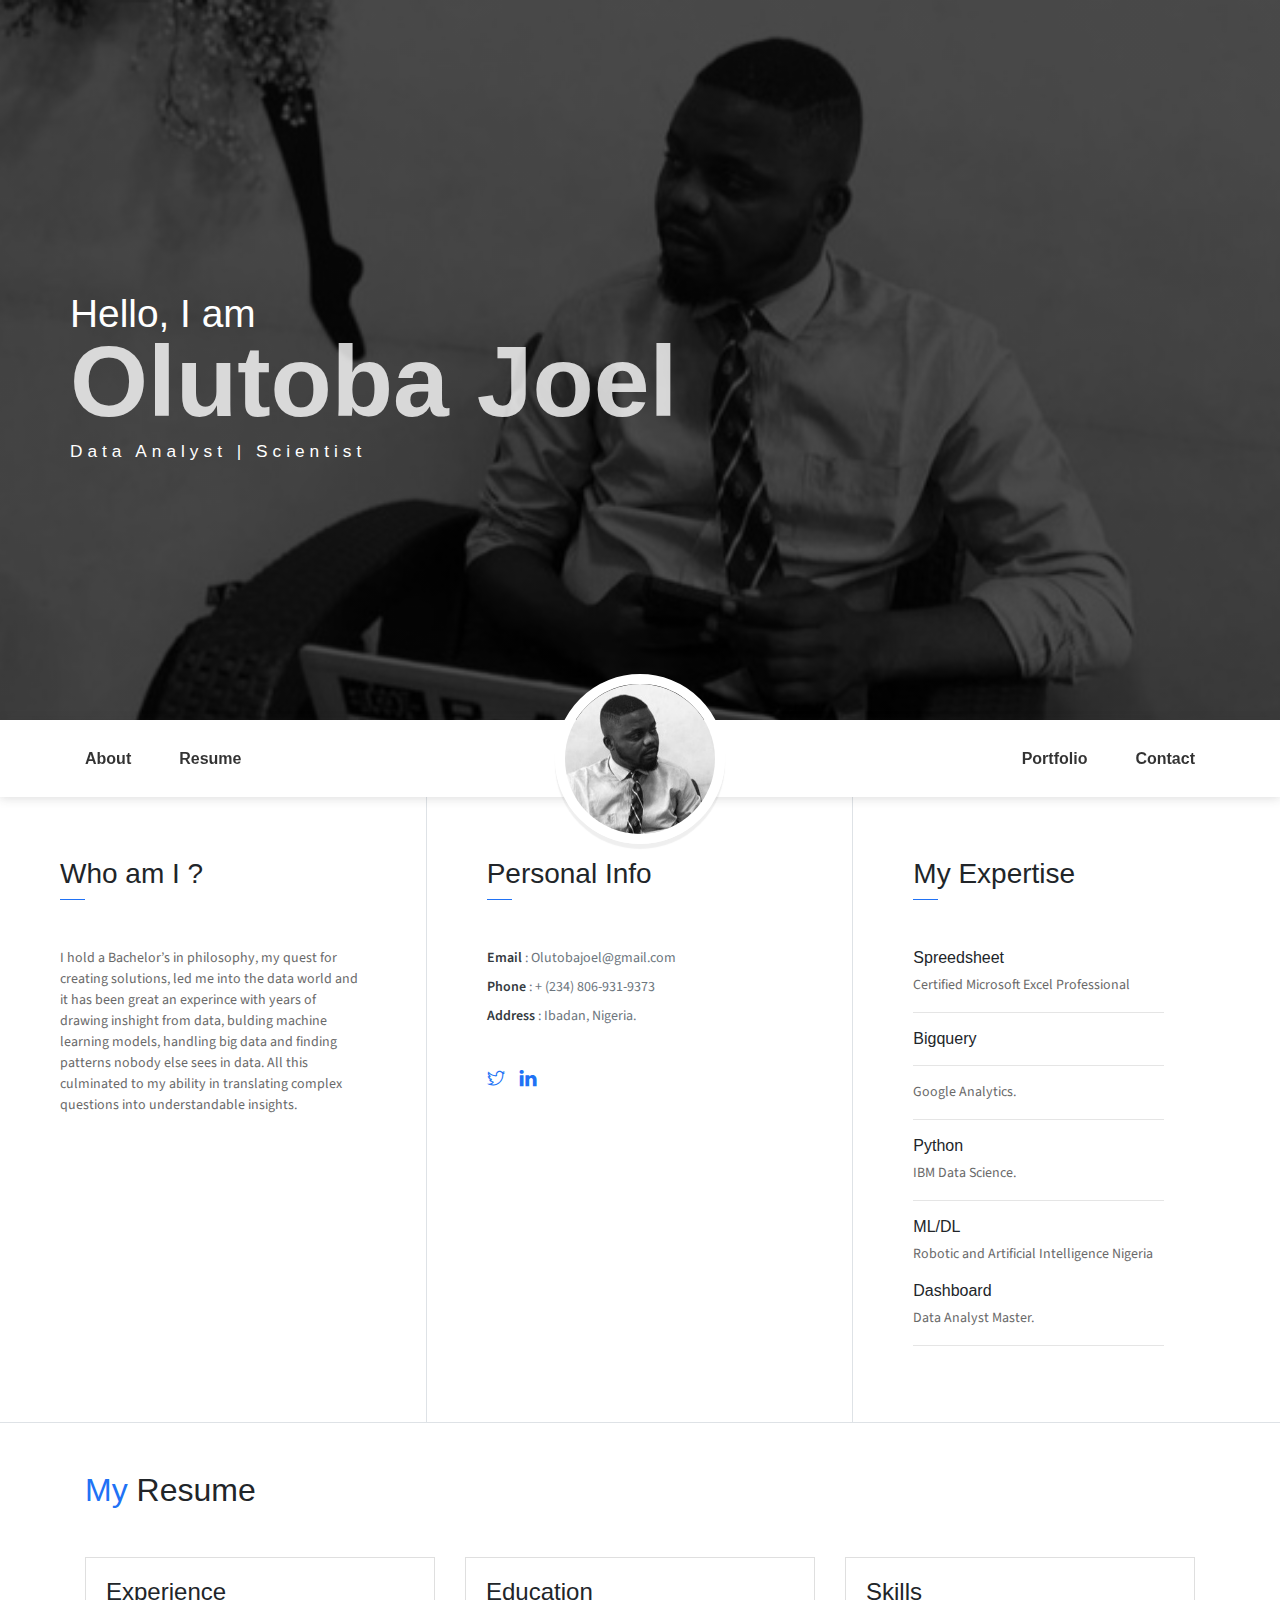
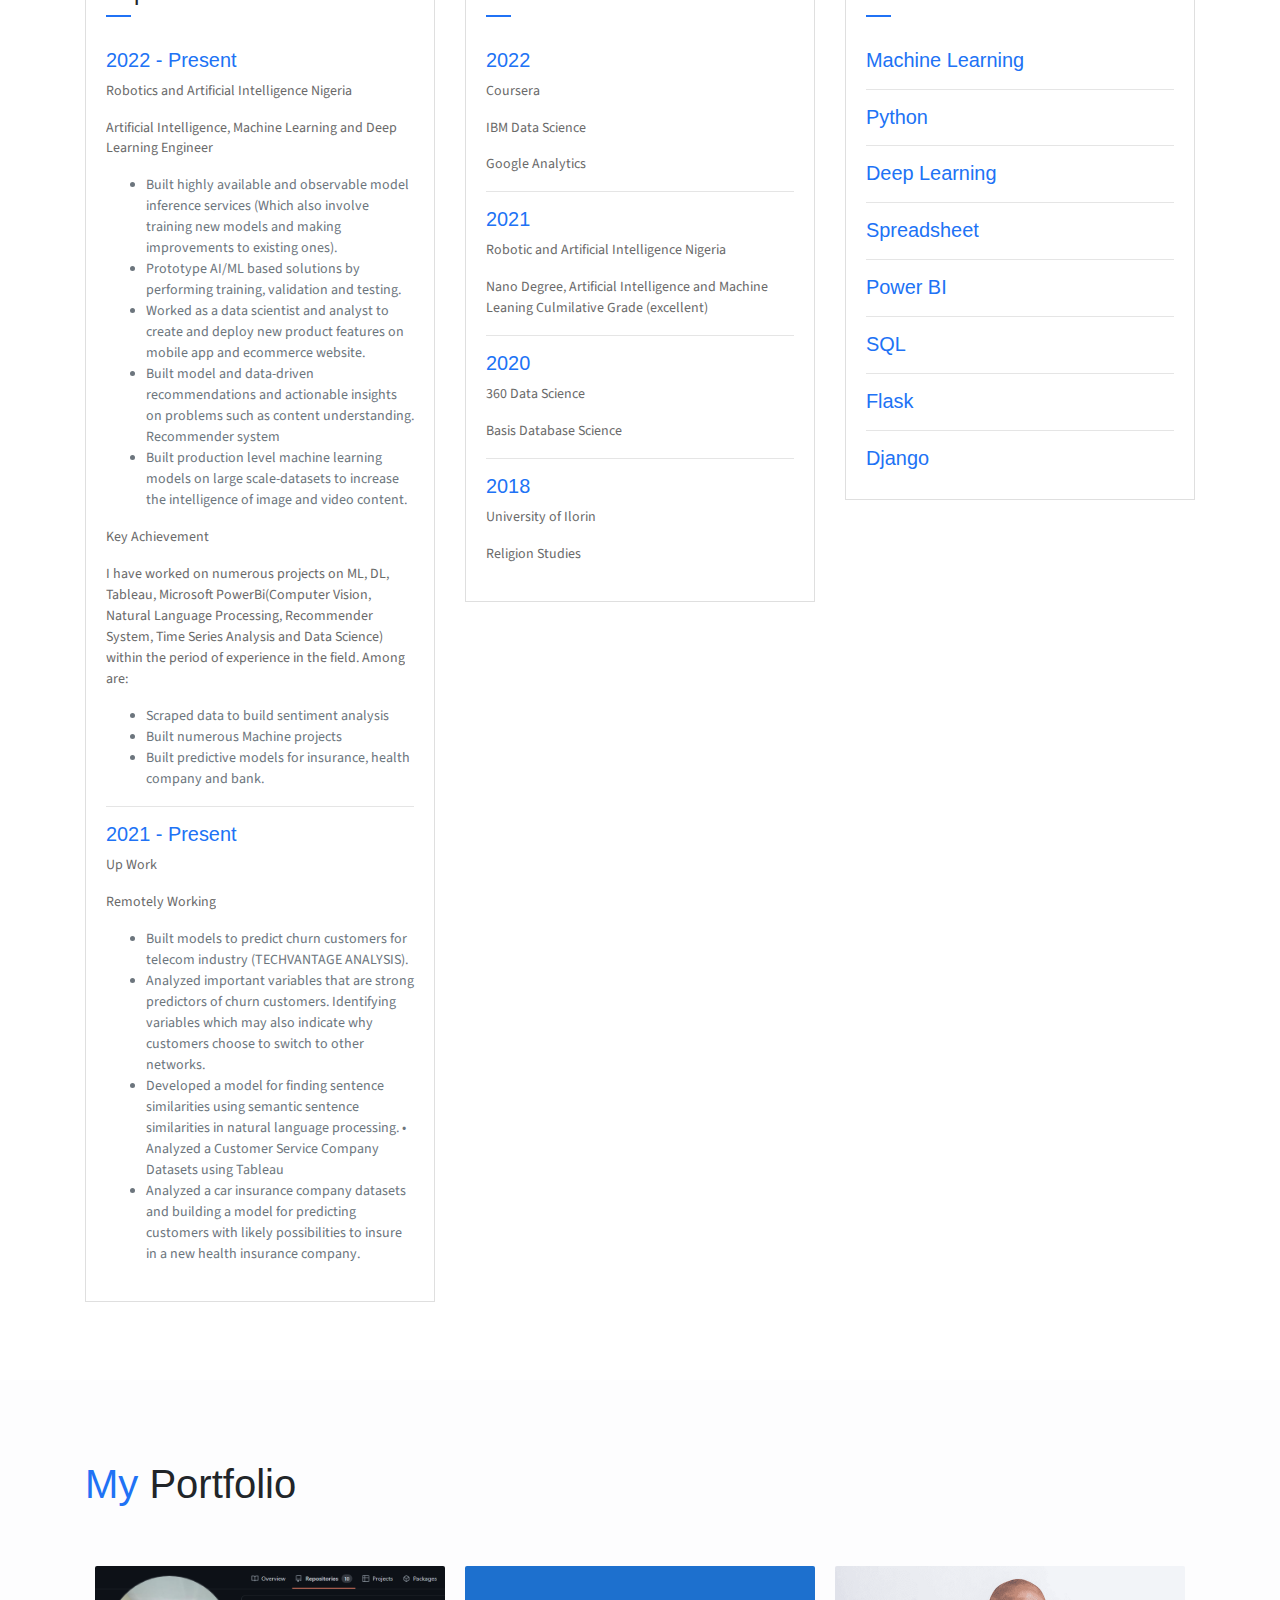
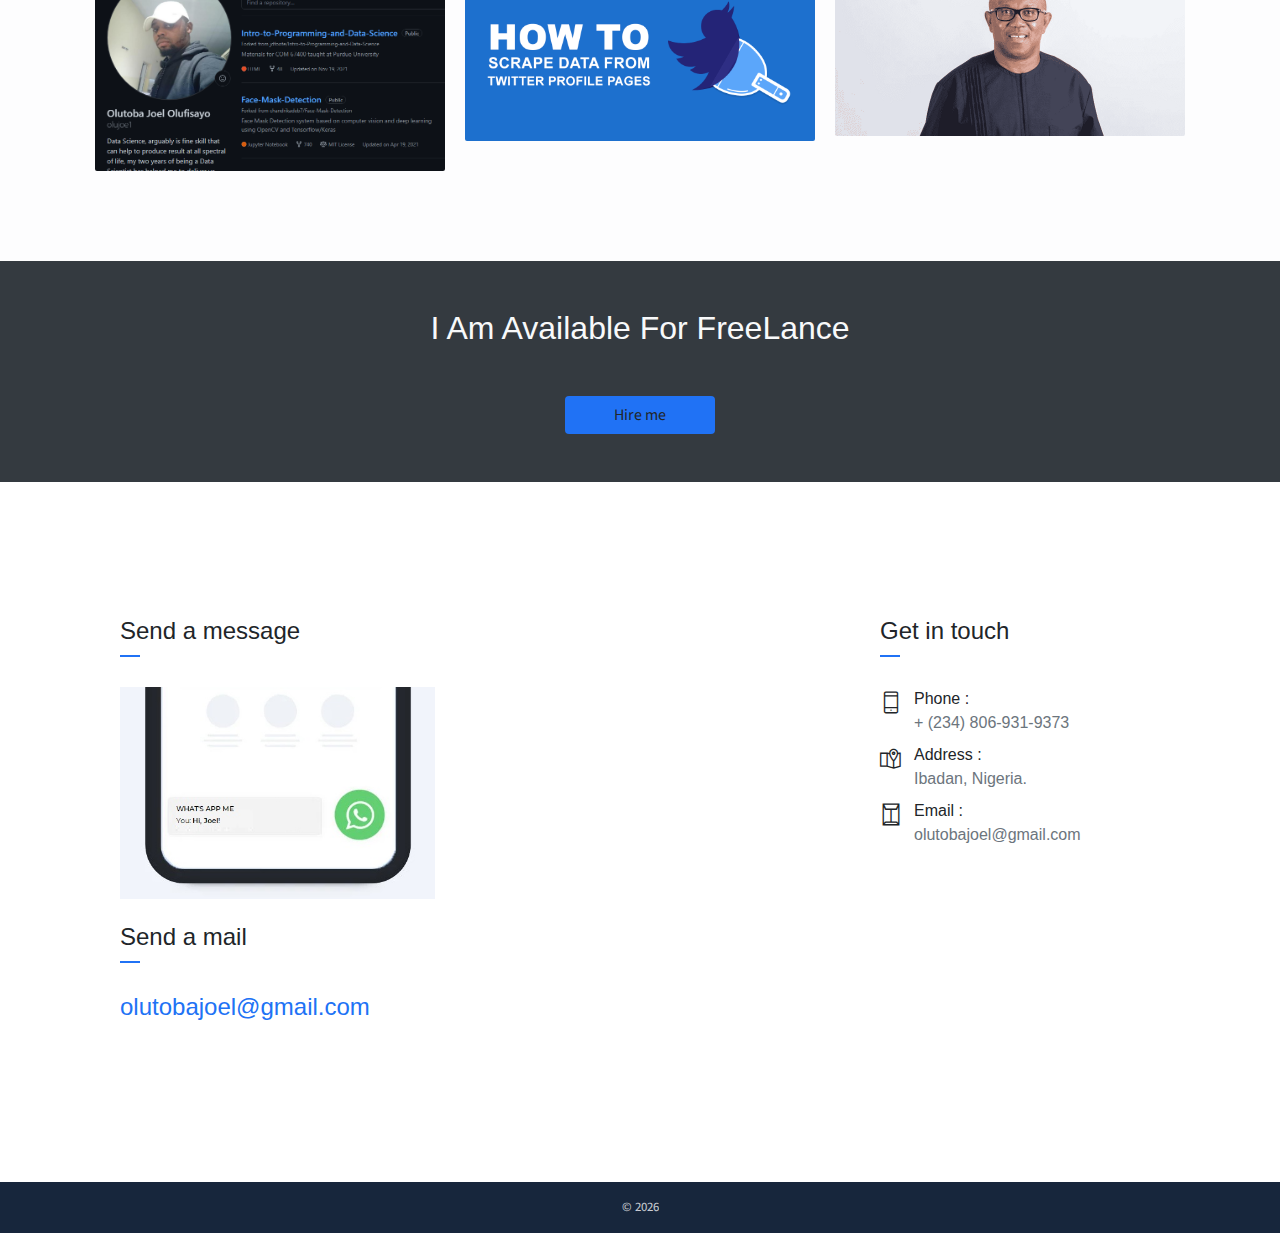
<file: index.html>
<!DOCTYPE html>
<html lang="en">

<head>
    <meta charset="utf-8">
    <meta name="viewport" content="width=device-width, initial-scale=1, shrink-to-fit=no">
    <meta name="description" content="Start your development with Olutoba Joel.">
    <meta name="author" content="Devcrud">
    <title>Olutoba Joel</title>
    <!-- font icons -->
    <link rel="stylesheet" href="assets/vendors/themify-icons/css/themify-icons.css">
    
    <link rel="stylesheet" href="assets/css/johndoe.css">
</head>


<body data-spy="scroll" data-target=".navbar" data-offset="40" id="home" data-new-gr-c-s-check-loaded="14.1074.0"
    data-gr-ext-installed="">

    <header class="header">
        <div class="container">
            <div class="header-content">
                <h4 class="header-subtitle">Hello, I am</h4>
                <h1 class="header-title">Olutoba Joel</h1>
                <h6 class="header-mono">Data Analyst | Scientist</h6>
            </div>
        </div>
    </header>
    <nav class="navbar sticky-top navbar-expand-lg navbar-light bg-white affix" data-spy="affix" data-offset-top="510">
        <div class="container">
            <button class="navbar-toggler ml-auto" type="button" data-toggle="collapse"
                data-target="#navbarSupportedContent" aria-controls="navbarSupportedContent" aria-expanded="false"
                aria-label="Toggle navigation">
                <span class="navbar-toggler-icon"></span>
            </button>
            <div class="collapse mt-sm-20 navbar-collapse" id="navbarSupportedContent">
                <ul class="navbar-nav mr-auto">
                    <li class="nav-item">
                        <a href="#about" class="nav-link">About</a>
                    </li>
                    <li class="nav-item">
                        <a href="#resume" class="nav-link">Resume</a>
                    </li>
                </ul>
                <ul class="navbar-nav brand">
                    <img src="assets/imgs/avatar.jpg" alt="" class="brand-img">
                    <li class="brand-txt">
                        <h5 class="brand-title">Olutoba Joel</h5>
                        <div class="brand-subtitle">Data Analyst | Scientist</div>
                    </li>
                </ul>
                <ul class="navbar-nav ml-auto">
                    <li class="nav-item">
                        <a href="#portfolio" class="nav-link">Portfolio</a>
                    </li>
                    <li class="nav-item last-item">
                        <a href="#contact" class="nav-link">Contact</a>
                    </li>
                </ul>
            </div>
        </div>
    </nav>
    <div class="container-fluid">
        <div id="about" class="row about-section">
            <div class="col-lg-4 about-card">
                <h3 class="font-weight-light">Who am I ?</h3>
                <span class="line mb-5"></span>
                <p class="mt-20">I hold a Bachelor’s in philosophy, my quest for creating solutions, led me into the data world and it has been great an experince with years of drawing inshight from data, bulding machine learning models, handling big data and finding patterns nobody else sees in data. All this culminated to my ability in translating complex questions into understandable insights.</p>
            </div>
            <div class="col-lg-4 about-card">
                <h3 class="font-weight-light">Personal Info</h3>
                <span class="line mb-5"></span>
                <ul class="mt40 info list-unstyled">
                    <li><span>Email</span> : Olutobajoel@gmail.com</li>
                    <li><span>Phone</span> : + (234) 806-931-9373</li>
                    <li><span>Address</span> : Ibadan, Nigeria.</li>
                </ul>
                <ul class="social-icons pt-3">
                    <li class="social-item">
                        <a class="social-link" href="https://twitter.com/olujoe_1" target="_blank"><i class="ti-twitter" aria-hidden="true"></i></a>
                    </li>
                    <li class="social-item">
                        <a class="social-link" href="https://www.linkedin.com/in/olutoba-joel-olufisayo-a77b6851" target="_blank"><i class="ti-linkedin" aria-hidden="true"></i></a>
                    </li>
                </ul>
            </div>
            <div class="col-lg-4 about-card">
                <h3 class="font-weight-light">My Expertise</h3>
                <span class="line mb-5"></span>
                <div class="row">
                    <div class="col-10 mr-3">
                        <h6>Spreedsheet</h6>
                        <p class="subtitle">Certified Microsoft Excel Professional</p>
                        <hr>
                    </div><div class="col-10 mr-3">
                        <h6>Bigquery</p>
                            <hr></h6>
                        <p class="subtitle">Google Analytics.</p>
                        <hr>
                    </div><div class="col-10 mr-3">
                        <h6>Python</h6>
                        <p class="subtitle">IBM Data Science.</p>
                        <hr>
                    </div><div class="col-10 mr-3">
                        <h6>ML/DL</h6>
                        <p class="subtitle">Robotic and Artificial Intelligence Nigeria 
                    </div><div class="col-10 mr-3">
                        <h6>Dashboard</h6>
                        <p class="subtitle"> Data Analyst Master.</p>
                        <hr>
                   
                    </div>
                </div>
            </div>
        </div>
    </div>

    <!--Resume Section-->
    <section class="section py-5" id="resume">
        <div class="container">
            <h2 class="mb-5"><span class="text-danger">My</span> Resume</h2>
            <div class="row">
                <div class="col-md-6 col-lg-4">
                    <div class="card">
                        <div class="card-header">
                            <div class="mt-2">
                                <h4>Experience</h4>
                                <span class="line"></span>
                            </div>
                        </div>
                        <div class="card-body">
                            <h6 class="title text-danger">2022 - Present</h6>
                            <p>Robotics and Artificial Intelligence Nigeria</p>
                            <p class="subtitle">Artificial Intelligence, Machine Learning and Deep Learning Engineer</p>
                            <ul>
                                <li>Built highly available and observable model inference services (Which also involve training new models and making improvements to existing ones).</li>
                                <li>Prototype AI/ML based solutions by performing training, validation and testing.</li>
                                <li>Worked as a data scientist and analyst to create and deploy new product features on mobile app and ecommerce website.</li>
                                <li>Built model and data-driven recommendations and actionable insights on problems such as content understanding. Recommender system</li>
                                <li>Built production level machine learning models on large scale-datasets to increase the intelligence of image and video content.</li>
                            </ul>
                            <p class="subtitle">Key Achievement</p>
                            <p class="">I have worked on numerous projects on ML, DL, Tableau, Microsoft PowerBi(Computer Vision, Natural Language Processing, Recommender System, Time Series Analysis and Data Science) within the period of experience in the field. Among are:</p>
                            <ul>
                                <li>Scraped data to build sentiment analysis</li>
                                <li>Built numerous Machine projects</li>
                                <li>Built predictive models for insurance, health company and bank.</li>
                            </ul>

                            <hr>
                            <h6 class="title text-danger">2021 - Present</h6>
                            <p>Up Work</p>
                            <p class="subtitle">Remotely Working</p>
                            <ul>
                                <li>Built models to predict churn customers for telecom industry (TECHVANTAGE ANALYSIS).</li>
                                <li>Analyzed important variables that are strong predictors of churn customers. Identifying variables which may also indicate why customers choose to switch to other networks.</li>
                                <li>Developed a model for finding sentence similarities using semantic sentence similarities in natural language processing. • Analyzed a Customer Service Company Datasets using Tableau </li>
                                <li>Analyzed a car insurance company datasets and building a model for predicting customers with likely possibilities to insure in a new health insurance company.</li>
                            </ul>
                        </div>
                    </div>
                </div>
                <div class="col-md-6 col-lg-4">
                    <div class="card">
                        <div class="card-header">
                            <div class="mt-2">
                                <h4>Education</h4>
                                <span class="line"></span>
                            </div>
                        </div>
                        <div class="card-body">
                            <h6 class="title text-danger">2022</h6>
                            <p>Coursera</p>
                            <p class="subtitle">IBM Data Science</p>
                            <p class="subtitle">Google Analytics</p>
                            <hr>
                            <h6 class="title text-danger">2021</h6>
                            <p>Robotic and Artificial Intelligence Nigeria</p>
                            <p class="subtitle">Nano Degree, Artificial Intelligence and Machine Leaning Culmilative Grade (excellent)</p>
                            <hr>
                            <h6 class="title text-danger">2020</h6>
                            <p>360 Data Science</p>
                            <p class="subtitle">Basis Database Science</p>
                            <hr>
                            <h6 class="title text-danger">2018</h6>
                            <p>University of Ilorin</p>
                            <p class="subtitle">Religion Studies</p>
                        </div>
                    </div>
                </div>
                <div class="col-md-6 col-lg-4">
                    <div class="card">
                        <div class="card-header">
                            <div class="mt-2">
                                <h4>Skills</h4>
                                <span class="line"></span>
                            </div>
                        </div>
                        <div class="card-body">
                            <h6 class="title text-danger">Machine Learning</h6>
                            <hr>
                            <h6 class="title text-danger">Python</h6>
                            <hr>
                            <h6 class="title text-danger">Deep Learning</h6>
                            <hr>
                            <h6 class="title text-danger">Spreadsheet</h6>
                            <hr>
                            <h6 class="title text-danger">Power BI</h6>
                            <hr>
                            <h6 class="title text-danger">SQL</h6>
                            <hr>
                            <h6 class="title text-danger">Flask</h6>
                            <hr>
                            <h6 class="title text-danger">Django</h6>
                        </div>
                    </div>
                </div>
            </div>
        </div>
    </section>

    <!-- Portfolio Section -->
    <section class="section bg-custom-gray" id="portfolio">
        <div class="container">
            <h1 class="mb-5"><span class="text-danger">My</span> Portfolio</h1>
            <div class="portfolio">
                <div class="portfolio-container"> 
                    <div class="col-md-6 col-lg-4 web new">
                        <div class="portfolio-item">
                            <img src="assets/imgs/repo.png" class="img-fluid" alt="">
                            <div class="content-holder">
                                <a class="img-popup" target="_blank" href="https://medium.com/@olutobajoel">
                                    <div class="text-holder">
                                        <h6 class="title text-white">Github Repositories</h6>
                                    </div>
                                </a>
                            </div>   
                        </div>             
                    </div>
                    <div class="col-md-6 col-lg-4 web new">
                        <div class="portfolio-item">
                            <img src="assets/imgs/twitter.png" class="img-fluid" alt="">
                            <div class="content-holder">
                                <a class="img-popup" target="_blank" href="https://medium.com/@olutobajoel">
                                    <div class="text-holder">
                                        <h6 class="title text-white">Articles</h6>
                                    </div>
                                </a>
                            </div>   
                        </div>             
                    </div>
                    <div class="col-md-6 col-lg-4 web new">
                        <div class="portfolio-item">
                            <img src="assets/imgs/data-obi.png" class="img-fluid" alt="">
                            <div class="content-holder">
                                <a class="img-popup" target="_blank" href="https://app.powerbi.com/view?r=eyJrIjoiNGExMTQzNmMtNWQ1NS00OGI1LWFhMWQtM2RiN2YyYmZjYjllIiwidCI6IjYwZjA0NjhjLTA3ZWEtNGU3OC1iMTY0LWY4Zjg5N2EzMGI3NSJ9&pageName=ReportSectionb4fb73bbea470730e6b5">
                                    <div class="text-holder">
                                        <h6 class="title text-white"> Dashboard</h6>
                                        <p class="subtitle">This Data Analytics Project focused on Peter Obi tweets</p>
                                    </div>
                                </a>
                            </div> 
                        </div>                         
                    </div>
                </div> 
            </div>  
        </div>            
    </section>
    <!-- End of portfolio section -->

    <section class="section bg-dark py-5">
        <div class="container text-center">
            <h2 class="text-light mb-5 font-weight-normal">I Am Available For FreeLance</h2>
            <a href="#contact" class="btn bg-primary w-lg">Hire me</a>
        </div>
    </section>

    <div class="section contact" id="contact">

        <div class="container">
            <div class="row">
                <div class="col-lg-8">
                    <div class="contact-form-card">
                        <h4 class="contact-title">Send a message</h4>
                        <div class="row">
                            <div class="col-12 col-sm-6">
                                <a href="https://wa.me/2348069319373?text=Hi!%20Joel" target="_blank">
                                    <img class="img-fluid" src="assets/imgs/whatsapp-calls.jpg" alt="">
                                </a>
                            </div>
                        </div>
                        <div class="row">
                            <div class="col-12 pt-4">
                                <h4 class="contact-title">Send a mail</h4>
                                <a href="mailto:olutobajoel@gmail.com" target="_blank">
                                    <h4>olutobajoel@gmail.com</h4>
                                </a>
                            </div>
                        </div>
                    </div>
                </div>

                <div class="col-lg-4">
                    <div class="contact-info-card">
                        <h4 class="contact-title">Get in touch</h4>
                        <div class="row mb-2">
                            <div class="col-1 pt-1 mr-1">
                                <i class="ti-mobile icon-md"></i>
                            </div>
                            <div class="col-10 ">
                                <h6 class="d-inline">Phone : <br> <span class="text-muted">+ (234) 806-931-9373</span></h6>
                            </div>
                        </div>
                        <div class="row mb-2">
                            <div class="col-1 pt-1 mr-1">
                                <i class="ti-map-alt icon-md"></i>
                            </div>
                            <div class="col-10">
                                <h6 class="d-inline">Address :<br> <span class="text-muted">Ibadan, Nigeria.</span></h6>
                            </div>
                        </div>
                        <div class="row mb-2">
                            <div class="col-1 pt-1 mr-1">
                                <i class="ti-envelope icon-md"></i>
                            </div>
                            <div class="col-10">
                                <h6 class="d-inline">Email :<br> <span class="text-muted">olutobajoel@gmail.com</span></h6>
                            </div>
                        </div>
                    </div>
                </div>
            </div>

        </div>
    </div>
    <footer class="footer py-3">
        <div class="container">
            <p class="small text-center mb-0 text-light">
                © <script>
                document.write(new Date().getFullYear())
                </script>
            </p>
        </div>
    </footer>

    <!-- core  -->
    <script src="assets/vendors/jquery/jquery-3.4.1.min.js"></script>
    <script src="assets/vendors/bootstrap/bootstrap.bundle.min.js"></script>

    <!-- bootstrap 3 affix -->
    <script src="assets/vendors/bootstrap/bootstrap.affix.js"></script>

    <!-- Isotope  -->
    <script src="assets/vendors/isotope/isotope.pkgd.min.js"></script>

    <!-- JohnDoe js -->
    <script src="assets/js/johndoe.js"></script>



</body>

</html>
</file>
<file: assets/vendors/themify-icons/css/themify-icons.css>
@font-face {
	font-family: 'themify';
	src:url("../fonts/themify.eot?-fvbane");
	src:url("../fonts/themify.eot?#iefix-fvbane") format("embedded-opentype"),
		url("../fonts/themify.woff?-fvbane") format("woff"),
		url("../fonts/themify.ttf?-fvbane") format("truetype"),
		url("../fonts/themify.svg?-fvbane#themify") format("svg");
	font-weight: normal;
	font-style: normal;
}

[class^="ti-"], [class*=" ti-"] {
	font-family: 'themify';
	speak: none;
	font-style: normal;
	font-weight: normal;
	font-variant: normal;
	text-transform: none;
	line-height: 1;

	/* Better Font Rendering =========== */
	-webkit-font-smoothing: antialiased;
	-moz-osx-font-smoothing: grayscale;
}

.ti-wand:before {
	content: "\e600";
}
.ti-volume:before {
	content: "\e601";
}
.ti-user:before {
	content: "\e602";
}
.ti-unlock:before {
	content: "\e603";
}
.ti-unlink:before {
	content: "\e604";
}
.ti-trash:before {
	content: "\e605";
}
.ti-thought:before {
	content: "\e606";
}
.ti-target:before {
	content: "\e607";
}
.ti-tag:before {
	content: "\e608";
}
.ti-tablet:before {
	content: "\e609";
}
.ti-star:before {
	content: "\e60a";
}
.ti-spray:before {
	content: "\e60b";
}
.ti-signal:before {
	content: "\e60c";
}
.ti-shopping-cart:before {
	content: "\e60d";
}
.ti-shopping-cart-full:before {
	content: "\e60e";
}
.ti-settings:before {
	content: "\e60f";
}
.ti-search:before {
	content: "\e610";
}
.ti-zoom-in:before {
	content: "\e611";
}
.ti-zoom-out:before {
	content: "\e612";
}
.ti-cut:before {
	content: "\e613";
}
.ti-ruler:before {
	content: "\e614";
}
.ti-ruler-pencil:before {
	content: "\e615";
}
.ti-ruler-alt:before {
	content: "\e616";
}
.ti-bookmark:before {
	content: "\e617";
}
.ti-bookmark-alt:before {
	content: "\e618";
}
.ti-reload:before {
	content: "\e619";
}
.ti-plus:before {
	content: "\e61a";
}
.ti-pin:before {
	content: "\e61b";
}
.ti-pencil:before {
	content: "\e61c";
}
.ti-pencil-alt:before {
	content: "\e61d";
}
.ti-paint-roller:before {
	content: "\e61e";
}
.ti-paint-bucket:before {
	content: "\e61f";
}
.ti-na:before {
	content: "\e620";
}
.ti-mobile:before {
	content: "\e621";
}
.ti-minus:before {
	content: "\e622";
}
.ti-medall:before {
	content: "\e623";
}
.ti-medall-alt:before {
	content: "\e624";
}
.ti-marker:before {
	content: "\e625";
}
.ti-marker-alt:before {
	content: "\e626";
}
.ti-arrow-up:before {
	content: "\e627";
}
.ti-arrow-right:before {
	content: "\e628";
}
.ti-arrow-left:before {
	content: "\e629";
}
.ti-arrow-down:before {
	content: "\e62a";
}
.ti-lock:before {
	content: "\e62b";
}
.ti-location-arrow:before {
	content: "\e62c";
}
.ti-link:before {
	content: "\e62d";
}
.ti-layout:before {
	content: "\e62e";
}
.ti-layers:before {
	content: "\e62f";
}
.ti-layers-alt:before {
	content: "\e630";
}
.ti-key:before {
	content: "\e631";
}
.ti-import:before {
	content: "\e632";
}
.ti-image:before {
	content: "\e633";
}
.ti-heart:before {
	content: "\e634";
}
.ti-heart-broken:before {
	content: "\e635";
}
.ti-hand-stop:before {
	content: "\e636";
}
.ti-hand-open:before {
	content: "\e637";
}
.ti-hand-drag:before {
	content: "\e638";
}
.ti-folder:before {
	content: "\e639";
}
.ti-flag:before {
	content: "\e63a";
}
.ti-flag-alt:before {
	content: "\e63b";
}
.ti-flag-alt-2:before {
	content: "\e63c";
}
.ti-eye:before {
	content: "\e63d";
}
.ti-export:before {
	content: "\e63e";
}
.ti-exchange-vertical:before {
	content: "\e63f";
}
.ti-desktop:before {
	content: "\e640";
}
.ti-cup:before {
	content: "\e641";
}
.ti-crown:before {
	content: "\e642";
}
.ti-comments:before {
	content: "\e643";
}
.ti-comment:before {
	content: "\e644";
}
.ti-comment-alt:before {
	content: "\e645";
}
.ti-close:before {
	content: "\e646";
}
.ti-clip:before {
	content: "\e647";
}
.ti-angle-up:before {
	content: "\e648";
}
.ti-angle-right:before {
	content: "\e649";
}
.ti-angle-left:before {
	content: "\e64a";
}
.ti-angle-down:before {
	content: "\e64b";
}
.ti-check:before {
	content: "\e64c";
}
.ti-check-box:before {
	content: "\e64d";
}
.ti-camera:before {
	content: "\e64e";
}
.ti-announcement:before {
	content: "\e64f";
}
.ti-brush:before {
	content: "\e650";
}
.ti-briefcase:before {
	content: "\e651";
}
.ti-bolt:before {
	content: "\e652";
}
.ti-bolt-alt:before {
	content: "\e653";
}
.ti-blackboard:before {
	content: "\e654";
}
.ti-bag:before {
	content: "\e655";
}
.ti-move:before {
	content: "\e656";
}
.ti-arrows-vertical:before {
	content: "\e657";
}
.ti-arrows-horizontal:before {
	content: "\e658";
}
.ti-fullscreen:before {
	content: "\e659";
}
.ti-arrow-top-right:before {
	content: "\e65a";
}
.ti-arrow-top-left:before {
	content: "\e65b";
}
.ti-arrow-circle-up:before {
	content: "\e65c";
}
.ti-arrow-circle-right:before {
	content: "\e65d";
}
.ti-arrow-circle-left:before {
	content: "\e65e";
}
.ti-arrow-circle-down:before {
	content: "\e65f";
}
.ti-angle-double-up:before {
	content: "\e660";
}
.ti-angle-double-right:before {
	content: "\e661";
}
.ti-angle-double-left:before {
	content: "\e662";
}
.ti-angle-double-down:before {
	content: "\e663";
}
.ti-zip:before {
	content: "\e664";
}
.ti-world:before {
	content: "\e665";
}
.ti-wheelchair:before {
	content: "\e666";
}
.ti-view-list:before {
	content: "\e667";
}
.ti-view-list-alt:before {
	content: "\e668";
}
.ti-view-grid:before {
	content: "\e669";
}
.ti-uppercase:before {
	content: "\e66a";
}
.ti-upload:before {
	content: "\e66b";
}
.ti-underline:before {
	content: "\e66c";
}
.ti-truck:before {
	content: "\e66d";
}
.ti-timer:before {
	content: "\e66e";
}
.ti-ticket:before {
	content: "\e66f";
}
.ti-thumb-up:before {
	content: "\e670";
}
.ti-thumb-down:before {
	content: "\e671";
}
.ti-text:before {
	content: "\e672";
}
.ti-stats-up:before {
	content: "\e673";
}
.ti-stats-down:before {
	content: "\e674";
}
.ti-split-v:before {
	content: "\e675";
}
.ti-split-h:before {
	content: "\e676";
}
.ti-smallcap:before {
	content: "\e677";
}
.ti-shine:before {
	content: "\e678";
}
.ti-shift-right:before {
	content: "\e679";
}
.ti-shift-left:before {
	content: "\e67a";
}
.ti-shield:before {
	content: "\e67b";
}
.ti-notepad:before {
	content: "\e67c";
}
.ti-server:before {
	content: "\e67d";
}
.ti-quote-right:before {
	content: "\e67e";
}
.ti-quote-left:before {
	content: "\e67f";
}
.ti-pulse:before {
	content: "\e680";
}
.ti-printer:before {
	content: "\e681";
}
.ti-power-off:before {
	content: "\e682";
}
.ti-plug:before {
	content: "\e683";
}
.ti-pie-chart:before {
	content: "\e684";
}
.ti-paragraph:before {
	content: "\e685";
}
.ti-panel:before {
	content: "\e686";
}
.ti-package:before {
	content: "\e687";
}
.ti-music:before {
	content: "\e688";
}
.ti-music-alt:before {
	content: "\e689";
}
.ti-mouse:before {
	content: "\e68a";
}
.ti-mouse-alt:before {
	content: "\e68b";
}
.ti-money:before {
	content: "\e68c";
}
.ti-microphone:before {
	content: "\e68d";
}
.ti-menu:before {
	content: "\e68e";
}
.ti-menu-alt:before {
	content: "\e68f";
}
.ti-map:before {
	content: "\e690";
}
.ti-map-alt:before {
	content: "\e691";
}
.ti-loop:before {
	content: "\e692";
}
.ti-location-pin:before {
	content: "\e693";
}
.ti-list:before {
	content: "\e694";
}
.ti-light-bulb:before {
	content: "\e695";
}
.ti-Italic:before {
	content: "\e696";
}
.ti-info:before {
	content: "\e697";
}
.ti-infinite:before {
	content: "\e698";
}
.ti-id-badge:before {
	content: "\e699";
}
.ti-hummer:before {
	content: "\e69a";
}
.ti-home:before {
	content: "\e69b";
}
.ti-help:before {
	content: "\e69c";
}
.ti-headphone:before {
	content: "\e69d";
}
.ti-harddrives:before {
	content: "\e69e";
}
.ti-harddrive:before {
	content: "\e69f";
}
.ti-gift:before {
	content: "\e6a0";
}
.ti-game:before {
	content: "\e6a1";
}
.ti-filter:before {
	content: "\e6a2";
}
.ti-files:before {
	content: "\e6a3";
}
.ti-file:before {
	content: "\e6a4";
}
.ti-eraser:before {
	content: "\e6a5";
}
.ti-envelope:before {
	content: "\e6a6";
}
.ti-download:before {
	content: "\e6a7";
}
.ti-direction:before {
	content: "\e6a8";
}
.ti-direction-alt:before {
	content: "\e6a9";
}
.ti-dashboard:before {
	content: "\e6aa";
}
.ti-control-stop:before {
	content: "\e6ab";
}
.ti-control-shuffle:before {
	content: "\e6ac";
}
.ti-control-play:before {
	content: "\e6ad";
}
.ti-control-pause:before {
	content: "\e6ae";
}
.ti-control-forward:before {
	content: "\e6af";
}
.ti-control-backward:before {
	content: "\e6b0";
}
.ti-cloud:before {
	content: "\e6b1";
}
.ti-cloud-up:before {
	content: "\e6b2";
}
.ti-cloud-down:before {
	content: "\e6b3";
}
.ti-clipboard:before {
	content: "\e6b4";
}
.ti-car:before {
	content: "\e6b5";
}
.ti-calendar:before {
	content: "\e6b6";
}
.ti-book:before {
	content: "\e6b7";
}
.ti-bell:before {
	content: "\e6b8";
}
.ti-basketball:before {
	content: "\e6b9";
}
.ti-bar-chart:before {
	content: "\e6ba";
}
.ti-bar-chart-alt:before {
	content: "\e6bb";
}
.ti-back-right:before {
	content: "\e6bc";
}
.ti-back-left:before {
	content: "\e6bd";
}
.ti-arrows-corner:before {
	content: "\e6be";
}
.ti-archive:before {
	content: "\e6bf";
}
.ti-anchor:before {
	content: "\e6c0";
}
.ti-align-right:before {
	content: "\e6c1";
}
.ti-align-left:before {
	content: "\e6c2";
}
.ti-align-justify:before {
	content: "\e6c3";
}
.ti-align-center:before {
	content: "\e6c4";
}
.ti-alert:before {
	content: "\e6c5";
}
.ti-alarm-clock:before {
	content: "\e6c6";
}
.ti-agenda:before {
	content: "\e6c7";
}
.ti-write:before {
	content: "\e6c8";
}
.ti-window:before {
	content: "\e6c9";
}
.ti-widgetized:before {
	content: "\e6ca";
}
.ti-widget:before {
	content: "\e6cb";
}
.ti-widget-alt:before {
	content: "\e6cc";
}
.ti-wallet:before {
	content: "\e6cd";
}
.ti-video-clapper:before {
	content: "\e6ce";
}
.ti-video-camera:before {
	content: "\e6cf";
}
.ti-vector:before {
	content: "\e6d0";
}
.ti-themify-logo:before {
	content: "\e6d1";
}
.ti-themify-favicon:before {
	content: "\e6d2";
}
.ti-themify-favicon-alt:before {
	content: "\e6d3";
}
.ti-support:before {
	content: "\e6d4";
}
.ti-stamp:before {
	content: "\e6d5";
}
.ti-split-v-alt:before {
	content: "\e6d6";
}
.ti-slice:before {
	content: "\e6d7";
}
.ti-shortcode:before {
	content: "\e6d8";
}
.ti-shift-right-alt:before {
	content: "\e6d9";
}
.ti-shift-left-alt:before {
	content: "\e6da";
}
.ti-ruler-alt-2:before {
	content: "\e6db";
}
.ti-receipt:before {
	content: "\e6dc";
}
.ti-pin2:before {
	content: "\e6dd";
}
.ti-pin-alt:before {
	content: "\e6de";
}
.ti-pencil-alt2:before {
	content: "\e6df";
}
.ti-palette:before {
	content: "\e6e0";
}
.ti-more:before {
	content: "\e6e1";
}
.ti-more-alt:before {
	content: "\e6e2";
}
.ti-microphone-alt:before {
	content: "\e6e3";
}
.ti-magnet:before {
	content: "\e6e4";
}
.ti-line-double:before {
	content: "\e6e5";
}
.ti-line-dotted:before {
	content: "\e6e6";
}
.ti-line-dashed:before {
	content: "\e6e7";
}
.ti-layout-width-full:before {
	content: "\e6e8";
}
.ti-layout-width-default:before {
	content: "\e6e9";
}
.ti-layout-width-default-alt:before {
	content: "\e6ea";
}
.ti-layout-tab:before {
	content: "\e6eb";
}
.ti-layout-tab-window:before {
	content: "\e6ec";
}
.ti-layout-tab-v:before {
	content: "\e6ed";
}
.ti-layout-tab-min:before {
	content: "\e6ee";
}
.ti-layout-slider:before {
	content: "\e6ef";
}
.ti-layout-slider-alt:before {
	content: "\e6f0";
}
.ti-layout-sidebar-right:before {
	content: "\e6f1";
}
.ti-layout-sidebar-none:before {
	content: "\e6f2";
}
.ti-layout-sidebar-left:before {
	content: "\e6f3";
}
.ti-layout-placeholder:before {
	content: "\e6f4";
}
.ti-layout-menu:before {
	content: "\e6f5";
}
.ti-layout-menu-v:before {
	content: "\e6f6";
}
.ti-layout-menu-separated:before {
	content: "\e6f7";
}
.ti-layout-menu-full:before {
	content: "\e6f8";
}
.ti-layout-media-right-alt:before {
	content: "\e6f9";
}
.ti-layout-media-right:before {
	content: "\e6fa";
}
.ti-layout-media-overlay:before {
	content: "\e6fb";
}
.ti-layout-media-overlay-alt:before {
	content: "\e6fc";
}
.ti-layout-media-overlay-alt-2:before {
	content: "\e6fd";
}
.ti-layout-media-left-alt:before {
	content: "\e6fe";
}
.ti-layout-media-left:before {
	content: "\e6ff";
}
.ti-layout-media-center-alt:before {
	content: "\e700";
}
.ti-layout-media-center:before {
	content: "\e701";
}
.ti-layout-list-thumb:before {
	content: "\e702";
}
.ti-layout-list-thumb-alt:before {
	content: "\e703";
}
.ti-layout-list-post:before {
	content: "\e704";
}
.ti-layout-list-large-image:before {
	content: "\e705";
}
.ti-layout-line-solid:before {
	content: "\e706";
}
.ti-layout-grid4:before {
	content: "\e707";
}
.ti-layout-grid3:before {
	content: "\e708";
}
.ti-layout-grid2:before {
	content: "\e709";
}
.ti-layout-grid2-thumb:before {
	content: "\e70a";
}
.ti-layout-cta-right:before {
	content: "\e70b";
}
.ti-layout-cta-left:before {
	content: "\e70c";
}
.ti-layout-cta-center:before {
	content: "\e70d";
}
.ti-layout-cta-btn-right:before {
	content: "\e70e";
}
.ti-layout-cta-btn-left:before {
	content: "\e70f";
}
.ti-layout-column4:before {
	content: "\e710";
}
.ti-layout-column3:before {
	content: "\e711";
}
.ti-layout-column2:before {
	content: "\e712";
}
.ti-layout-accordion-separated:before {
	content: "\e713";
}
.ti-layout-accordion-merged:before {
	content: "\e714";
}
.ti-layout-accordion-list:before {
	content: "\e715";
}
.ti-ink-pen:before {
	content: "\e716";
}
.ti-info-alt:before {
	content: "\e717";
}
.ti-help-alt:before {
	content: "\e718";
}
.ti-headphone-alt:before {
	content: "\e719";
}
.ti-hand-point-up:before {
	content: "\e71a";
}
.ti-hand-point-right:before {
	content: "\e71b";
}
.ti-hand-point-left:before {
	content: "\e71c";
}
.ti-hand-point-down:before {
	content: "\e71d";
}
.ti-gallery:before {
	content: "\e71e";
}
.ti-face-smile:before {
	content: "\e71f";
}
.ti-face-sad:before {
	content: "\e720";
}
.ti-credit-card:before {
	content: "\e721";
}
.ti-control-skip-forward:before {
	content: "\e722";
}
.ti-control-skip-backward:before {
	content: "\e723";
}
.ti-control-record:before {
	content: "\e724";
}
.ti-control-eject:before {
	content: "\e725";
}
.ti-comments-smiley:before {
	content: "\e726";
}
.ti-brush-alt:before {
	content: "\e727";
}
.ti-youtube:before {
	content: "\e728";
}
.ti-vimeo:before {
	content: "\e729";
}
.ti-twitter:before {
	content: "\e72a";
}
.ti-time:before {
	content: "\e72b";
}
.ti-tumblr:before {
	content: "\e72c";
}
.ti-skype:before {
	content: "\e72d";
}
.ti-share:before {
	content: "\e72e";
}
.ti-share-alt:before {
	content: "\e72f";
}
.ti-rocket:before {
	content: "\e730";
}
.ti-pinterest:before {
	content: "\e731";
}
.ti-new-window:before {
	content: "\e732";
}
.ti-microsoft:before {
	content: "\e733";
}
.ti-list-ol:before {
	content: "\e734";
}
.ti-linkedin:before {
	content: "\e735";
}
.ti-layout-sidebar-2:before {
	content: "\e736";
}
.ti-layout-grid4-alt:before {
	content: "\e737";
}
.ti-layout-grid3-alt:before {
	content: "\e738";
}
.ti-layout-grid2-alt:before {
	content: "\e739";
}
.ti-layout-column4-alt:before {
	content: "\e73a";
}
.ti-layout-column3-alt:before {
	content: "\e73b";
}
.ti-layout-column2-alt:before {
	content: "\e73c";
}
.ti-instagram:before {
	content: "\e73d";
}
.ti-google:before {
	content: "\e73e";
}
.ti-github:before {
	content: "\e73f";
}
.ti-flickr:before {
	content: "\e740";
}
.ti-facebook:before {
	content: "\e741";
}
.ti-dropbox:before {
	content: "\e742";
}
.ti-dribbble:before {
	content: "\e743";
}
.ti-apple:before {
	content: "\e744";
}
.ti-android:before {
	content: "\e745";
}
.ti-save:before {
	content: "\e746";
}
.ti-save-alt:before {
	content: "\e747";
}
.ti-yahoo:before {
	content: "\e748";
}
.ti-wordpress:before {
	content: "\e749";
}
.ti-vimeo-alt:before {
	content: "\e74a";
}
.ti-twitter-alt:before {
	content: "\e74b";
}
.ti-tumblr-alt:before {
	content: "\e74c";
}
.ti-trello:before {
	content: "\e74d";
}
.ti-stack-overflow:before {
	content: "\e74e";
}
.ti-soundcloud:before {
	content: "\e74f";
}
.ti-sharethis:before {
	content: "\e750";
}
.ti-sharethis-alt:before {
	content: "\e751";
}
.ti-reddit:before {
	content: "\e752";
}
.ti-pinterest-alt:before {
	content: "\e753";
}
.ti-microsoft-alt:before {
	content: "\e754";
}
.ti-linux:before {
	content: "\e755";
}
.ti-jsfiddle:before {
	content: "\e756";
}
.ti-joomla:before {
	content: "\e757";
}
.ti-html5:before {
	content: "\e758";
}
.ti-flickr-alt:before {
	content: "\e759";
}
.ti-email:before {
	content: "\e75a";
}
.ti-drupal:before {
	content: "\e75b";
}
.ti-dropbox-alt:before {
	content: "\e75c";
}
.ti-css3:before {
	content: "\e75d";
}
.ti-rss:before {
	content: "\e75e";
}
.ti-rss-alt:before {
	content: "\e75f";
}
</file>
<file: assets/css/johndoe.css>
@charset "UTF-8";
@import url("https://fonts.googleapis.com/css?family=Source+Sans+Pro:200,200i,300,300i,400,400i,600,600i,700,700i,900,900i&display=swap");
:root {
  --blue: #2072f5;
  --indigo: #C45F90;
  --purple: #A16AE8;
  --pink: #FC8BC0;
  --red: #2072f5;
  --orange: #FF8882;
  --yellow: #FAD02C;
  --green: #A3C14A;
  --teal: #20c997;
  --cyan: #47D8E0;
  --white: #fff;
  --gray: #6c757d;
  --gray-dark: #343a40;
  --primary: #2072f5;
  --secondary: #6c757d;
  --success: #A3C14A;
  --info: #47D8E0;
  --warning: #FF8882;
  --danger: #2072f5;
  --light: #f8f9fa;
  --dark: #343a40;
  --breakpoint-xs: 0;
  --breakpoint-sm: 576px;
  --breakpoint-md: 768px;
  --breakpoint-lg: 992px;
  --breakpoint-xl: 1200px;
  --font-family-sans-serif: "Source Sans Pro", sans-serif;
  --font-family-monospace: SFMono-Regular, Menlo, Monaco, Consolas, "Liberation Mono", "Courier New", monospace;
}

*,
*::before,
*::after {
  box-sizing: border-box;
}

html {
  font-family: sans-serif;
  line-height: 1.15;
  -webkit-text-size-adjust: 100%;
  -webkit-tap-highlight-color: rgba(0, 0, 0, 0);
}

article, aside, figcaption, figure, footer, header, hgroup, main, nav, section {
  display: block;
}

body {
  margin: 0;
  font-family: "Source Sans Pro", sans-serif;
  font-size: 1rem;
  font-weight: 400;
  line-height: 1.5;
  color: #212529;
  text-align: left;
  background-color: #fff;
}

[tabindex="-1"]:focus {
  outline: 0 !important;
}

hr {
  box-sizing: content-box;
  height: 0;
  overflow: visible;
}

h1, h2, h3, h4, h5, h6 {
  margin-top: 0;
  margin-bottom: 0.5rem;
}

p {
  margin-top: 0;
  margin-bottom: 1rem;
}

abbr[title],
abbr[data-original-title] {
  text-decoration: underline;
  -webkit-text-decoration: underline dotted;
          text-decoration: underline dotted;
  cursor: help;
  border-bottom: 0;
  -webkit-text-decoration-skip-ink: none;
          text-decoration-skip-ink: none;
}

address {
  margin-bottom: 1rem;
  font-style: normal;
  line-height: inherit;
}

ol,
ul,
dl {
  margin-top: 0;
  margin-bottom: 1rem;
}

ol ol,
ul ul,
ol ul,
ul ol {
  margin-bottom: 0;
}

dt {
  font-weight: 700;
}

dd {
  margin-bottom: .5rem;
  margin-left: 0;
}

blockquote {
  margin: 0 0 1rem;
}

b,
strong {
  font-weight: bolder;
}

small {
  font-size: 80%;
}

sub,
sup {
  position: relative;
  font-size: 75%;
  line-height: 0;
  vertical-align: baseline;
}

sub {
  bottom: -.25em;
}

sup {
  top: -.5em;
}

a {
  color: #2072f5;
  text-decoration: none;
  background-color: transparent;
}

a:hover {
  color: #f51330;
  text-decoration: none;
}

a:not([href]):not([tabindex]) {
  color: inherit;
  text-decoration: none;
}

a:not([href]):not([tabindex]):hover, a:not([href]):not([tabindex]):focus {
  color: inherit;
  text-decoration: none;
}

a:not([href]):not([tabindex]):focus {
  outline: 0;
}

pre,
code,
kbd,
samp {
  font-family: SFMono-Regular, Menlo, Monaco, Consolas, "Liberation Mono", "Courier New", monospace;
  font-size: 1em;
}

pre {
  margin-top: 0;
  margin-bottom: 1rem;
  overflow: auto;
}

figure {
  margin: 0 0 1rem;
}

img {
  vertical-align: middle;
  border-style: none;
}

svg {
  overflow: hidden;
  vertical-align: middle;
}

table {
  border-collapse: collapse;
}

caption {
  padding-top: 0.75rem;
  padding-bottom: 0.75rem;
  color: #6c757d;
  text-align: left;
  caption-side: bottom;
}

th {
  text-align: inherit;
}

label {
  display: inline-block;
  margin-bottom: 0.5rem;
}

button {
  border-radius: 0;
}

button:focus {
  outline: 1px dotted;
  outline: 5px auto -webkit-focus-ring-color;
}

input,
button,
select,
optgroup,
textarea {
  margin: 0;
  font-family: inherit;
  font-size: inherit;
  line-height: inherit;
}

button,
input {
  overflow: visible;
}

button,
select {
  text-transform: none;
}

select {
  word-wrap: normal;
}

button,
[type="button"],
[type="reset"],
[type="submit"] {
  -webkit-appearance: button;
}

button:not(:disabled),
[type="button"]:not(:disabled),
[type="reset"]:not(:disabled),
[type="submit"]:not(:disabled) {
  cursor: pointer;
}

button::-moz-focus-inner,
[type="button"]::-moz-focus-inner,
[type="reset"]::-moz-focus-inner,
[type="submit"]::-moz-focus-inner {
  padding: 0;
  border-style: none;
}

input[type="radio"],
input[type="checkbox"] {
  box-sizing: border-box;
  padding: 0;
}

input[type="date"],
input[type="time"],
input[type="datetime-local"],
input[type="month"] {
  -webkit-appearance: listbox;
}

textarea {
  overflow: auto;
  resize: vertical;
}

fieldset {
  min-width: 0;
  padding: 0;
  margin: 0;
  border: 0;
}

legend {
  display: block;
  width: 100%;
  max-width: 100%;
  padding: 0;
  margin-bottom: .5rem;
  font-size: 1.5rem;
  line-height: inherit;
  color: inherit;
  white-space: normal;
}

progress {
  vertical-align: baseline;
}

[type="number"]::-webkit-inner-spin-button,
[type="number"]::-webkit-outer-spin-button {
  height: auto;
}

[type="search"] {
  outline-offset: -2px;
  -webkit-appearance: none;
}

[type="search"]::-webkit-search-decoration {
  -webkit-appearance: none;
}

::-webkit-file-upload-button {
  font: inherit;
  -webkit-appearance: button;
}

output {
  display: inline-block;
}

summary {
  display: list-item;
  cursor: pointer;
}

template {
  display: none;
}

[hidden] {
  display: none !important;
}

h1, h2, h3, h4, h5, h6,
.h1, .h2, .h3, .h4, .h5, .h6 {
  margin-bottom: 0.5rem;
  font-family: "Dosis", sans-serif;
  font-weight: 500;
  line-height: 1.2;
}

h1, .h1 {
  font-size: 2.5rem;
}

h2, .h2 {
  font-size: 2rem;
}

h3, .h3 {
  font-size: 1.75rem;
}

h4, .h4 {
  font-size: 1.5rem;
}

h5, .h5 {
  font-size: 1.25rem;
}

h6, .h6 {
  font-size: 1rem;
}

.lead {
  font-size: 1.25rem;
  font-weight: 300;
}

.display-1 {
  font-size: 6rem;
  font-weight: 300;
  line-height: 1.2;
}

.display-2 {
  font-size: 5.5rem;
  font-weight: 300;
  line-height: 1.2;
}

.display-3 {
  font-size: 4.5rem;
  font-weight: 300;
  line-height: 1.2;
}

.display-4 {
  font-size: 3.5rem;
  font-weight: 300;
  line-height: 1.2;
}

hr {
  margin-top: 1rem;
  margin-bottom: 1rem;
  border: 0;
  border-top: 1px solid rgba(0, 0, 0, 0.1);
}

small,
.small {
  font-size: 80%;
  font-weight: 400;
}

mark,
.mark {
  padding: 0.2em;
  background-color: #fcf8e3;
}

.list-unstyled {
  padding-left: 0;
  list-style: none;
}

.list-inline {
  padding-left: 0;
  list-style: none;
}

.list-inline-item {
  display: inline-block;
}

.list-inline-item:not(:last-child) {
  margin-right: 0.5rem;
}

.initialism {
  font-size: 90%;
  text-transform: uppercase;
}

.blockquote {
  margin-bottom: 1rem;
  font-size: 1.25rem;
}

.blockquote-footer {
  display: block;
  font-size: 80%;
  color: #6c757d;
}

.blockquote-footer::before {
  content: "\2014\00A0";
}

.img-fluid {
  max-width: 100%;
  height: auto;
}

.img-thumbnail {
  padding: 0.25rem;
  background-color: #fff;
  border: 1px solid #dee2e6;
  border-radius: 0.25rem;
  max-width: 100%;
  height: auto;
}

.figure {
  display: inline-block;
}

.figure-img {
  margin-bottom: 0.5rem;
  line-height: 1;
}

.figure-caption {
  font-size: 90%;
  color: #6c757d;
}

code {
  font-size: 87.5%;
  color: #FC8BC0;
  word-break: break-word;
}

a > code {
  color: inherit;
}

kbd {
  padding: 0.2rem 0.4rem;
  font-size: 87.5%;
  color: #fff;
  background-color: #212529;
  border-radius: 0.2rem;
}

kbd kbd {
  padding: 0;
  font-size: 100%;
  font-weight: 700;
}

pre {
  display: block;
  font-size: 87.5%;
  color: #212529;
}

pre code {
  font-size: inherit;
  color: inherit;
  word-break: normal;
}

.pre-scrollable {
  max-height: 340px;
  overflow-y: scroll;
}

.container {
  width: 100%;
  padding-right: 15px;
  padding-left: 15px;
  margin-right: auto;
  margin-left: auto;
}

@media (min-width: 576px) {
  .container {
    max-width: 540px;
  }
}

@media (min-width: 768px) {
  .container {
    max-width: 720px;
  }
}

@media (min-width: 992px) {
  .container {
    max-width: 960px;
  }
}

@media (min-width: 1200px) {
  .container {
    max-width: 1140px;
  }
}

.container-fluid {
  width: 100%;
  padding-right: 15px;
  padding-left: 15px;
  margin-right: auto;
  margin-left: auto;
}

.row {
  display: -webkit-box;
  display: -webkit-flex;
  display: -ms-flexbox;
  display: flex;
  -webkit-flex-wrap: wrap;
      -ms-flex-wrap: wrap;
          flex-wrap: wrap;
  margin-right: -15px;
  margin-left: -15px;
}

.no-gutters {
  margin-right: 0;
  margin-left: 0;
}

.no-gutters > .col,
.no-gutters > [class*="col-"] {
  padding-right: 0;
  padding-left: 0;
}

.col-1, .col-2, .col-3, .col-4, .col-5, .col-6, .col-7, .col-8, .col-9, .col-10, .col-11, .col-12, .col,
.col-auto, .col-sm-1, .col-sm-2, .col-sm-3, .col-sm-4, .col-sm-5, .col-sm-6, .col-sm-7, .col-sm-8, .col-sm-9, .col-sm-10, .col-sm-11, .col-sm-12, .col-sm,
.col-sm-auto, .col-md-1, .col-md-2, .col-md-3, .col-md-4, .col-md-5, .col-md-6, .col-md-7, .col-md-8, .col-md-9, .col-md-10, .col-md-11, .col-md-12, .col-md,
.col-md-auto, .col-lg-1, .col-lg-2, .col-lg-3, .col-lg-4, .col-lg-5, .col-lg-6, .col-lg-7, .col-lg-8, .col-lg-9, .col-lg-10, .col-lg-11, .col-lg-12, .col-lg,
.col-lg-auto, .col-xl-1, .col-xl-2, .col-xl-3, .col-xl-4, .col-xl-5, .col-xl-6, .col-xl-7, .col-xl-8, .col-xl-9, .col-xl-10, .col-xl-11, .col-xl-12, .col-xl,
.col-xl-auto {
  position: relative;
  width: 100%;
  padding-right: 15px;
  padding-left: 15px;
}

.col {
  -webkit-flex-basis: 0;
      -ms-flex-preferred-size: 0;
          flex-basis: 0;
  -webkit-box-flex: 1;
  -webkit-flex-grow: 1;
      -ms-flex-positive: 1;
          flex-grow: 1;
  max-width: 100%;
}

.col-auto {
  -webkit-box-flex: 0;
  -webkit-flex: 0 0 auto;
      -ms-flex: 0 0 auto;
          flex: 0 0 auto;
  width: auto;
  max-width: 100%;
}

.col-1 {
  -webkit-box-flex: 0;
  -webkit-flex: 0 0 8.33333%;
      -ms-flex: 0 0 8.33333%;
          flex: 0 0 8.33333%;
  max-width: 8.33333%;
}

.col-2 {
  -webkit-box-flex: 0;
  -webkit-flex: 0 0 16.66667%;
      -ms-flex: 0 0 16.66667%;
          flex: 0 0 16.66667%;
  max-width: 16.66667%;
}

.col-3 {
  -webkit-box-flex: 0;
  -webkit-flex: 0 0 25%;
      -ms-flex: 0 0 25%;
          flex: 0 0 25%;
  max-width: 25%;
}

.col-4 {
  -webkit-box-flex: 0;
  -webkit-flex: 0 0 33.33333%;
      -ms-flex: 0 0 33.33333%;
          flex: 0 0 33.33333%;
  max-width: 33.33333%;
}

.col-5 {
  -webkit-box-flex: 0;
  -webkit-flex: 0 0 41.66667%;
      -ms-flex: 0 0 41.66667%;
          flex: 0 0 41.66667%;
  max-width: 41.66667%;
}

.col-6 {
  -webkit-box-flex: 0;
  -webkit-flex: 0 0 50%;
      -ms-flex: 0 0 50%;
          flex: 0 0 50%;
  max-width: 50%;
}

.col-7 {
  -webkit-box-flex: 0;
  -webkit-flex: 0 0 58.33333%;
      -ms-flex: 0 0 58.33333%;
          flex: 0 0 58.33333%;
  max-width: 58.33333%;
}

.col-8 {
  -webkit-box-flex: 0;
  -webkit-flex: 0 0 66.66667%;
      -ms-flex: 0 0 66.66667%;
          flex: 0 0 66.66667%;
  max-width: 66.66667%;
}

.col-9 {
  -webkit-box-flex: 0;
  -webkit-flex: 0 0 75%;
      -ms-flex: 0 0 75%;
          flex: 0 0 75%;
  max-width: 75%;
}

.col-10 {
  -webkit-box-flex: 0;
  -webkit-flex: 0 0 83.33333%;
      -ms-flex: 0 0 83.33333%;
          flex: 0 0 83.33333%;
  max-width: 83.33333%;
}

.col-11 {
  -webkit-box-flex: 0;
  -webkit-flex: 0 0 91.66667%;
      -ms-flex: 0 0 91.66667%;
          flex: 0 0 91.66667%;
  max-width: 91.66667%;
}

.col-12 {
  -webkit-box-flex: 0;
  -webkit-flex: 0 0 100%;
      -ms-flex: 0 0 100%;
          flex: 0 0 100%;
  max-width: 100%;
}

.order-first {
  -webkit-box-ordinal-group: 0;
  -webkit-order: -1;
      -ms-flex-order: -1;
          order: -1;
}

.order-last {
  -webkit-box-ordinal-group: 14;
  -webkit-order: 13;
      -ms-flex-order: 13;
          order: 13;
}

.order-0 {
  -webkit-box-ordinal-group: 1;
  -webkit-order: 0;
      -ms-flex-order: 0;
          order: 0;
}

.order-1 {
  -webkit-box-ordinal-group: 2;
  -webkit-order: 1;
      -ms-flex-order: 1;
          order: 1;
}

.order-2 {
  -webkit-box-ordinal-group: 3;
  -webkit-order: 2;
      -ms-flex-order: 2;
          order: 2;
}

.order-3 {
  -webkit-box-ordinal-group: 4;
  -webkit-order: 3;
      -ms-flex-order: 3;
          order: 3;
}

.order-4 {
  -webkit-box-ordinal-group: 5;
  -webkit-order: 4;
      -ms-flex-order: 4;
          order: 4;
}

.order-5 {
  -webkit-box-ordinal-group: 6;
  -webkit-order: 5;
      -ms-flex-order: 5;
          order: 5;
}

.order-6 {
  -webkit-box-ordinal-group: 7;
  -webkit-order: 6;
      -ms-flex-order: 6;
          order: 6;
}

.order-7 {
  -webkit-box-ordinal-group: 8;
  -webkit-order: 7;
      -ms-flex-order: 7;
          order: 7;
}

.order-8 {
  -webkit-box-ordinal-group: 9;
  -webkit-order: 8;
      -ms-flex-order: 8;
          order: 8;
}

.order-9 {
  -webkit-box-ordinal-group: 10;
  -webkit-order: 9;
      -ms-flex-order: 9;
          order: 9;
}

.order-10 {
  -webkit-box-ordinal-group: 11;
  -webkit-order: 10;
      -ms-flex-order: 10;
          order: 10;
}

.order-11 {
  -webkit-box-ordinal-group: 12;
  -webkit-order: 11;
      -ms-flex-order: 11;
          order: 11;
}

.order-12 {
  -webkit-box-ordinal-group: 13;
  -webkit-order: 12;
      -ms-flex-order: 12;
          order: 12;
}

.offset-1 {
  margin-left: 8.33333%;
}

.offset-2 {
  margin-left: 16.66667%;
}

.offset-3 {
  margin-left: 25%;
}

.offset-4 {
  margin-left: 33.33333%;
}

.offset-5 {
  margin-left: 41.66667%;
}

.offset-6 {
  margin-left: 50%;
}

.offset-7 {
  margin-left: 58.33333%;
}

.offset-8 {
  margin-left: 66.66667%;
}

.offset-9 {
  margin-left: 75%;
}

.offset-10 {
  margin-left: 83.33333%;
}

.offset-11 {
  margin-left: 91.66667%;
}

@media (min-width: 576px) {
  .col-sm {
    -webkit-flex-basis: 0;
        -ms-flex-preferred-size: 0;
            flex-basis: 0;
    -webkit-box-flex: 1;
    -webkit-flex-grow: 1;
        -ms-flex-positive: 1;
            flex-grow: 1;
    max-width: 100%;
  }
  .col-sm-auto {
    -webkit-box-flex: 0;
    -webkit-flex: 0 0 auto;
        -ms-flex: 0 0 auto;
            flex: 0 0 auto;
    width: auto;
    max-width: 100%;
  }
  .col-sm-1 {
    -webkit-box-flex: 0;
    -webkit-flex: 0 0 8.33333%;
        -ms-flex: 0 0 8.33333%;
            flex: 0 0 8.33333%;
    max-width: 8.33333%;
  }
  .col-sm-2 {
    -webkit-box-flex: 0;
    -webkit-flex: 0 0 16.66667%;
        -ms-flex: 0 0 16.66667%;
            flex: 0 0 16.66667%;
    max-width: 16.66667%;
  }
  .col-sm-3 {
    -webkit-box-flex: 0;
    -webkit-flex: 0 0 25%;
        -ms-flex: 0 0 25%;
            flex: 0 0 25%;
    max-width: 25%;
  }
  .col-sm-4 {
    -webkit-box-flex: 0;
    -webkit-flex: 0 0 33.33333%;
        -ms-flex: 0 0 33.33333%;
            flex: 0 0 33.33333%;
    max-width: 33.33333%;
  }
  .col-sm-5 {
    -webkit-box-flex: 0;
    -webkit-flex: 0 0 41.66667%;
        -ms-flex: 0 0 41.66667%;
            flex: 0 0 41.66667%;
    max-width: 41.66667%;
  }
  .col-sm-6 {
    -webkit-box-flex: 0;
    -webkit-flex: 0 0 50%;
        -ms-flex: 0 0 50%;
            flex: 0 0 50%;
    max-width: 50%;
  }
  .col-sm-7 {
    -webkit-box-flex: 0;
    -webkit-flex: 0 0 58.33333%;
        -ms-flex: 0 0 58.33333%;
            flex: 0 0 58.33333%;
    max-width: 58.33333%;
  }
  .col-sm-8 {
    -webkit-box-flex: 0;
    -webkit-flex: 0 0 66.66667%;
        -ms-flex: 0 0 66.66667%;
            flex: 0 0 66.66667%;
    max-width: 66.66667%;
  }
  .col-sm-9 {
    -webkit-box-flex: 0;
    -webkit-flex: 0 0 75%;
        -ms-flex: 0 0 75%;
            flex: 0 0 75%;
    max-width: 75%;
  }
  .col-sm-10 {
    -webkit-box-flex: 0;
    -webkit-flex: 0 0 83.33333%;
        -ms-flex: 0 0 83.33333%;
            flex: 0 0 83.33333%;
    max-width: 83.33333%;
  }
  .col-sm-11 {
    -webkit-box-flex: 0;
    -webkit-flex: 0 0 91.66667%;
        -ms-flex: 0 0 91.66667%;
            flex: 0 0 91.66667%;
    max-width: 91.66667%;
  }
  .col-sm-12 {
    -webkit-box-flex: 0;
    -webkit-flex: 0 0 100%;
        -ms-flex: 0 0 100%;
            flex: 0 0 100%;
    max-width: 100%;
  }
  .order-sm-first {
    -webkit-box-ordinal-group: 0;
    -webkit-order: -1;
        -ms-flex-order: -1;
            order: -1;
  }
  .order-sm-last {
    -webkit-box-ordinal-group: 14;
    -webkit-order: 13;
        -ms-flex-order: 13;
            order: 13;
  }
  .order-sm-0 {
    -webkit-box-ordinal-group: 1;
    -webkit-order: 0;
        -ms-flex-order: 0;
            order: 0;
  }
  .order-sm-1 {
    -webkit-box-ordinal-group: 2;
    -webkit-order: 1;
        -ms-flex-order: 1;
            order: 1;
  }
  .order-sm-2 {
    -webkit-box-ordinal-group: 3;
    -webkit-order: 2;
        -ms-flex-order: 2;
            order: 2;
  }
  .order-sm-3 {
    -webkit-box-ordinal-group: 4;
    -webkit-order: 3;
        -ms-flex-order: 3;
            order: 3;
  }
  .order-sm-4 {
    -webkit-box-ordinal-group: 5;
    -webkit-order: 4;
        -ms-flex-order: 4;
            order: 4;
  }
  .order-sm-5 {
    -webkit-box-ordinal-group: 6;
    -webkit-order: 5;
        -ms-flex-order: 5;
            order: 5;
  }
  .order-sm-6 {
    -webkit-box-ordinal-group: 7;
    -webkit-order: 6;
        -ms-flex-order: 6;
            order: 6;
  }
  .order-sm-7 {
    -webkit-box-ordinal-group: 8;
    -webkit-order: 7;
        -ms-flex-order: 7;
            order: 7;
  }
  .order-sm-8 {
    -webkit-box-ordinal-group: 9;
    -webkit-order: 8;
        -ms-flex-order: 8;
            order: 8;
  }
  .order-sm-9 {
    -webkit-box-ordinal-group: 10;
    -webkit-order: 9;
        -ms-flex-order: 9;
            order: 9;
  }
  .order-sm-10 {
    -webkit-box-ordinal-group: 11;
    -webkit-order: 10;
        -ms-flex-order: 10;
            order: 10;
  }
  .order-sm-11 {
    -webkit-box-ordinal-group: 12;
    -webkit-order: 11;
        -ms-flex-order: 11;
            order: 11;
  }
  .order-sm-12 {
    -webkit-box-ordinal-group: 13;
    -webkit-order: 12;
        -ms-flex-order: 12;
            order: 12;
  }
  .offset-sm-0 {
    margin-left: 0;
  }
  .offset-sm-1 {
    margin-left: 8.33333%;
  }
  .offset-sm-2 {
    margin-left: 16.66667%;
  }
  .offset-sm-3 {
    margin-left: 25%;
  }
  .offset-sm-4 {
    margin-left: 33.33333%;
  }
  .offset-sm-5 {
    margin-left: 41.66667%;
  }
  .offset-sm-6 {
    margin-left: 50%;
  }
  .offset-sm-7 {
    margin-left: 58.33333%;
  }
  .offset-sm-8 {
    margin-left: 66.66667%;
  }
  .offset-sm-9 {
    margin-left: 75%;
  }
  .offset-sm-10 {
    margin-left: 83.33333%;
  }
  .offset-sm-11 {
    margin-left: 91.66667%;
  }
}

@media (min-width: 768px) {
  .col-md {
    -webkit-flex-basis: 0;
        -ms-flex-preferred-size: 0;
            flex-basis: 0;
    -webkit-box-flex: 1;
    -webkit-flex-grow: 1;
        -ms-flex-positive: 1;
            flex-grow: 1;
    max-width: 100%;
  }
  .col-md-auto {
    -webkit-box-flex: 0;
    -webkit-flex: 0 0 auto;
        -ms-flex: 0 0 auto;
            flex: 0 0 auto;
    width: auto;
    max-width: 100%;
  }
  .col-md-1 {
    -webkit-box-flex: 0;
    -webkit-flex: 0 0 8.33333%;
        -ms-flex: 0 0 8.33333%;
            flex: 0 0 8.33333%;
    max-width: 8.33333%;
  }
  .col-md-2 {
    -webkit-box-flex: 0;
    -webkit-flex: 0 0 16.66667%;
        -ms-flex: 0 0 16.66667%;
            flex: 0 0 16.66667%;
    max-width: 16.66667%;
  }
  .col-md-3 {
    -webkit-box-flex: 0;
    -webkit-flex: 0 0 25%;
        -ms-flex: 0 0 25%;
            flex: 0 0 25%;
    max-width: 25%;
  }
  .col-md-4 {
    -webkit-box-flex: 0;
    -webkit-flex: 0 0 33.33333%;
        -ms-flex: 0 0 33.33333%;
            flex: 0 0 33.33333%;
    max-width: 33.33333%;
  }
  .col-md-5 {
    -webkit-box-flex: 0;
    -webkit-flex: 0 0 41.66667%;
        -ms-flex: 0 0 41.66667%;
            flex: 0 0 41.66667%;
    max-width: 41.66667%;
  }
  .col-md-6 {
    -webkit-box-flex: 0;
    -webkit-flex: 0 0 50%;
        -ms-flex: 0 0 50%;
            flex: 0 0 50%;
    max-width: 50%;
  }
  .col-md-7 {
    -webkit-box-flex: 0;
    -webkit-flex: 0 0 58.33333%;
        -ms-flex: 0 0 58.33333%;
            flex: 0 0 58.33333%;
    max-width: 58.33333%;
  }
  .col-md-8 {
    -webkit-box-flex: 0;
    -webkit-flex: 0 0 66.66667%;
        -ms-flex: 0 0 66.66667%;
            flex: 0 0 66.66667%;
    max-width: 66.66667%;
  }
  .col-md-9 {
    -webkit-box-flex: 0;
    -webkit-flex: 0 0 75%;
        -ms-flex: 0 0 75%;
            flex: 0 0 75%;
    max-width: 75%;
  }
  .col-md-10 {
    -webkit-box-flex: 0;
    -webkit-flex: 0 0 83.33333%;
        -ms-flex: 0 0 83.33333%;
            flex: 0 0 83.33333%;
    max-width: 83.33333%;
  }
  .col-md-11 {
    -webkit-box-flex: 0;
    -webkit-flex: 0 0 91.66667%;
        -ms-flex: 0 0 91.66667%;
            flex: 0 0 91.66667%;
    max-width: 91.66667%;
  }
  .col-md-12 {
    -webkit-box-flex: 0;
    -webkit-flex: 0 0 100%;
        -ms-flex: 0 0 100%;
            flex: 0 0 100%;
    max-width: 100%;
  }
  .order-md-first {
    -webkit-box-ordinal-group: 0;
    -webkit-order: -1;
        -ms-flex-order: -1;
            order: -1;
  }
  .order-md-last {
    -webkit-box-ordinal-group: 14;
    -webkit-order: 13;
        -ms-flex-order: 13;
            order: 13;
  }
  .order-md-0 {
    -webkit-box-ordinal-group: 1;
    -webkit-order: 0;
        -ms-flex-order: 0;
            order: 0;
  }
  .order-md-1 {
    -webkit-box-ordinal-group: 2;
    -webkit-order: 1;
        -ms-flex-order: 1;
            order: 1;
  }
  .order-md-2 {
    -webkit-box-ordinal-group: 3;
    -webkit-order: 2;
        -ms-flex-order: 2;
            order: 2;
  }
  .order-md-3 {
    -webkit-box-ordinal-group: 4;
    -webkit-order: 3;
        -ms-flex-order: 3;
            order: 3;
  }
  .order-md-4 {
    -webkit-box-ordinal-group: 5;
    -webkit-order: 4;
        -ms-flex-order: 4;
            order: 4;
  }
  .order-md-5 {
    -webkit-box-ordinal-group: 6;
    -webkit-order: 5;
        -ms-flex-order: 5;
            order: 5;
  }
  .order-md-6 {
    -webkit-box-ordinal-group: 7;
    -webkit-order: 6;
        -ms-flex-order: 6;
            order: 6;
  }
  .order-md-7 {
    -webkit-box-ordinal-group: 8;
    -webkit-order: 7;
        -ms-flex-order: 7;
            order: 7;
  }
  .order-md-8 {
    -webkit-box-ordinal-group: 9;
    -webkit-order: 8;
        -ms-flex-order: 8;
            order: 8;
  }
  .order-md-9 {
    -webkit-box-ordinal-group: 10;
    -webkit-order: 9;
        -ms-flex-order: 9;
            order: 9;
  }
  .order-md-10 {
    -webkit-box-ordinal-group: 11;
    -webkit-order: 10;
        -ms-flex-order: 10;
            order: 10;
  }
  .order-md-11 {
    -webkit-box-ordinal-group: 12;
    -webkit-order: 11;
        -ms-flex-order: 11;
            order: 11;
  }
  .order-md-12 {
    -webkit-box-ordinal-group: 13;
    -webkit-order: 12;
        -ms-flex-order: 12;
            order: 12;
  }
  .offset-md-0 {
    margin-left: 0;
  }
  .offset-md-1 {
    margin-left: 8.33333%;
  }
  .offset-md-2 {
    margin-left: 16.66667%;
  }
  .offset-md-3 {
    margin-left: 25%;
  }
  .offset-md-4 {
    margin-left: 33.33333%;
  }
  .offset-md-5 {
    margin-left: 41.66667%;
  }
  .offset-md-6 {
    margin-left: 50%;
  }
  .offset-md-7 {
    margin-left: 58.33333%;
  }
  .offset-md-8 {
    margin-left: 66.66667%;
  }
  .offset-md-9 {
    margin-left: 75%;
  }
  .offset-md-10 {
    margin-left: 83.33333%;
  }
  .offset-md-11 {
    margin-left: 91.66667%;
  }
}

@media (min-width: 992px) {
  .col-lg {
    -webkit-flex-basis: 0;
        -ms-flex-preferred-size: 0;
            flex-basis: 0;
    -webkit-box-flex: 1;
    -webkit-flex-grow: 1;
        -ms-flex-positive: 1;
            flex-grow: 1;
    max-width: 100%;
  }
  .col-lg-auto {
    -webkit-box-flex: 0;
    -webkit-flex: 0 0 auto;
        -ms-flex: 0 0 auto;
            flex: 0 0 auto;
    width: auto;
    max-width: 100%;
  }
  .col-lg-1 {
    -webkit-box-flex: 0;
    -webkit-flex: 0 0 8.33333%;
        -ms-flex: 0 0 8.33333%;
            flex: 0 0 8.33333%;
    max-width: 8.33333%;
  }
  .col-lg-2 {
    -webkit-box-flex: 0;
    -webkit-flex: 0 0 16.66667%;
        -ms-flex: 0 0 16.66667%;
            flex: 0 0 16.66667%;
    max-width: 16.66667%;
  }
  .col-lg-3 {
    -webkit-box-flex: 0;
    -webkit-flex: 0 0 25%;
        -ms-flex: 0 0 25%;
            flex: 0 0 25%;
    max-width: 25%;
  }
  .col-lg-4 {
    -webkit-box-flex: 0;
    -webkit-flex: 0 0 33.33333%;
        -ms-flex: 0 0 33.33333%;
            flex: 0 0 33.33333%;
    max-width: 33.33333%;
  }
  .col-lg-5 {
    -webkit-box-flex: 0;
    -webkit-flex: 0 0 41.66667%;
        -ms-flex: 0 0 41.66667%;
            flex: 0 0 41.66667%;
    max-width: 41.66667%;
  }
  .col-lg-6 {
    -webkit-box-flex: 0;
    -webkit-flex: 0 0 50%;
        -ms-flex: 0 0 50%;
            flex: 0 0 50%;
    max-width: 50%;
  }
  .col-lg-7 {
    -webkit-box-flex: 0;
    -webkit-flex: 0 0 58.33333%;
        -ms-flex: 0 0 58.33333%;
            flex: 0 0 58.33333%;
    max-width: 58.33333%;
  }
  .col-lg-8 {
    -webkit-box-flex: 0;
    -webkit-flex: 0 0 66.66667%;
        -ms-flex: 0 0 66.66667%;
            flex: 0 0 66.66667%;
    max-width: 66.66667%;
  }
  .col-lg-9 {
    -webkit-box-flex: 0;
    -webkit-flex: 0 0 75%;
        -ms-flex: 0 0 75%;
            flex: 0 0 75%;
    max-width: 75%;
  }
  .col-lg-10 {
    -webkit-box-flex: 0;
    -webkit-flex: 0 0 83.33333%;
        -ms-flex: 0 0 83.33333%;
            flex: 0 0 83.33333%;
    max-width: 83.33333%;
  }
  .col-lg-11 {
    -webkit-box-flex: 0;
    -webkit-flex: 0 0 91.66667%;
        -ms-flex: 0 0 91.66667%;
            flex: 0 0 91.66667%;
    max-width: 91.66667%;
  }
  .col-lg-12 {
    -webkit-box-flex: 0;
    -webkit-flex: 0 0 100%;
        -ms-flex: 0 0 100%;
            flex: 0 0 100%;
    max-width: 100%;
  }
  .order-lg-first {
    -webkit-box-ordinal-group: 0;
    -webkit-order: -1;
        -ms-flex-order: -1;
            order: -1;
  }
  .order-lg-last {
    -webkit-box-ordinal-group: 14;
    -webkit-order: 13;
        -ms-flex-order: 13;
            order: 13;
  }
  .order-lg-0 {
    -webkit-box-ordinal-group: 1;
    -webkit-order: 0;
        -ms-flex-order: 0;
            order: 0;
  }
  .order-lg-1 {
    -webkit-box-ordinal-group: 2;
    -webkit-order: 1;
        -ms-flex-order: 1;
            order: 1;
  }
  .order-lg-2 {
    -webkit-box-ordinal-group: 3;
    -webkit-order: 2;
        -ms-flex-order: 2;
            order: 2;
  }
  .order-lg-3 {
    -webkit-box-ordinal-group: 4;
    -webkit-order: 3;
        -ms-flex-order: 3;
            order: 3;
  }
  .order-lg-4 {
    -webkit-box-ordinal-group: 5;
    -webkit-order: 4;
        -ms-flex-order: 4;
            order: 4;
  }
  .order-lg-5 {
    -webkit-box-ordinal-group: 6;
    -webkit-order: 5;
        -ms-flex-order: 5;
            order: 5;
  }
  .order-lg-6 {
    -webkit-box-ordinal-group: 7;
    -webkit-order: 6;
        -ms-flex-order: 6;
            order: 6;
  }
  .order-lg-7 {
    -webkit-box-ordinal-group: 8;
    -webkit-order: 7;
        -ms-flex-order: 7;
            order: 7;
  }
  .order-lg-8 {
    -webkit-box-ordinal-group: 9;
    -webkit-order: 8;
        -ms-flex-order: 8;
            order: 8;
  }
  .order-lg-9 {
    -webkit-box-ordinal-group: 10;
    -webkit-order: 9;
        -ms-flex-order: 9;
            order: 9;
  }
  .order-lg-10 {
    -webkit-box-ordinal-group: 11;
    -webkit-order: 10;
        -ms-flex-order: 10;
            order: 10;
  }
  .order-lg-11 {
    -webkit-box-ordinal-group: 12;
    -webkit-order: 11;
        -ms-flex-order: 11;
            order: 11;
  }
  .order-lg-12 {
    -webkit-box-ordinal-group: 13;
    -webkit-order: 12;
        -ms-flex-order: 12;
            order: 12;
  }
  .offset-lg-0 {
    margin-left: 0;
  }
  .offset-lg-1 {
    margin-left: 8.33333%;
  }
  .offset-lg-2 {
    margin-left: 16.66667%;
  }
  .offset-lg-3 {
    margin-left: 25%;
  }
  .offset-lg-4 {
    margin-left: 33.33333%;
  }
  .offset-lg-5 {
    margin-left: 41.66667%;
  }
  .offset-lg-6 {
    margin-left: 50%;
  }
  .offset-lg-7 {
    margin-left: 58.33333%;
  }
  .offset-lg-8 {
    margin-left: 66.66667%;
  }
  .offset-lg-9 {
    margin-left: 75%;
  }
  .offset-lg-10 {
    margin-left: 83.33333%;
  }
  .offset-lg-11 {
    margin-left: 91.66667%;
  }
}

@media (min-width: 1200px) {
  .col-xl {
    -webkit-flex-basis: 0;
        -ms-flex-preferred-size: 0;
            flex-basis: 0;
    -webkit-box-flex: 1;
    -webkit-flex-grow: 1;
        -ms-flex-positive: 1;
            flex-grow: 1;
    max-width: 100%;
  }
  .col-xl-auto {
    -webkit-box-flex: 0;
    -webkit-flex: 0 0 auto;
        -ms-flex: 0 0 auto;
            flex: 0 0 auto;
    width: auto;
    max-width: 100%;
  }
  .col-xl-1 {
    -webkit-box-flex: 0;
    -webkit-flex: 0 0 8.33333%;
        -ms-flex: 0 0 8.33333%;
            flex: 0 0 8.33333%;
    max-width: 8.33333%;
  }
  .col-xl-2 {
    -webkit-box-flex: 0;
    -webkit-flex: 0 0 16.66667%;
        -ms-flex: 0 0 16.66667%;
            flex: 0 0 16.66667%;
    max-width: 16.66667%;
  }
  .col-xl-3 {
    -webkit-box-flex: 0;
    -webkit-flex: 0 0 25%;
        -ms-flex: 0 0 25%;
            flex: 0 0 25%;
    max-width: 25%;
  }
  .col-xl-4 {
    -webkit-box-flex: 0;
    -webkit-flex: 0 0 33.33333%;
        -ms-flex: 0 0 33.33333%;
            flex: 0 0 33.33333%;
    max-width: 33.33333%;
  }
  .col-xl-5 {
    -webkit-box-flex: 0;
    -webkit-flex: 0 0 41.66667%;
        -ms-flex: 0 0 41.66667%;
            flex: 0 0 41.66667%;
    max-width: 41.66667%;
  }
  .col-xl-6 {
    -webkit-box-flex: 0;
    -webkit-flex: 0 0 50%;
        -ms-flex: 0 0 50%;
            flex: 0 0 50%;
    max-width: 50%;
  }
  .col-xl-7 {
    -webkit-box-flex: 0;
    -webkit-flex: 0 0 58.33333%;
        -ms-flex: 0 0 58.33333%;
            flex: 0 0 58.33333%;
    max-width: 58.33333%;
  }
  .col-xl-8 {
    -webkit-box-flex: 0;
    -webkit-flex: 0 0 66.66667%;
        -ms-flex: 0 0 66.66667%;
            flex: 0 0 66.66667%;
    max-width: 66.66667%;
  }
  .col-xl-9 {
    -webkit-box-flex: 0;
    -webkit-flex: 0 0 75%;
        -ms-flex: 0 0 75%;
            flex: 0 0 75%;
    max-width: 75%;
  }
  .col-xl-10 {
    -webkit-box-flex: 0;
    -webkit-flex: 0 0 83.33333%;
        -ms-flex: 0 0 83.33333%;
            flex: 0 0 83.33333%;
    max-width: 83.33333%;
  }
  .col-xl-11 {
    -webkit-box-flex: 0;
    -webkit-flex: 0 0 91.66667%;
        -ms-flex: 0 0 91.66667%;
            flex: 0 0 91.66667%;
    max-width: 91.66667%;
  }
  .col-xl-12 {
    -webkit-box-flex: 0;
    -webkit-flex: 0 0 100%;
        -ms-flex: 0 0 100%;
            flex: 0 0 100%;
    max-width: 100%;
  }
  .order-xl-first {
    -webkit-box-ordinal-group: 0;
    -webkit-order: -1;
        -ms-flex-order: -1;
            order: -1;
  }
  .order-xl-last {
    -webkit-box-ordinal-group: 14;
    -webkit-order: 13;
        -ms-flex-order: 13;
            order: 13;
  }
  .order-xl-0 {
    -webkit-box-ordinal-group: 1;
    -webkit-order: 0;
        -ms-flex-order: 0;
            order: 0;
  }
  .order-xl-1 {
    -webkit-box-ordinal-group: 2;
    -webkit-order: 1;
        -ms-flex-order: 1;
            order: 1;
  }
  .order-xl-2 {
    -webkit-box-ordinal-group: 3;
    -webkit-order: 2;
        -ms-flex-order: 2;
            order: 2;
  }
  .order-xl-3 {
    -webkit-box-ordinal-group: 4;
    -webkit-order: 3;
        -ms-flex-order: 3;
            order: 3;
  }
  .order-xl-4 {
    -webkit-box-ordinal-group: 5;
    -webkit-order: 4;
        -ms-flex-order: 4;
            order: 4;
  }
  .order-xl-5 {
    -webkit-box-ordinal-group: 6;
    -webkit-order: 5;
        -ms-flex-order: 5;
            order: 5;
  }
  .order-xl-6 {
    -webkit-box-ordinal-group: 7;
    -webkit-order: 6;
        -ms-flex-order: 6;
            order: 6;
  }
  .order-xl-7 {
    -webkit-box-ordinal-group: 8;
    -webkit-order: 7;
        -ms-flex-order: 7;
            order: 7;
  }
  .order-xl-8 {
    -webkit-box-ordinal-group: 9;
    -webkit-order: 8;
        -ms-flex-order: 8;
            order: 8;
  }
  .order-xl-9 {
    -webkit-box-ordinal-group: 10;
    -webkit-order: 9;
        -ms-flex-order: 9;
            order: 9;
  }
  .order-xl-10 {
    -webkit-box-ordinal-group: 11;
    -webkit-order: 10;
        -ms-flex-order: 10;
            order: 10;
  }
  .order-xl-11 {
    -webkit-box-ordinal-group: 12;
    -webkit-order: 11;
        -ms-flex-order: 11;
            order: 11;
  }
  .order-xl-12 {
    -webkit-box-ordinal-group: 13;
    -webkit-order: 12;
        -ms-flex-order: 12;
            order: 12;
  }
  .offset-xl-0 {
    margin-left: 0;
  }
  .offset-xl-1 {
    margin-left: 8.33333%;
  }
  .offset-xl-2 {
    margin-left: 16.66667%;
  }
  .offset-xl-3 {
    margin-left: 25%;
  }
  .offset-xl-4 {
    margin-left: 33.33333%;
  }
  .offset-xl-5 {
    margin-left: 41.66667%;
  }
  .offset-xl-6 {
    margin-left: 50%;
  }
  .offset-xl-7 {
    margin-left: 58.33333%;
  }
  .offset-xl-8 {
    margin-left: 66.66667%;
  }
  .offset-xl-9 {
    margin-left: 75%;
  }
  .offset-xl-10 {
    margin-left: 83.33333%;
  }
  .offset-xl-11 {
    margin-left: 91.66667%;
  }
}

.table {
  width: 100%;
  margin-bottom: 1rem;
  color: #212529;
}

.table th,
.table td {
  padding: 0.75rem;
  vertical-align: top;
  border-top: 1px solid #dee2e6;
}

.table thead th {
  vertical-align: bottom;
  border-bottom: 2px solid #dee2e6;
}

.table tbody + tbody {
  border-top: 2px solid #dee2e6;
}

.table-sm th,
.table-sm td {
  padding: 0.3rem;
}

.table-bordered {
  border: 1px solid #dee2e6;
}

.table-bordered th,
.table-bordered td {
  border: 1px solid #dee2e6;
}

.table-bordered thead th,
.table-bordered thead td {
  border-bottom-width: 2px;
}

.table-borderless th,
.table-borderless td,
.table-borderless thead th,
.table-borderless tbody + tbody {
  border: 0;
}

.table-striped tbody tr:nth-of-type(odd) {
  background-color: rgba(0, 0, 0, 0.05);
}

.table-hover tbody tr:hover {
  color: #212529;
  background-color: rgba(0, 0, 0, 0.075);
}

.table-primary,
.table-primary > th,
.table-primary > td {
  background-color: #fdd1d7;
}

.table-primary th,
.table-primary td,
.table-primary thead th,
.table-primary tbody + tbody {
  border-color: #fbaab5;
}

.table-hover .table-primary:hover {
  background-color: #fcb9c2;
}

.table-hover .table-primary:hover > td,
.table-hover .table-primary:hover > th {
  background-color: #fcb9c2;
}

.table-secondary,
.table-secondary > th,
.table-secondary > td {
  background-color: #d6d8db;
}

.table-secondary th,
.table-secondary td,
.table-secondary thead th,
.table-secondary tbody + tbody {
  border-color: #b3b7bb;
}

.table-hover .table-secondary:hover {
  background-color: #c8cbcf;
}

.table-hover .table-secondary:hover > td,
.table-hover .table-secondary:hover > th {
  background-color: #c8cbcf;
}

.table-success,
.table-success > th,
.table-success > td {
  background-color: #e5eecc;
}

.table-success th,
.table-success td,
.table-success thead th,
.table-success tbody + tbody {
  border-color: #cfdfa1;
}

.table-hover .table-success:hover {
  background-color: #dbe8b9;
}

.table-hover .table-success:hover > td,
.table-hover .table-success:hover > th {
  background-color: #dbe8b9;
}

.table-info,
.table-info > th,
.table-info > td {
  background-color: #cbf4f6;
}

.table-info th,
.table-info td,
.table-info thead th,
.table-info tbody + tbody {
  border-color: #9febef;
}

.table-hover .table-info:hover {
  background-color: #b5eff2;
}

.table-hover .table-info:hover > td,
.table-hover .table-info:hover > th {
  background-color: #b5eff2;
}

.table-warning,
.table-warning > th,
.table-warning > td {
  background-color: #ffdedc;
}

.table-warning th,
.table-warning td,
.table-warning thead th,
.table-warning tbody + tbody {
  border-color: #ffc1be;
}

.table-hover .table-warning:hover {
  background-color: #ffc6c3;
}

.table-hover .table-warning:hover > td,
.table-hover .table-warning:hover > th {
  background-color: #ffc6c3;
}

.table-danger,
.table-danger > th,
.table-danger > td {
  background-color: #fdd1d7;
}

.table-danger th,
.table-danger td,
.table-danger thead th,
.table-danger tbody + tbody {
  border-color: #fbaab5;
}

.table-hover .table-danger:hover {
  background-color: #fcb9c2;
}

.table-hover .table-danger:hover > td,
.table-hover .table-danger:hover > th {
  background-color: #fcb9c2;
}

.table-light,
.table-light > th,
.table-light > td {
  background-color: #fdfdfe;
}

.table-light th,
.table-light td,
.table-light thead th,
.table-light tbody + tbody {
  border-color: #fbfcfc;
}

.table-hover .table-light:hover {
  background-color: #ececf6;
}

.table-hover .table-light:hover > td,
.table-hover .table-light:hover > th {
  background-color: #ececf6;
}

.table-dark,
.table-dark > th,
.table-dark > td {
  background-color: #c6c8ca;
}

.table-dark th,
.table-dark td,
.table-dark thead th,
.table-dark tbody + tbody {
  border-color: #95999c;
}

.table-hover .table-dark:hover {
  background-color: #b9bbbe;
}

.table-hover .table-dark:hover > td,
.table-hover .table-dark:hover > th {
  background-color: #b9bbbe;
}

.table-active,
.table-active > th,
.table-active > td {
  background-color: rgba(0, 0, 0, 0.075);
}

.table-hover .table-active:hover {
  background-color: rgba(0, 0, 0, 0.075);
}

.table-hover .table-active:hover > td,
.table-hover .table-active:hover > th {
  background-color: rgba(0, 0, 0, 0.075);
}

.table .thead-dark th {
  color: #fff;
  background-color: #343a40;
  border-color: #454d55;
}

.table .thead-light th {
  color: #495057;
  background-color: #eaf0fc;
  border-color: #dee2e6;
}

.table-dark {
  color: #fff;
  background-color: #343a40;
}

.table-dark th,
.table-dark td,
.table-dark thead th {
  border-color: #454d55;
}

.table-dark.table-bordered {
  border: 0;
}

.table-dark.table-striped tbody tr:nth-of-type(odd) {
  background-color: rgba(255, 255, 255, 0.05);
}

.table-dark.table-hover tbody tr:hover {
  color: #fff;
  background-color: rgba(255, 255, 255, 0.075);
}

@media (max-width: 575.98px) {
  .table-responsive-sm {
    display: block;
    width: 100%;
    overflow-x: auto;
    -webkit-overflow-scrolling: touch;
  }
  .table-responsive-sm > .table-bordered {
    border: 0;
  }
}

@media (max-width: 767.98px) {
  .table-responsive-md {
    display: block;
    width: 100%;
    overflow-x: auto;
    -webkit-overflow-scrolling: touch;
  }
  .table-responsive-md > .table-bordered {
    border: 0;
  }
}

@media (max-width: 991.98px) {
  .table-responsive-lg {
    display: block;
    width: 100%;
    overflow-x: auto;
    -webkit-overflow-scrolling: touch;
  }
  .table-responsive-lg > .table-bordered {
    border: 0;
  }
}

@media (max-width: 1199.98px) {
  .table-responsive-xl {
    display: block;
    width: 100%;
    overflow-x: auto;
    -webkit-overflow-scrolling: touch;
  }
  .table-responsive-xl > .table-bordered {
    border: 0;
  }
}

.table-responsive {
  display: block;
  width: 100%;
  overflow-x: auto;
  -webkit-overflow-scrolling: touch;
}

.table-responsive > .table-bordered {
  border: 0;
}

.form-control {
  display: block;
  width: 100%;
  height: calc(1.5em + 0.75rem + 2px);
  padding: 0.375rem 0.75rem;
  font-size: 1rem;
  font-weight: 400;
  line-height: 1.5;
  color: #495057;
  background-color: #fff;
  background-clip: padding-box;
  border: 1px solid #ced4da;
  border-radius: 0.25rem;
  -webkit-transition: border-color 0.15s ease-in-out, box-shadow 0.15s ease-in-out;
  transition: border-color 0.15s ease-in-out, box-shadow 0.15s ease-in-out;
}

@media (prefers-reduced-motion: reduce) {
  .form-control {
    -webkit-transition: none;
    transition: none;
  }
}

.form-control::-ms-expand {
  background-color: transparent;
  border: 0;
}

.form-control:focus {
  color: #495057;
  background-color: #fff;
  border-color: #fdd6db;
  outline: 0;
  box-shadow: 0 0 0 0.2rem rgba(248, 92, 112, 0.25);
}

.form-control::-webkit-input-placeholder {
  color: #6c757d;
  opacity: 1;
}

.form-control::-moz-placeholder {
  color: #6c757d;
  opacity: 1;
}

.form-control:-ms-input-placeholder {
  color: #6c757d;
  opacity: 1;
}

.form-control::-ms-input-placeholder {
  color: #6c757d;
  opacity: 1;
}

.form-control::placeholder {
  color: #6c757d;
  opacity: 1;
}

.form-control:disabled, .form-control[readonly] {
  background-color: #eaf0fc;
  opacity: 1;
}

select.form-control:focus::-ms-value {
  color: #495057;
  background-color: #fff;
}

.form-control-file,
.form-control-range {
  display: block;
  width: 100%;
}

.col-form-label {
  padding-top: calc(0.375rem + 1px);
  padding-bottom: calc(0.375rem + 1px);
  margin-bottom: 0;
  font-size: inherit;
  line-height: 1.5;
}

.col-form-label-lg {
  padding-top: calc(0.5rem + 1px);
  padding-bottom: calc(0.5rem + 1px);
  font-size: 1.25rem;
  line-height: 1.5;
}

.col-form-label-sm {
  padding-top: calc(0.25rem + 1px);
  padding-bottom: calc(0.25rem + 1px);
  font-size: 0.875rem;
  line-height: 1.5;
}

.form-control-plaintext {
  display: block;
  width: 100%;
  padding-top: 0.375rem;
  padding-bottom: 0.375rem;
  margin-bottom: 0;
  line-height: 1.5;
  color: #212529;
  background-color: transparent;
  border: solid transparent;
  border-width: 1px 0;
}

.form-control-plaintext.form-control-sm, .form-control-plaintext.form-control-lg {
  padding-right: 0;
  padding-left: 0;
}

.form-control-sm {
  height: calc(1.5em + 0.5rem + 2px);
  padding: 0.25rem 0.5rem;
  font-size: 0.875rem;
  line-height: 1.5;
  border-radius: 0.2rem;
}

.form-control-lg {
  height: calc(1.5em + 1rem + 2px);
  padding: 0.5rem 1rem;
  font-size: 1.25rem;
  line-height: 1.5;
  border-radius: 0.3rem;
}

select.form-control[size], select.form-control[multiple] {
  height: auto;
}

textarea.form-control {
  height: auto;
}

.form-group {
  margin-bottom: 1rem;
}

.form-text {
  display: block;
  margin-top: 0.25rem;
}

.form-row {
  display: -webkit-box;
  display: -webkit-flex;
  display: -ms-flexbox;
  display: flex;
  -webkit-flex-wrap: wrap;
      -ms-flex-wrap: wrap;
          flex-wrap: wrap;
  margin-right: -5px;
  margin-left: -5px;
}

.form-row > .col,
.form-row > [class*="col-"] {
  padding-right: 5px;
  padding-left: 5px;
}

.form-check {
  position: relative;
  display: block;
  padding-left: 1.25rem;
}

.form-check-input {
  position: absolute;
  margin-top: 0.3rem;
  margin-left: -1.25rem;
}

.form-check-input:disabled ~ .form-check-label {
  color: #6c757d;
}

.form-check-label {
  margin-bottom: 0;
}

.form-check-inline {
  display: -webkit-inline-box;
  display: -webkit-inline-flex;
  display: -ms-inline-flexbox;
  display: inline-flex;
  -webkit-box-align: center;
  -webkit-align-items: center;
      -ms-flex-align: center;
          align-items: center;
  padding-left: 0;
  margin-right: 0.75rem;
}

.form-check-inline .form-check-input {
  position: static;
  margin-top: 0;
  margin-right: 0.3125rem;
  margin-left: 0;
}

.valid-feedback {
  display: none;
  width: 100%;
  margin-top: 0.25rem;
  font-size: 80%;
  color: #A3C14A;
}

.valid-tooltip {
  position: absolute;
  top: 100%;
  z-index: 5;
  display: none;
  max-width: 100%;
  padding: 0.25rem 0.5rem;
  margin-top: .1rem;
  font-size: 0.875rem;
  line-height: 1.5;
  color: #212529;
  background-color: rgba(163, 193, 74, 0.9);
  border-radius: 0.25rem;
}

.was-validated .form-control:valid, .form-control.is-valid {
  border-color: #A3C14A;
  padding-right: calc(1.5em + 0.75rem);
  background-image: url("data:image/svg+xml,%3csvg xmlns='http://www.w3.org/2000/svg' viewBox='0 0 8 8'%3e%3cpath fill='%23A3C14A' d='M2.3 6.73L.6 4.53c-.4-1.04.46-1.4 1.1-.8l1.1 1.4 3.4-3.8c.6-.63 1.6-.27 1.2.7l-4 4.6c-.43.5-.8.4-1.1.1z'/%3e%3c/svg%3e");
  background-repeat: no-repeat;
  background-position: center right calc(0.375em + 0.1875rem);
  background-size: calc(0.75em + 0.375rem) calc(0.75em + 0.375rem);
}

.was-validated .form-control:valid:focus, .form-control.is-valid:focus {
  border-color: #A3C14A;
  box-shadow: 0 0 0 0.2rem rgba(163, 193, 74, 0.25);
}

.was-validated .form-control:valid ~ .valid-feedback,
.was-validated .form-control:valid ~ .valid-tooltip, .form-control.is-valid ~ .valid-feedback,
.form-control.is-valid ~ .valid-tooltip {
  display: block;
}

.was-validated textarea.form-control:valid, textarea.form-control.is-valid {
  padding-right: calc(1.5em + 0.75rem);
  background-position: top calc(0.375em + 0.1875rem) right calc(0.375em + 0.1875rem);
}

.was-validated .custom-select:valid, .custom-select.is-valid {
  border-color: #A3C14A;
  padding-right: calc((1em + 0.75rem) * 3 / 4 + 1.75rem);
  background: url("data:image/svg+xml,%3csvg xmlns='http://www.w3.org/2000/svg' viewBox='0 0 4 5'%3e%3cpath fill='%23343a40' d='M2 0L0 2h4zm0 5L0 3h4z'/%3e%3c/svg%3e") no-repeat right 0.75rem center/8px 10px, url("data:image/svg+xml,%3csvg xmlns='http://www.w3.org/2000/svg' viewBox='0 0 8 8'%3e%3cpath fill='%23A3C14A' d='M2.3 6.73L.6 4.53c-.4-1.04.46-1.4 1.1-.8l1.1 1.4 3.4-3.8c.6-.63 1.6-.27 1.2.7l-4 4.6c-.43.5-.8.4-1.1.1z'/%3e%3c/svg%3e") #fff no-repeat center right 1.75rem/calc(0.75em + 0.375rem) calc(0.75em + 0.375rem);
}

.was-validated .custom-select:valid:focus, .custom-select.is-valid:focus {
  border-color: #A3C14A;
  box-shadow: 0 0 0 0.2rem rgba(163, 193, 74, 0.25);
}

.was-validated .custom-select:valid ~ .valid-feedback,
.was-validated .custom-select:valid ~ .valid-tooltip, .custom-select.is-valid ~ .valid-feedback,
.custom-select.is-valid ~ .valid-tooltip {
  display: block;
}

.was-validated .form-control-file:valid ~ .valid-feedback,
.was-validated .form-control-file:valid ~ .valid-tooltip, .form-control-file.is-valid ~ .valid-feedback,
.form-control-file.is-valid ~ .valid-tooltip {
  display: block;
}

.was-validated .form-check-input:valid ~ .form-check-label, .form-check-input.is-valid ~ .form-check-label {
  color: #A3C14A;
}

.was-validated .form-check-input:valid ~ .valid-feedback,
.was-validated .form-check-input:valid ~ .valid-tooltip, .form-check-input.is-valid ~ .valid-feedback,
.form-check-input.is-valid ~ .valid-tooltip {
  display: block;
}

.was-validated .custom-control-input:valid ~ .custom-control-label, .custom-control-input.is-valid ~ .custom-control-label {
  color: #A3C14A;
}

.was-validated .custom-control-input:valid ~ .custom-control-label::before, .custom-control-input.is-valid ~ .custom-control-label::before {
  border-color: #A3C14A;
}

.was-validated .custom-control-input:valid ~ .valid-feedback,
.was-validated .custom-control-input:valid ~ .valid-tooltip, .custom-control-input.is-valid ~ .valid-feedback,
.custom-control-input.is-valid ~ .valid-tooltip {
  display: block;
}

.was-validated .custom-control-input:valid:checked ~ .custom-control-label::before, .custom-control-input.is-valid:checked ~ .custom-control-label::before {
  border-color: #b6ce70;
  background-color: #b6ce70;
}

.was-validated .custom-control-input:valid:focus ~ .custom-control-label::before, .custom-control-input.is-valid:focus ~ .custom-control-label::before {
  box-shadow: 0 0 0 0.2rem rgba(163, 193, 74, 0.25);
}

.was-validated .custom-control-input:valid:focus:not(:checked) ~ .custom-control-label::before, .custom-control-input.is-valid:focus:not(:checked) ~ .custom-control-label::before {
  border-color: #A3C14A;
}

.was-validated .custom-file-input:valid ~ .custom-file-label, .custom-file-input.is-valid ~ .custom-file-label {
  border-color: #A3C14A;
}

.was-validated .custom-file-input:valid ~ .valid-feedback,
.was-validated .custom-file-input:valid ~ .valid-tooltip, .custom-file-input.is-valid ~ .valid-feedback,
.custom-file-input.is-valid ~ .valid-tooltip {
  display: block;
}

.was-validated .custom-file-input:valid:focus ~ .custom-file-label, .custom-file-input.is-valid:focus ~ .custom-file-label {
  border-color: #A3C14A;
  box-shadow: 0 0 0 0.2rem rgba(163, 193, 74, 0.25);
}

.invalid-feedback {
  display: none;
  width: 100%;
  margin-top: 0.25rem;
  font-size: 80%;
  color: #2072f5;
}

.invalid-tooltip {
  position: absolute;
  top: 100%;
  z-index: 5;
  display: none;
  max-width: 100%;
  padding: 0.25rem 0.5rem;
  margin-top: .1rem;
  font-size: 0.875rem;
  line-height: 1.5;
  color: #fff;
  background-color: rgba(248, 92, 112, 0.9);
  border-radius: 0.25rem;
}

.was-validated .form-control:invalid, .form-control.is-invalid {
  border-color: #2072f5;
  padding-right: calc(1.5em + 0.75rem);
  background-image: url("data:image/svg+xml,%3csvg xmlns='http://www.w3.org/2000/svg' fill='%23F85C70' viewBox='-2 -2 7 7'%3e%3cpath stroke='%23F85C70' d='M0 0l3 3m0-3L0 3'/%3e%3ccircle r='.5'/%3e%3ccircle cx='3' r='.5'/%3e%3ccircle cy='3' r='.5'/%3e%3ccircle cx='3' cy='3' r='.5'/%3e%3c/svg%3E");
  background-repeat: no-repeat;
  background-position: center right calc(0.375em + 0.1875rem);
  background-size: calc(0.75em + 0.375rem) calc(0.75em + 0.375rem);
}

.was-validated .form-control:invalid:focus, .form-control.is-invalid:focus {
  border-color: #2072f5;
  box-shadow: 0 0 0 0.2rem rgba(248, 92, 112, 0.25);
}

.was-validated .form-control:invalid ~ .invalid-feedback,
.was-validated .form-control:invalid ~ .invalid-tooltip, .form-control.is-invalid ~ .invalid-feedback,
.form-control.is-invalid ~ .invalid-tooltip {
  display: block;
}

.was-validated textarea.form-control:invalid, textarea.form-control.is-invalid {
  padding-right: calc(1.5em + 0.75rem);
  background-position: top calc(0.375em + 0.1875rem) right calc(0.375em + 0.1875rem);
}

.was-validated .custom-select:invalid, .custom-select.is-invalid {
  border-color: #2072f5;
  padding-right: calc((1em + 0.75rem) * 3 / 4 + 1.75rem);
  background: url("data:image/svg+xml,%3csvg xmlns='http://www.w3.org/2000/svg' viewBox='0 0 4 5'%3e%3cpath fill='%23343a40' d='M2 0L0 2h4zm0 5L0 3h4z'/%3e%3c/svg%3e") no-repeat right 0.75rem center/8px 10px, url("data:image/svg+xml,%3csvg xmlns='http://www.w3.org/2000/svg' fill='%23F85C70' viewBox='-2 -2 7 7'%3e%3cpath stroke='%23F85C70' d='M0 0l3 3m0-3L0 3'/%3e%3ccircle r='.5'/%3e%3ccircle cx='3' r='.5'/%3e%3ccircle cy='3' r='.5'/%3e%3ccircle cx='3' cy='3' r='.5'/%3e%3c/svg%3E") #fff no-repeat center right 1.75rem/calc(0.75em + 0.375rem) calc(0.75em + 0.375rem);
}

.was-validated .custom-select:invalid:focus, .custom-select.is-invalid:focus {
  border-color: #2072f5;
  box-shadow: 0 0 0 0.2rem rgba(248, 92, 112, 0.25);
}

.was-validated .custom-select:invalid ~ .invalid-feedback,
.was-validated .custom-select:invalid ~ .invalid-tooltip, .custom-select.is-invalid ~ .invalid-feedback,
.custom-select.is-invalid ~ .invalid-tooltip {
  display: block;
}

.was-validated .form-control-file:invalid ~ .invalid-feedback,
.was-validated .form-control-file:invalid ~ .invalid-tooltip, .form-control-file.is-invalid ~ .invalid-feedback,
.form-control-file.is-invalid ~ .invalid-tooltip {
  display: block;
}

.was-validated .form-check-input:invalid ~ .form-check-label, .form-check-input.is-invalid ~ .form-check-label {
  color: #2072f5;
}

.was-validated .form-check-input:invalid ~ .invalid-feedback,
.was-validated .form-check-input:invalid ~ .invalid-tooltip, .form-check-input.is-invalid ~ .invalid-feedback,
.form-check-input.is-invalid ~ .invalid-tooltip {
  display: block;
}

.was-validated .custom-control-input:invalid ~ .custom-control-label, .custom-control-input.is-invalid ~ .custom-control-label {
  color: #2072f5;
}

.was-validated .custom-control-input:invalid ~ .custom-control-label::before, .custom-control-input.is-invalid ~ .custom-control-label::before {
  border-color: #2072f5;
}

.was-validated .custom-control-input:invalid ~ .invalid-feedback,
.was-validated .custom-control-input:invalid ~ .invalid-tooltip, .custom-control-input.is-invalid ~ .invalid-feedback,
.custom-control-input.is-invalid ~ .invalid-tooltip {
  display: block;
}

.was-validated .custom-control-input:invalid:checked ~ .custom-control-label::before, .custom-control-input.is-invalid:checked ~ .custom-control-label::before {
  border-color: #fa8d9b;
  background-color: #fa8d9b;
}

.was-validated .custom-control-input:invalid:focus ~ .custom-control-label::before, .custom-control-input.is-invalid:focus ~ .custom-control-label::before {
  box-shadow: 0 0 0 0.2rem rgba(248, 92, 112, 0.25);
}

.was-validated .custom-control-input:invalid:focus:not(:checked) ~ .custom-control-label::before, .custom-control-input.is-invalid:focus:not(:checked) ~ .custom-control-label::before {
  border-color: #2072f5;
}

.was-validated .custom-file-input:invalid ~ .custom-file-label, .custom-file-input.is-invalid ~ .custom-file-label {
  border-color: #2072f5;
}

.was-validated .custom-file-input:invalid ~ .invalid-feedback,
.was-validated .custom-file-input:invalid ~ .invalid-tooltip, .custom-file-input.is-invalid ~ .invalid-feedback,
.custom-file-input.is-invalid ~ .invalid-tooltip {
  display: block;
}

.was-validated .custom-file-input:invalid:focus ~ .custom-file-label, .custom-file-input.is-invalid:focus ~ .custom-file-label {
  border-color: #2072f5;
  box-shadow: 0 0 0 0.2rem rgba(248, 92, 112, 0.25);
}

.form-inline {
  display: -webkit-box;
  display: -webkit-flex;
  display: -ms-flexbox;
  display: flex;
  -webkit-box-orient: horizontal;
  -webkit-box-direction: normal;
  -webkit-flex-flow: row wrap;
      -ms-flex-flow: row wrap;
          flex-flow: row wrap;
  -webkit-box-align: center;
  -webkit-align-items: center;
      -ms-flex-align: center;
          align-items: center;
}

.form-inline .form-check {
  width: 100%;
}

@media (min-width: 576px) {
  .form-inline label {
    display: -webkit-box;
    display: -webkit-flex;
    display: -ms-flexbox;
    display: flex;
    -webkit-box-align: center;
    -webkit-align-items: center;
        -ms-flex-align: center;
            align-items: center;
    -webkit-box-pack: center;
    -webkit-justify-content: center;
        -ms-flex-pack: center;
            justify-content: center;
    margin-bottom: 0;
  }
  .form-inline .form-group {
    display: -webkit-box;
    display: -webkit-flex;
    display: -ms-flexbox;
    display: flex;
    -webkit-box-flex: 0;
    -webkit-flex: 0 0 auto;
        -ms-flex: 0 0 auto;
            flex: 0 0 auto;
    -webkit-box-orient: horizontal;
    -webkit-box-direction: normal;
    -webkit-flex-flow: row wrap;
        -ms-flex-flow: row wrap;
            flex-flow: row wrap;
    -webkit-box-align: center;
    -webkit-align-items: center;
        -ms-flex-align: center;
            align-items: center;
    margin-bottom: 0;
  }
  .form-inline .form-control {
    display: inline-block;
    width: auto;
    vertical-align: middle;
  }
  .form-inline .form-control-plaintext {
    display: inline-block;
  }
  .form-inline .input-group,
  .form-inline .custom-select {
    width: auto;
  }
  .form-inline .form-check {
    display: -webkit-box;
    display: -webkit-flex;
    display: -ms-flexbox;
    display: flex;
    -webkit-box-align: center;
    -webkit-align-items: center;
        -ms-flex-align: center;
            align-items: center;
    -webkit-box-pack: center;
    -webkit-justify-content: center;
        -ms-flex-pack: center;
            justify-content: center;
    width: auto;
    padding-left: 0;
  }
  .form-inline .form-check-input {
    position: relative;
    -webkit-flex-shrink: 0;
        -ms-flex-negative: 0;
            flex-shrink: 0;
    margin-top: 0;
    margin-right: 0.25rem;
    margin-left: 0;
  }
  .form-inline .custom-control {
    -webkit-box-align: center;
    -webkit-align-items: center;
        -ms-flex-align: center;
            align-items: center;
    -webkit-box-pack: center;
    -webkit-justify-content: center;
        -ms-flex-pack: center;
            justify-content: center;
  }
  .form-inline .custom-control-label {
    margin-bottom: 0;
  }
}

.btn {
  display: inline-block;
  font-weight: 400;
  color: #212529;
  text-align: center;
  vertical-align: middle;
  -webkit-user-select: none;
     -moz-user-select: none;
      -ms-user-select: none;
          user-select: none;
  background-color: transparent;
  border: 1px solid transparent;
  padding: 0.375rem 0.75rem;
  font-size: 1rem;
  line-height: 1.5;
  border-radius: 0.25rem;
  -webkit-transition: color 0.15s ease-in-out, background-color 0.15s ease-in-out, border-color 0.15s ease-in-out, box-shadow 0.15s ease-in-out;
  transition: color 0.15s ease-in-out, background-color 0.15s ease-in-out, border-color 0.15s ease-in-out, box-shadow 0.15s ease-in-out;
}

@media (prefers-reduced-motion: reduce) {
  .btn {
    -webkit-transition: none;
    transition: none;
  }
}

.btn:hover {
  color: #212529;
  text-decoration: none;
}

.btn:focus, .btn.focus {
  outline: 0;
  box-shadow: 0 0 0 0.2rem rgba(248, 92, 112, 0.25);
}

.btn.disabled, .btn:disabled {
  opacity: 0.65;
}

a.btn.disabled,
fieldset:disabled a.btn {
  pointer-events: none;
}

.btn-primary {
  color: #fff;
  background-color: #2072f5;
  border-color: #2072f5;
}

.btn-primary:hover {
  color: #fff;
  background-color: #f63750;
  border-color: #f62b45;
}

.btn-primary:focus, .btn-primary.focus {
  box-shadow: 0 0 0 0.2rem rgba(249, 116, 133, 0.5);
}

.btn-primary.disabled, .btn-primary:disabled {
  color: #fff;
  background-color: #2072f5;
  border-color: #2072f5;
}

.btn-primary:not(:disabled):not(.disabled):active, .btn-primary:not(:disabled):not(.disabled).active,
.show > .btn-primary.dropdown-toggle {
  color: #fff;
  background-color: #f62b45;
  border-color: #f51f3a;
}

.btn-primary:not(:disabled):not(.disabled):active:focus, .btn-primary:not(:disabled):not(.disabled).active:focus,
.show > .btn-primary.dropdown-toggle:focus {
  box-shadow: 0 0 0 0.2rem rgba(249, 116, 133, 0.5);
}

.btn-secondary {
  color: #fff;
  background-color: #6c757d;
  border-color: #6c757d;
}

.btn-secondary:hover {
  color: #fff;
  background-color: #5a6268;
  border-color: #545b62;
}

.btn-secondary:focus, .btn-secondary.focus {
  box-shadow: 0 0 0 0.2rem rgba(130, 138, 145, 0.5);
}

.btn-secondary.disabled, .btn-secondary:disabled {
  color: #fff;
  background-color: #6c757d;
  border-color: #6c757d;
}

.btn-secondary:not(:disabled):not(.disabled):active, .btn-secondary:not(:disabled):not(.disabled).active,
.show > .btn-secondary.dropdown-toggle {
  color: #fff;
  background-color: #545b62;
  border-color: #4e555b;
}

.btn-secondary:not(:disabled):not(.disabled):active:focus, .btn-secondary:not(:disabled):not(.disabled).active:focus,
.show > .btn-secondary.dropdown-toggle:focus {
  box-shadow: 0 0 0 0.2rem rgba(130, 138, 145, 0.5);
}

.btn-success {
  color: #212529;
  background-color: #A3C14A;
  border-color: #A3C14A;
}

.btn-success:hover {
  color: #fff;
  background-color: #8eaa3a;
  border-color: #86a137;
}

.btn-success:focus, .btn-success.focus {
  box-shadow: 0 0 0 0.2rem rgba(144, 170, 69, 0.5);
}

.btn-success.disabled, .btn-success:disabled {
  color: #212529;
  background-color: #A3C14A;
  border-color: #A3C14A;
}

.btn-success:not(:disabled):not(.disabled):active, .btn-success:not(:disabled):not(.disabled).active,
.show > .btn-success.dropdown-toggle {
  color: #fff;
  background-color: #86a137;
  border-color: #7e9734;
}

.btn-success:not(:disabled):not(.disabled):active:focus, .btn-success:not(:disabled):not(.disabled).active:focus,
.show > .btn-success.dropdown-toggle:focus {
  box-shadow: 0 0 0 0.2rem rgba(144, 170, 69, 0.5);
}

.btn-info {
  color: #212529;
  background-color: #47D8E0;
  border-color: #47D8E0;
}

.btn-info:hover {
  color: #212529;
  background-color: #26d1da;
  border-color: #23c8d1;
}

.btn-info:focus, .btn-info.focus {
  box-shadow: 0 0 0 0.2rem rgba(65, 189, 197, 0.5);
}

.btn-info.disabled, .btn-info:disabled {
  color: #212529;
  background-color: #47D8E0;
  border-color: #47D8E0;
}

.btn-info:not(:disabled):not(.disabled):active, .btn-info:not(:disabled):not(.disabled).active,
.show > .btn-info.dropdown-toggle {
  color: #212529;
  background-color: #23c8d1;
  border-color: #21bdc6;
}

.btn-info:not(:disabled):not(.disabled):active:focus, .btn-info:not(:disabled):not(.disabled).active:focus,
.show > .btn-info.dropdown-toggle:focus {
  box-shadow: 0 0 0 0.2rem rgba(65, 189, 197, 0.5);
}

.btn-warning {
  color: #212529;
  background-color: #FF8882;
  border-color: #FF8882;
}

.btn-warning:hover {
  color: #fff;
  background-color: #ff645c;
  border-color: #ff574f;
}

.btn-warning:focus, .btn-warning.focus {
  box-shadow: 0 0 0 0.2rem rgba(222, 121, 117, 0.5);
}

.btn-warning.disabled, .btn-warning:disabled {
  color: #212529;
  background-color: #FF8882;
  border-color: #FF8882;
}

.btn-warning:not(:disabled):not(.disabled):active, .btn-warning:not(:disabled):not(.disabled).active,
.show > .btn-warning.dropdown-toggle {
  color: #fff;
  background-color: #ff574f;
  border-color: #ff4b42;
}

.btn-warning:not(:disabled):not(.disabled):active:focus, .btn-warning:not(:disabled):not(.disabled).active:focus,
.show > .btn-warning.dropdown-toggle:focus {
  box-shadow: 0 0 0 0.2rem rgba(222, 121, 117, 0.5);
}

.btn-danger {
  color: #fff;
  background-color: #2072f5;
  border-color: #2072f5;
}

.btn-danger:hover {
  color: #fff;
  background-color: #f63750;
  border-color: #f62b45;
}

.btn-danger:focus, .btn-danger.focus {
  box-shadow: 0 0 0 0.2rem rgba(249, 116, 133, 0.5);
}

.btn-danger.disabled, .btn-danger:disabled {
  color: #fff;
  background-color: #2072f5;
  border-color: #2072f5;
}

.btn-danger:not(:disabled):not(.disabled):active, .btn-danger:not(:disabled):not(.disabled).active,
.show > .btn-danger.dropdown-toggle {
  color: #fff;
  background-color: #f62b45;
  border-color: #f51f3a;
}

.btn-danger:not(:disabled):not(.disabled):active:focus, .btn-danger:not(:disabled):not(.disabled).active:focus,
.show > .btn-danger.dropdown-toggle:focus {
  box-shadow: 0 0 0 0.2rem rgba(249, 116, 133, 0.5);
}

.btn-light {
  color: #212529;
  background-color: #f8f9fa;
  border-color: #f8f9fa;
}

.btn-light:hover {
  color: #212529;
  background-color: #e2e6ea;
  border-color: #dae0e5;
}

.btn-light:focus, .btn-light.focus {
  box-shadow: 0 0 0 0.2rem rgba(216, 217, 219, 0.5);
}

.btn-light.disabled, .btn-light:disabled {
  color: #212529;
  background-color: #f8f9fa;
  border-color: #f8f9fa;
}

.btn-light:not(:disabled):not(.disabled):active, .btn-light:not(:disabled):not(.disabled).active,
.show > .btn-light.dropdown-toggle {
  color: #212529;
  background-color: #dae0e5;
  border-color: #d3d9df;
}

.btn-light:not(:disabled):not(.disabled):active:focus, .btn-light:not(:disabled):not(.disabled).active:focus,
.show > .btn-light.dropdown-toggle:focus {
  box-shadow: 0 0 0 0.2rem rgba(216, 217, 219, 0.5);
}

.btn-dark {
  color: #fff;
  background-color: #343a40;
  border-color: #343a40;
}

.btn-dark:hover {
  color: #fff;
  background-color: #23272b;
  border-color: #1d2124;
}

.btn-dark:focus, .btn-dark.focus {
  box-shadow: 0 0 0 0.2rem rgba(82, 88, 93, 0.5);
}

.btn-dark.disabled, .btn-dark:disabled {
  color: #fff;
  background-color: #343a40;
  border-color: #343a40;
}

.btn-dark:not(:disabled):not(.disabled):active, .btn-dark:not(:disabled):not(.disabled).active,
.show > .btn-dark.dropdown-toggle {
  color: #fff;
  background-color: #1d2124;
  border-color: #171a1d;
}

.btn-dark:not(:disabled):not(.disabled):active:focus, .btn-dark:not(:disabled):not(.disabled).active:focus,
.show > .btn-dark.dropdown-toggle:focus {
  box-shadow: 0 0 0 0.2rem rgba(82, 88, 93, 0.5);
}

.btn-outline-primary {
  color: #2072f5;
  border-color: #2072f5;
}

.btn-outline-primary:hover {
  color: #fff;
  background-color: #2072f5;
  border-color: #2072f5;
}

.btn-outline-primary:focus, .btn-outline-primary.focus {
  box-shadow: 0 0 0 0.2rem rgba(248, 92, 112, 0.5);
}

.btn-outline-primary.disabled, .btn-outline-primary:disabled {
  color: #2072f5;
  background-color: transparent;
}

.btn-outline-primary:not(:disabled):not(.disabled):active, .btn-outline-primary:not(:disabled):not(.disabled).active,
.show > .btn-outline-primary.dropdown-toggle {
  color: #fff;
  background-color: #2072f5;
  border-color: #2072f5;
}

.btn-outline-primary:not(:disabled):not(.disabled):active:focus, .btn-outline-primary:not(:disabled):not(.disabled).active:focus,
.show > .btn-outline-primary.dropdown-toggle:focus {
  box-shadow: 0 0 0 0.2rem rgba(248, 92, 112, 0.5);
}

.btn-outline-secondary {
  color: #6c757d;
  border-color: #6c757d;
}

.btn-outline-secondary:hover {
  color: #fff;
  background-color: #6c757d;
  border-color: #6c757d;
}

.btn-outline-secondary:focus, .btn-outline-secondary.focus {
  box-shadow: 0 0 0 0.2rem rgba(108, 117, 125, 0.5);
}

.btn-outline-secondary.disabled, .btn-outline-secondary:disabled {
  color: #6c757d;
  background-color: transparent;
}

.btn-outline-secondary:not(:disabled):not(.disabled):active, .btn-outline-secondary:not(:disabled):not(.disabled).active,
.show > .btn-outline-secondary.dropdown-toggle {
  color: #fff;
  background-color: #6c757d;
  border-color: #6c757d;
}

.btn-outline-secondary:not(:disabled):not(.disabled):active:focus, .btn-outline-secondary:not(:disabled):not(.disabled).active:focus,
.show > .btn-outline-secondary.dropdown-toggle:focus {
  box-shadow: 0 0 0 0.2rem rgba(108, 117, 125, 0.5);
}

.btn-outline-success {
  color: #A3C14A;
  border-color: #A3C14A;
}

.btn-outline-success:hover {
  color: #212529;
  background-color: #A3C14A;
  border-color: #A3C14A;
}

.btn-outline-success:focus, .btn-outline-success.focus {
  box-shadow: 0 0 0 0.2rem rgba(163, 193, 74, 0.5);
}

.btn-outline-success.disabled, .btn-outline-success:disabled {
  color: #A3C14A;
  background-color: transparent;
}

.btn-outline-success:not(:disabled):not(.disabled):active, .btn-outline-success:not(:disabled):not(.disabled).active,
.show > .btn-outline-success.dropdown-toggle {
  color: #212529;
  background-color: #A3C14A;
  border-color: #A3C14A;
}

.btn-outline-success:not(:disabled):not(.disabled):active:focus, .btn-outline-success:not(:disabled):not(.disabled).active:focus,
.show > .btn-outline-success.dropdown-toggle:focus {
  box-shadow: 0 0 0 0.2rem rgba(163, 193, 74, 0.5);
}

.btn-outline-info {
  color: #47D8E0;
  border-color: #47D8E0;
}

.btn-outline-info:hover {
  color: #212529;
  background-color: #47D8E0;
  border-color: #47D8E0;
}

.btn-outline-info:focus, .btn-outline-info.focus {
  box-shadow: 0 0 0 0.2rem rgba(71, 216, 224, 0.5);
}

.btn-outline-info.disabled, .btn-outline-info:disabled {
  color: #47D8E0;
  background-color: transparent;
}

.btn-outline-info:not(:disabled):not(.disabled):active, .btn-outline-info:not(:disabled):not(.disabled).active,
.show > .btn-outline-info.dropdown-toggle {
  color: #212529;
  background-color: #47D8E0;
  border-color: #47D8E0;
}

.btn-outline-info:not(:disabled):not(.disabled):active:focus, .btn-outline-info:not(:disabled):not(.disabled).active:focus,
.show > .btn-outline-info.dropdown-toggle:focus {
  box-shadow: 0 0 0 0.2rem rgba(71, 216, 224, 0.5);
}

.btn-outline-warning {
  color: #FF8882;
  border-color: #FF8882;
}

.btn-outline-warning:hover {
  color: #212529;
  background-color: #FF8882;
  border-color: #FF8882;
}

.btn-outline-warning:focus, .btn-outline-warning.focus {
  box-shadow: 0 0 0 0.2rem rgba(255, 136, 130, 0.5);
}

.btn-outline-warning.disabled, .btn-outline-warning:disabled {
  color: #FF8882;
  background-color: transparent;
}

.btn-outline-warning:not(:disabled):not(.disabled):active, .btn-outline-warning:not(:disabled):not(.disabled).active,
.show > .btn-outline-warning.dropdown-toggle {
  color: #212529;
  background-color: #FF8882;
  border-color: #FF8882;
}

.btn-outline-warning:not(:disabled):not(.disabled):active:focus, .btn-outline-warning:not(:disabled):not(.disabled).active:focus,
.show > .btn-outline-warning.dropdown-toggle:focus {
  box-shadow: 0 0 0 0.2rem rgba(255, 136, 130, 0.5);
}

.btn-outline-danger {
  color: #2072f5;
  border-color: #2072f5;
}

.btn-outline-danger:hover {
  color: #fff;
  background-color: #2072f5;
  border-color: #2072f5;
}

.btn-outline-danger:focus, .btn-outline-danger.focus {
  box-shadow: 0 0 0 0.2rem rgba(248, 92, 112, 0.5);
}

.btn-outline-danger.disabled, .btn-outline-danger:disabled {
  color: #2072f5;
  background-color: transparent;
}

.btn-outline-danger:not(:disabled):not(.disabled):active, .btn-outline-danger:not(:disabled):not(.disabled).active,
.show > .btn-outline-danger.dropdown-toggle {
  color: #fff;
  background-color: #2072f5;
  border-color: #2072f5;
}

.btn-outline-danger:not(:disabled):not(.disabled):active:focus, .btn-outline-danger:not(:disabled):not(.disabled).active:focus,
.show > .btn-outline-danger.dropdown-toggle:focus {
  box-shadow: 0 0 0 0.2rem rgba(248, 92, 112, 0.5);
}

.btn-outline-light {
  color: #f8f9fa;
  border-color: #f8f9fa;
}

.btn-outline-light:hover {
  color: #212529;
  background-color: #f8f9fa;
  border-color: #f8f9fa;
}

.btn-outline-light:focus, .btn-outline-light.focus {
  box-shadow: 0 0 0 0.2rem rgba(248, 249, 250, 0.5);
}

.btn-outline-light.disabled, .btn-outline-light:disabled {
  color: #f8f9fa;
  background-color: transparent;
}

.btn-outline-light:not(:disabled):not(.disabled):active, .btn-outline-light:not(:disabled):not(.disabled).active,
.show > .btn-outline-light.dropdown-toggle {
  color: #212529;
  background-color: #f8f9fa;
  border-color: #f8f9fa;
}

.btn-outline-light:not(:disabled):not(.disabled):active:focus, .btn-outline-light:not(:disabled):not(.disabled).active:focus,
.show > .btn-outline-light.dropdown-toggle:focus {
  box-shadow: 0 0 0 0.2rem rgba(248, 249, 250, 0.5);
}

.btn-outline-dark {
  color: #343a40;
  border-color: #343a40;
}

.btn-outline-dark:hover {
  color: #fff;
  background-color: #343a40;
  border-color: #343a40;
}

.btn-outline-dark:focus, .btn-outline-dark.focus {
  box-shadow: 0 0 0 0.2rem rgba(52, 58, 64, 0.5);
}

.btn-outline-dark.disabled, .btn-outline-dark:disabled {
  color: #343a40;
  background-color: transparent;
}

.btn-outline-dark:not(:disabled):not(.disabled):active, .btn-outline-dark:not(:disabled):not(.disabled).active,
.show > .btn-outline-dark.dropdown-toggle {
  color: #fff;
  background-color: #343a40;
  border-color: #343a40;
}

.btn-outline-dark:not(:disabled):not(.disabled):active:focus, .btn-outline-dark:not(:disabled):not(.disabled).active:focus,
.show > .btn-outline-dark.dropdown-toggle:focus {
  box-shadow: 0 0 0 0.2rem rgba(52, 58, 64, 0.5);
}

.btn-link {
  font-weight: 400;
  color: #2072f5;
  text-decoration: none;
}

.btn-link:hover {
  color: #f51330;
  text-decoration: none;
}

.btn-link:focus, .btn-link.focus {
  text-decoration: none;
  box-shadow: none;
}

.btn-link:disabled, .btn-link.disabled {
  color: #6c757d;
  pointer-events: none;
}

.btn-lg, .btn-group-lg > .btn {
  padding: 0.5rem 1rem;
  font-size: 1.25rem;
  line-height: 1.5;
  border-radius: 0.3rem;
}

.btn-sm, .btn-group-sm > .btn {
  padding: 0.25rem 0.5rem;
  font-size: 0.875rem;
  line-height: 1.5;
  border-radius: 0.2rem;
}

.btn-block {
  display: block;
  width: 100%;
}

.btn-block + .btn-block {
  margin-top: 0.5rem;
}

input[type="submit"].btn-block,
input[type="reset"].btn-block,
input[type="button"].btn-block {
  width: 100%;
}

.fade {
  -webkit-transition: opacity 0.15s linear;
  transition: opacity 0.15s linear;
}

@media (prefers-reduced-motion: reduce) {
  .fade {
    -webkit-transition: none;
    transition: none;
  }
}

.fade:not(.show) {
  opacity: 0;
}

.collapse:not(.show) {
  display: none;
}

.collapsing {
  position: relative;
  height: 0;
  overflow: hidden;
  -webkit-transition: height 0.35s ease;
  transition: height 0.35s ease;
}

@media (prefers-reduced-motion: reduce) {
  .collapsing {
    -webkit-transition: none;
    transition: none;
  }
}

.dropup,
.dropright,
.dropdown,
.dropleft {
  position: relative;
}

.dropdown-toggle {
  white-space: nowrap;
}

.dropdown-toggle::after {
  display: inline-block;
  margin-left: 0.255em;
  vertical-align: 0.255em;
  content: "";
  border-top: 0.3em solid;
  border-right: 0.3em solid transparent;
  border-bottom: 0;
  border-left: 0.3em solid transparent;
}

.dropdown-toggle:empty::after {
  margin-left: 0;
}

.dropdown-menu {
  position: absolute;
  top: 100%;
  left: 0;
  z-index: 1000;
  display: none;
  float: left;
  min-width: 10rem;
  padding: 0.5rem 0;
  margin: 0.125rem 0 0;
  font-size: 1rem;
  color: #212529;
  text-align: left;
  list-style: none;
  background-color: #fff;
  background-clip: padding-box;
  border: 1px solid rgba(0, 0, 0, 0.15);
  border-radius: 0.25rem;
}

.dropdown-menu-left {
  right: auto;
  left: 0;
}

.dropdown-menu-right {
  right: 0;
  left: auto;
}

@media (min-width: 576px) {
  .dropdown-menu-sm-left {
    right: auto;
    left: 0;
  }
  .dropdown-menu-sm-right {
    right: 0;
    left: auto;
  }
}

@media (min-width: 768px) {
  .dropdown-menu-md-left {
    right: auto;
    left: 0;
  }
  .dropdown-menu-md-right {
    right: 0;
    left: auto;
  }
}

@media (min-width: 992px) {
  .dropdown-menu-lg-left {
    right: auto;
    left: 0;
  }
  .dropdown-menu-lg-right {
    right: 0;
    left: auto;
  }
}

@media (min-width: 1200px) {
  .dropdown-menu-xl-left {
    right: auto;
    left: 0;
  }
  .dropdown-menu-xl-right {
    right: 0;
    left: auto;
  }
}

.dropup .dropdown-menu {
  top: auto;
  bottom: 100%;
  margin-top: 0;
  margin-bottom: 0.125rem;
}

.dropup .dropdown-toggle::after {
  display: inline-block;
  margin-left: 0.255em;
  vertical-align: 0.255em;
  content: "";
  border-top: 0;
  border-right: 0.3em solid transparent;
  border-bottom: 0.3em solid;
  border-left: 0.3em solid transparent;
}

.dropup .dropdown-toggle:empty::after {
  margin-left: 0;
}

.dropright .dropdown-menu {
  top: 0;
  right: auto;
  left: 100%;
  margin-top: 0;
  margin-left: 0.125rem;
}

.dropright .dropdown-toggle::after {
  display: inline-block;
  margin-left: 0.255em;
  vertical-align: 0.255em;
  content: "";
  border-top: 0.3em solid transparent;
  border-right: 0;
  border-bottom: 0.3em solid transparent;
  border-left: 0.3em solid;
}

.dropright .dropdown-toggle:empty::after {
  margin-left: 0;
}

.dropright .dropdown-toggle::after {
  vertical-align: 0;
}

.dropleft .dropdown-menu {
  top: 0;
  right: 100%;
  left: auto;
  margin-top: 0;
  margin-right: 0.125rem;
}

.dropleft .dropdown-toggle::after {
  display: inline-block;
  margin-left: 0.255em;
  vertical-align: 0.255em;
  content: "";
}

.dropleft .dropdown-toggle::after {
  display: none;
}

.dropleft .dropdown-toggle::before {
  display: inline-block;
  margin-right: 0.255em;
  vertical-align: 0.255em;
  content: "";
  border-top: 0.3em solid transparent;
  border-right: 0.3em solid;
  border-bottom: 0.3em solid transparent;
}

.dropleft .dropdown-toggle:empty::after {
  margin-left: 0;
}

.dropleft .dropdown-toggle::before {
  vertical-align: 0;
}

.dropdown-menu[x-placement^="top"], .dropdown-menu[x-placement^="right"], .dropdown-menu[x-placement^="bottom"], .dropdown-menu[x-placement^="left"] {
  right: auto;
  bottom: auto;
}

.dropdown-divider {
  height: 0;
  margin: 0.5rem 0;
  overflow: hidden;
  border-top: 1px solid #eaf0fc;
}

.dropdown-item {
  display: block;
  width: 100%;
  padding: 0.25rem 1.5rem;
  clear: both;
  font-weight: 400;
  color: #212529;
  text-align: inherit;
  white-space: nowrap;
  background-color: transparent;
  border: 0;
}

.dropdown-item:hover, .dropdown-item:focus {
  color: #16181b;
  text-decoration: none;
  background-color: #f8f9fa;
}

.dropdown-item.active, .dropdown-item:active {
  color: #fff;
  text-decoration: none;
  background-color: #2072f5;
}

.dropdown-item.disabled, .dropdown-item:disabled {
  color: #6c757d;
  pointer-events: none;
  background-color: transparent;
}

.dropdown-menu.show {
  display: block;
}

.dropdown-header {
  display: block;
  padding: 0.5rem 1.5rem;
  margin-bottom: 0;
  font-size: 0.875rem;
  color: #6c757d;
  white-space: nowrap;
}

.dropdown-item-text {
  display: block;
  padding: 0.25rem 1.5rem;
  color: #212529;
}

.btn-group,
.btn-group-vertical {
  position: relative;
  display: -webkit-inline-box;
  display: -webkit-inline-flex;
  display: -ms-inline-flexbox;
  display: inline-flex;
  vertical-align: middle;
}

.btn-group > .btn,
.btn-group-vertical > .btn {
  position: relative;
  -webkit-box-flex: 1;
  -webkit-flex: 1 1 auto;
      -ms-flex: 1 1 auto;
          flex: 1 1 auto;
}

.btn-group > .btn:hover,
.btn-group-vertical > .btn:hover {
  z-index: 1;
}

.btn-group > .btn:focus, .btn-group > .btn:active, .btn-group > .btn.active,
.btn-group-vertical > .btn:focus,
.btn-group-vertical > .btn:active,
.btn-group-vertical > .btn.active {
  z-index: 1;
}

.btn-toolbar {
  display: -webkit-box;
  display: -webkit-flex;
  display: -ms-flexbox;
  display: flex;
  -webkit-flex-wrap: wrap;
      -ms-flex-wrap: wrap;
          flex-wrap: wrap;
  -webkit-box-pack: start;
  -webkit-justify-content: flex-start;
      -ms-flex-pack: start;
          justify-content: flex-start;
}

.btn-toolbar .input-group {
  width: auto;
}

.btn-group > .btn:not(:first-child),
.btn-group > .btn-group:not(:first-child) {
  margin-left: -1px;
}

.btn-group > .btn:not(:last-child):not(.dropdown-toggle),
.btn-group > .btn-group:not(:last-child) > .btn {
  border-top-right-radius: 0;
  border-bottom-right-radius: 0;
}

.btn-group > .btn:not(:first-child),
.btn-group > .btn-group:not(:first-child) > .btn {
  border-top-left-radius: 0;
  border-bottom-left-radius: 0;
}

.dropdown-toggle-split {
  padding-right: 0.5625rem;
  padding-left: 0.5625rem;
}

.dropdown-toggle-split::after,
.dropup .dropdown-toggle-split::after,
.dropright .dropdown-toggle-split::after {
  margin-left: 0;
}

.dropleft .dropdown-toggle-split::before {
  margin-right: 0;
}

.btn-sm + .dropdown-toggle-split, .btn-group-sm > .btn + .dropdown-toggle-split {
  padding-right: 0.375rem;
  padding-left: 0.375rem;
}

.btn-lg + .dropdown-toggle-split, .btn-group-lg > .btn + .dropdown-toggle-split {
  padding-right: 0.75rem;
  padding-left: 0.75rem;
}

.btn-group-vertical {
  -webkit-box-orient: vertical;
  -webkit-box-direction: normal;
  -webkit-flex-direction: column;
      -ms-flex-direction: column;
          flex-direction: column;
  -webkit-box-align: start;
  -webkit-align-items: flex-start;
      -ms-flex-align: start;
          align-items: flex-start;
  -webkit-box-pack: center;
  -webkit-justify-content: center;
      -ms-flex-pack: center;
          justify-content: center;
}

.btn-group-vertical > .btn,
.btn-group-vertical > .btn-group {
  width: 100%;
}

.btn-group-vertical > .btn:not(:first-child),
.btn-group-vertical > .btn-group:not(:first-child) {
  margin-top: -1px;
}

.btn-group-vertical > .btn:not(:last-child):not(.dropdown-toggle),
.btn-group-vertical > .btn-group:not(:last-child) > .btn {
  border-bottom-right-radius: 0;
  border-bottom-left-radius: 0;
}

.btn-group-vertical > .btn:not(:first-child),
.btn-group-vertical > .btn-group:not(:first-child) > .btn {
  border-top-left-radius: 0;
  border-top-right-radius: 0;
}

.btn-group-toggle > .btn,
.btn-group-toggle > .btn-group > .btn {
  margin-bottom: 0;
}

.btn-group-toggle > .btn input[type="radio"],
.btn-group-toggle > .btn input[type="checkbox"],
.btn-group-toggle > .btn-group > .btn input[type="radio"],
.btn-group-toggle > .btn-group > .btn input[type="checkbox"] {
  position: absolute;
  clip: rect(0, 0, 0, 0);
  pointer-events: none;
}

.input-group {
  position: relative;
  display: -webkit-box;
  display: -webkit-flex;
  display: -ms-flexbox;
  display: flex;
  -webkit-flex-wrap: wrap;
      -ms-flex-wrap: wrap;
          flex-wrap: wrap;
  -webkit-box-align: stretch;
  -webkit-align-items: stretch;
      -ms-flex-align: stretch;
          align-items: stretch;
  width: 100%;
}

.input-group > .form-control,
.input-group > .form-control-plaintext,
.input-group > .custom-select,
.input-group > .custom-file {
  position: relative;
  -webkit-box-flex: 1;
  -webkit-flex: 1 1 auto;
      -ms-flex: 1 1 auto;
          flex: 1 1 auto;
  width: 1%;
  margin-bottom: 0;
}

.input-group > .form-control + .form-control,
.input-group > .form-control + .custom-select,
.input-group > .form-control + .custom-file,
.input-group > .form-control-plaintext + .form-control,
.input-group > .form-control-plaintext + .custom-select,
.input-group > .form-control-plaintext + .custom-file,
.input-group > .custom-select + .form-control,
.input-group > .custom-select + .custom-select,
.input-group > .custom-select + .custom-file,
.input-group > .custom-file + .form-control,
.input-group > .custom-file + .custom-select,
.input-group > .custom-file + .custom-file {
  margin-left: -1px;
}

.input-group > .form-control:focus,
.input-group > .custom-select:focus,
.input-group > .custom-file .custom-file-input:focus ~ .custom-file-label {
  z-index: 3;
}

.input-group > .custom-file .custom-file-input:focus {
  z-index: 4;
}

.input-group > .form-control:not(:last-child),
.input-group > .custom-select:not(:last-child) {
  border-top-right-radius: 0;
  border-bottom-right-radius: 0;
}

.input-group > .form-control:not(:first-child),
.input-group > .custom-select:not(:first-child) {
  border-top-left-radius: 0;
  border-bottom-left-radius: 0;
}

.input-group > .custom-file {
  display: -webkit-box;
  display: -webkit-flex;
  display: -ms-flexbox;
  display: flex;
  -webkit-box-align: center;
  -webkit-align-items: center;
      -ms-flex-align: center;
          align-items: center;
}

.input-group > .custom-file:not(:last-child) .custom-file-label,
.input-group > .custom-file:not(:last-child) .custom-file-label::after {
  border-top-right-radius: 0;
  border-bottom-right-radius: 0;
}

.input-group > .custom-file:not(:first-child) .custom-file-label {
  border-top-left-radius: 0;
  border-bottom-left-radius: 0;
}

.input-group-prepend,
.input-group-append {
  display: -webkit-box;
  display: -webkit-flex;
  display: -ms-flexbox;
  display: flex;
}

.input-group-prepend .btn,
.input-group-append .btn {
  position: relative;
  z-index: 2;
}

.input-group-prepend .btn:focus,
.input-group-append .btn:focus {
  z-index: 3;
}

.input-group-prepend .btn + .btn,
.input-group-prepend .btn + .input-group-text,
.input-group-prepend .input-group-text + .input-group-text,
.input-group-prepend .input-group-text + .btn,
.input-group-append .btn + .btn,
.input-group-append .btn + .input-group-text,
.input-group-append .input-group-text + .input-group-text,
.input-group-append .input-group-text + .btn {
  margin-left: -1px;
}

.input-group-prepend {
  margin-right: -1px;
}

.input-group-append {
  margin-left: -1px;
}

.input-group-text {
  display: -webkit-box;
  display: -webkit-flex;
  display: -ms-flexbox;
  display: flex;
  -webkit-box-align: center;
  -webkit-align-items: center;
      -ms-flex-align: center;
          align-items: center;
  padding: 0.375rem 0.75rem;
  margin-bottom: 0;
  font-size: 1rem;
  font-weight: 400;
  line-height: 1.5;
  color: #495057;
  text-align: center;
  white-space: nowrap;
  background-color: #eaf0fc;
  border: 1px solid #ced4da;
  border-radius: 0.25rem;
}

.input-group-text input[type="radio"],
.input-group-text input[type="checkbox"] {
  margin-top: 0;
}

.input-group-lg > .form-control:not(textarea),
.input-group-lg > .custom-select {
  height: calc(1.5em + 1rem + 2px);
}

.input-group-lg > .form-control,
.input-group-lg > .custom-select,
.input-group-lg > .input-group-prepend > .input-group-text,
.input-group-lg > .input-group-append > .input-group-text,
.input-group-lg > .input-group-prepend > .btn,
.input-group-lg > .input-group-append > .btn {
  padding: 0.5rem 1rem;
  font-size: 1.25rem;
  line-height: 1.5;
  border-radius: 0.3rem;
}

.input-group-sm > .form-control:not(textarea),
.input-group-sm > .custom-select {
  height: calc(1.5em + 0.5rem + 2px);
}

.input-group-sm > .form-control,
.input-group-sm > .custom-select,
.input-group-sm > .input-group-prepend > .input-group-text,
.input-group-sm > .input-group-append > .input-group-text,
.input-group-sm > .input-group-prepend > .btn,
.input-group-sm > .input-group-append > .btn {
  padding: 0.25rem 0.5rem;
  font-size: 0.875rem;
  line-height: 1.5;
  border-radius: 0.2rem;
}

.input-group-lg > .custom-select,
.input-group-sm > .custom-select {
  padding-right: 1.75rem;
}

.input-group > .input-group-prepend > .btn,
.input-group > .input-group-prepend > .input-group-text,
.input-group > .input-group-append:not(:last-child) > .btn,
.input-group > .input-group-append:not(:last-child) > .input-group-text,
.input-group > .input-group-append:last-child > .btn:not(:last-child):not(.dropdown-toggle),
.input-group > .input-group-append:last-child > .input-group-text:not(:last-child) {
  border-top-right-radius: 0;
  border-bottom-right-radius: 0;
}

.input-group > .input-group-append > .btn,
.input-group > .input-group-append > .input-group-text,
.input-group > .input-group-prepend:not(:first-child) > .btn,
.input-group > .input-group-prepend:not(:first-child) > .input-group-text,
.input-group > .input-group-prepend:first-child > .btn:not(:first-child),
.input-group > .input-group-prepend:first-child > .input-group-text:not(:first-child) {
  border-top-left-radius: 0;
  border-bottom-left-radius: 0;
}

.custom-control {
  position: relative;
  display: block;
  min-height: 1.5rem;
  padding-left: 1.5rem;
}

.custom-control-inline {
  display: -webkit-inline-box;
  display: -webkit-inline-flex;
  display: -ms-inline-flexbox;
  display: inline-flex;
  margin-right: 1rem;
}

.custom-control-input {
  position: absolute;
  z-index: -1;
  opacity: 0;
}

.custom-control-input:checked ~ .custom-control-label::before {
  color: #fff;
  border-color: #2072f5;
  background-color: #2072f5;
}

.custom-control-input:focus ~ .custom-control-label::before {
  box-shadow: 0 0 0 0.2rem rgba(248, 92, 112, 0.25);
}

.custom-control-input:focus:not(:checked) ~ .custom-control-label::before {
  border-color: #fdd6db;
}

.custom-control-input:not(:disabled):active ~ .custom-control-label::before {
  color: #fff;
  background-color: white;
  border-color: white;
}

.custom-control-input:disabled ~ .custom-control-label {
  color: #6c757d;
}

.custom-control-input:disabled ~ .custom-control-label::before {
  background-color: #eaf0fc;
}

.custom-control-label {
  position: relative;
  margin-bottom: 0;
  vertical-align: top;
}

.custom-control-label::before {
  position: absolute;
  top: 0.25rem;
  left: -1.5rem;
  display: block;
  width: 1rem;
  height: 1rem;
  pointer-events: none;
  content: "";
  background-color: #fff;
  border: #adb5bd solid 1px;
}

.custom-control-label::after {
  position: absolute;
  top: 0.25rem;
  left: -1.5rem;
  display: block;
  width: 1rem;
  height: 1rem;
  content: "";
  background: no-repeat 50% / 50% 50%;
}

.custom-checkbox .custom-control-label::before {
  border-radius: 0.25rem;
}

.custom-checkbox .custom-control-input:checked ~ .custom-control-label::after {
  background-image: url("data:image/svg+xml,%3csvg xmlns='http://www.w3.org/2000/svg' viewBox='0 0 8 8'%3e%3cpath fill='%23fff' d='M6.564.75l-3.59 3.612-1.538-1.55L0 4.26 2.974 7.25 8 2.193z'/%3e%3c/svg%3e");
}

.custom-checkbox .custom-control-input:indeterminate ~ .custom-control-label::before {
  border-color: #2072f5;
  background-color: #2072f5;
}

.custom-checkbox .custom-control-input:indeterminate ~ .custom-control-label::after {
  background-image: url("data:image/svg+xml,%3csvg xmlns='http://www.w3.org/2000/svg' viewBox='0 0 4 4'%3e%3cpath stroke='%23fff' d='M0 2h4'/%3e%3c/svg%3e");
}

.custom-checkbox .custom-control-input:disabled:checked ~ .custom-control-label::before {
  background-color: rgba(248, 92, 112, 0.5);
}

.custom-checkbox .custom-control-input:disabled:indeterminate ~ .custom-control-label::before {
  background-color: rgba(248, 92, 112, 0.5);
}

.custom-radio .custom-control-label::before {
  border-radius: 50%;
}

.custom-radio .custom-control-input:checked ~ .custom-control-label::after {
  background-image: url("data:image/svg+xml,%3csvg xmlns='http://www.w3.org/2000/svg' viewBox='-4 -4 8 8'%3e%3ccircle r='3' fill='%23fff'/%3e%3c/svg%3e");
}

.custom-radio .custom-control-input:disabled:checked ~ .custom-control-label::before {
  background-color: rgba(248, 92, 112, 0.5);
}

.custom-switch {
  padding-left: 2.25rem;
}

.custom-switch .custom-control-label::before {
  left: -2.25rem;
  width: 1.75rem;
  pointer-events: all;
  border-radius: 0.5rem;
}

.custom-switch .custom-control-label::after {
  top: calc(0.25rem + 2px);
  left: calc(-2.25rem + 2px);
  width: calc(1rem - 4px);
  height: calc(1rem - 4px);
  background-color: #adb5bd;
  border-radius: 0.5rem;
  -webkit-transition: background-color 0.15s ease-in-out, border-color 0.15s ease-in-out, box-shadow 0.15s ease-in-out, -webkit-transform 0.15s ease-in-out;
  transition: background-color 0.15s ease-in-out, border-color 0.15s ease-in-out, box-shadow 0.15s ease-in-out, -webkit-transform 0.15s ease-in-out;
  transition: transform 0.15s ease-in-out, background-color 0.15s ease-in-out, border-color 0.15s ease-in-out, box-shadow 0.15s ease-in-out;
  transition: transform 0.15s ease-in-out, background-color 0.15s ease-in-out, border-color 0.15s ease-in-out, box-shadow 0.15s ease-in-out, -webkit-transform 0.15s ease-in-out;
}

@media (prefers-reduced-motion: reduce) {
  .custom-switch .custom-control-label::after {
    -webkit-transition: none;
    transition: none;
  }
}

.custom-switch .custom-control-input:checked ~ .custom-control-label::after {
  background-color: #fff;
  -webkit-transform: translateX(0.75rem);
      -ms-transform: translateX(0.75rem);
          transform: translateX(0.75rem);
}

.custom-switch .custom-control-input:disabled:checked ~ .custom-control-label::before {
  background-color: rgba(248, 92, 112, 0.5);
}

.custom-select {
  display: inline-block;
  width: 100%;
  height: calc(1.5em + 0.75rem + 2px);
  padding: 0.375rem 1.75rem 0.375rem 0.75rem;
  font-size: 1rem;
  font-weight: 400;
  line-height: 1.5;
  color: #495057;
  vertical-align: middle;
  background: url("data:image/svg+xml,%3csvg xmlns='http://www.w3.org/2000/svg' viewBox='0 0 4 5'%3e%3cpath fill='%23343a40' d='M2 0L0 2h4zm0 5L0 3h4z'/%3e%3c/svg%3e") no-repeat right 0.75rem center/8px 10px;
  background-color: #fff;
  border: 1px solid #ced4da;
  border-radius: 0.25rem;
  -webkit-appearance: none;
     -moz-appearance: none;
          appearance: none;
}

.custom-select:focus {
  border-color: #fdd6db;
  outline: 0;
  box-shadow: 0 0 0 0.2rem rgba(248, 92, 112, 0.25);
}

.custom-select:focus::-ms-value {
  color: #495057;
  background-color: #fff;
}

.custom-select[multiple], .custom-select[size]:not([size="1"]) {
  height: auto;
  padding-right: 0.75rem;
  background-image: none;
}

.custom-select:disabled {
  color: #6c757d;
  background-color: #eaf0fc;
}

.custom-select::-ms-expand {
  display: none;
}

.custom-select-sm {
  height: calc(1.5em + 0.5rem + 2px);
  padding-top: 0.25rem;
  padding-bottom: 0.25rem;
  padding-left: 0.5rem;
  font-size: 0.875rem;
}

.custom-select-lg {
  height: calc(1.5em + 1rem + 2px);
  padding-top: 0.5rem;
  padding-bottom: 0.5rem;
  padding-left: 1rem;
  font-size: 1.25rem;
}

.custom-file {
  position: relative;
  display: inline-block;
  width: 100%;
  height: calc(1.5em + 0.75rem + 2px);
  margin-bottom: 0;
}

.custom-file-input {
  position: relative;
  z-index: 2;
  width: 100%;
  height: calc(1.5em + 0.75rem + 2px);
  margin: 0;
  opacity: 0;
}

.custom-file-input:focus ~ .custom-file-label {
  border-color: #fdd6db;
  box-shadow: 0 0 0 0.2rem rgba(248, 92, 112, 0.25);
}

.custom-file-input:disabled ~ .custom-file-label {
  background-color: #eaf0fc;
}

.custom-file-input:lang(en) ~ .custom-file-label::after {
  content: "Browse";
}

.custom-file-input ~ .custom-file-label[data-browse]::after {
  content: attr(data-browse);
}

.custom-file-label {
  position: absolute;
  top: 0;
  right: 0;
  left: 0;
  z-index: 1;
  height: calc(1.5em + 0.75rem + 2px);
  padding: 0.375rem 0.75rem;
  font-weight: 400;
  line-height: 1.5;
  color: #495057;
  background-color: #fff;
  border: 1px solid #ced4da;
  border-radius: 0.25rem;
}

.custom-file-label::after {
  position: absolute;
  top: 0;
  right: 0;
  bottom: 0;
  z-index: 3;
  display: block;
  height: calc(1.5em + 0.75rem);
  padding: 0.375rem 0.75rem;
  line-height: 1.5;
  color: #495057;
  content: "Browse";
  background-color: #eaf0fc;
  border-left: inherit;
  border-radius: 0 0.25rem 0.25rem 0;
}

.custom-range {
  width: 100%;
  height: calc(1rem + 0.4rem);
  padding: 0;
  background-color: transparent;
  -webkit-appearance: none;
     -moz-appearance: none;
          appearance: none;
}

.custom-range:focus {
  outline: none;
}

.custom-range:focus::-webkit-slider-thumb {
  box-shadow: 0 0 0 1px #fff, 0 0 0 0.2rem rgba(248, 92, 112, 0.25);
}

.custom-range:focus::-moz-range-thumb {
  box-shadow: 0 0 0 1px #fff, 0 0 0 0.2rem rgba(248, 92, 112, 0.25);
}

.custom-range:focus::-ms-thumb {
  box-shadow: 0 0 0 1px #fff, 0 0 0 0.2rem rgba(248, 92, 112, 0.25);
}

.custom-range::-moz-focus-outer {
  border: 0;
}

.custom-range::-webkit-slider-thumb {
  width: 1rem;
  height: 1rem;
  margin-top: -0.25rem;
  background-color: #2072f5;
  border: 0;
  border-radius: 1rem;
  -webkit-transition: background-color 0.15s ease-in-out, border-color 0.15s ease-in-out, box-shadow 0.15s ease-in-out;
  transition: background-color 0.15s ease-in-out, border-color 0.15s ease-in-out, box-shadow 0.15s ease-in-out;
  -webkit-appearance: none;
          appearance: none;
}

@media (prefers-reduced-motion: reduce) {
  .custom-range::-webkit-slider-thumb {
    -webkit-transition: none;
    transition: none;
  }
}

.custom-range::-webkit-slider-thumb:active {
  background-color: white;
}

.custom-range::-webkit-slider-runnable-track {
  width: 100%;
  height: 0.5rem;
  color: transparent;
  cursor: pointer;
  background-color: #dee2e6;
  border-color: transparent;
  border-radius: 1rem;
}

.custom-range::-moz-range-thumb {
  width: 1rem;
  height: 1rem;
  background-color: #2072f5;
  border: 0;
  border-radius: 1rem;
  -webkit-transition: background-color 0.15s ease-in-out, border-color 0.15s ease-in-out, box-shadow 0.15s ease-in-out;
  transition: background-color 0.15s ease-in-out, border-color 0.15s ease-in-out, box-shadow 0.15s ease-in-out;
  -moz-appearance: none;
       appearance: none;
}

@media (prefers-reduced-motion: reduce) {
  .custom-range::-moz-range-thumb {
    -webkit-transition: none;
    transition: none;
  }
}

.custom-range::-moz-range-thumb:active {
  background-color: white;
}

.custom-range::-moz-range-track {
  width: 100%;
  height: 0.5rem;
  color: transparent;
  cursor: pointer;
  background-color: #dee2e6;
  border-color: transparent;
  border-radius: 1rem;
}

.custom-range::-ms-thumb {
  width: 1rem;
  height: 1rem;
  margin-top: 0;
  margin-right: 0.2rem;
  margin-left: 0.2rem;
  background-color: #2072f5;
  border: 0;
  border-radius: 1rem;
  -webkit-transition: background-color 0.15s ease-in-out, border-color 0.15s ease-in-out, box-shadow 0.15s ease-in-out;
  transition: background-color 0.15s ease-in-out, border-color 0.15s ease-in-out, box-shadow 0.15s ease-in-out;
  appearance: none;
}

@media (prefers-reduced-motion: reduce) {
  .custom-range::-ms-thumb {
    -webkit-transition: none;
    transition: none;
  }
}

.custom-range::-ms-thumb:active {
  background-color: white;
}

.custom-range::-ms-track {
  width: 100%;
  height: 0.5rem;
  color: transparent;
  cursor: pointer;
  background-color: transparent;
  border-color: transparent;
  border-width: 0.5rem;
}

.custom-range::-ms-fill-lower {
  background-color: #dee2e6;
  border-radius: 1rem;
}

.custom-range::-ms-fill-upper {
  margin-right: 15px;
  background-color: #dee2e6;
  border-radius: 1rem;
}

.custom-range:disabled::-webkit-slider-thumb {
  background-color: #adb5bd;
}

.custom-range:disabled::-webkit-slider-runnable-track {
  cursor: default;
}

.custom-range:disabled::-moz-range-thumb {
  background-color: #adb5bd;
}

.custom-range:disabled::-moz-range-track {
  cursor: default;
}

.custom-range:disabled::-ms-thumb {
  background-color: #adb5bd;
}

.custom-control-label::before,
.custom-file-label,
.custom-select {
  -webkit-transition: background-color 0.15s ease-in-out, border-color 0.15s ease-in-out, box-shadow 0.15s ease-in-out;
  transition: background-color 0.15s ease-in-out, border-color 0.15s ease-in-out, box-shadow 0.15s ease-in-out;
}

@media (prefers-reduced-motion: reduce) {
  .custom-control-label::before,
  .custom-file-label,
  .custom-select {
    -webkit-transition: none;
    transition: none;
  }
}

.nav {
  display: -webkit-box;
  display: -webkit-flex;
  display: -ms-flexbox;
  display: flex;
  -webkit-flex-wrap: wrap;
      -ms-flex-wrap: wrap;
          flex-wrap: wrap;
  padding-left: 0;
  margin-bottom: 0;
  list-style: none;
}

.nav-link {
  display: block;
  padding: 0.5rem 1rem;
}

.nav-link:hover, .nav-link:focus {
  text-decoration: none;
}

.nav-link.disabled {
  color: #6c757d;
  pointer-events: none;
  cursor: default;
}

.nav-tabs {
  border-bottom: 1px solid #dee2e6;
}

.nav-tabs .nav-item {
  margin-bottom: -1px;
}

.nav-tabs .nav-link {
  border: 1px solid transparent;
  border-top-left-radius: 0.25rem;
  border-top-right-radius: 0.25rem;
}

.nav-tabs .nav-link:hover, .nav-tabs .nav-link:focus {
  border-color: #eaf0fc #eaf0fc #dee2e6;
}

.nav-tabs .nav-link.disabled {
  color: #6c757d;
  background-color: transparent;
  border-color: transparent;
}

.nav-tabs .nav-link.active,
.nav-tabs .nav-item.show .nav-link {
  color: #495057;
  background-color: #fff;
  border-color: #dee2e6 #dee2e6 #fff;
}

.nav-tabs .dropdown-menu {
  margin-top: -1px;
  border-top-left-radius: 0;
  border-top-right-radius: 0;
}

.nav-pills .nav-link {
  border-radius: 0.25rem;
}

.nav-pills .nav-link.active,
.nav-pills .show > .nav-link {
  color: #fff;
  background-color: #2072f5;
}

.nav-fill .nav-item {
  -webkit-box-flex: 1;
  -webkit-flex: 1 1 auto;
      -ms-flex: 1 1 auto;
          flex: 1 1 auto;
  text-align: center;
}

.nav-justified .nav-item {
  -webkit-flex-basis: 0;
      -ms-flex-preferred-size: 0;
          flex-basis: 0;
  -webkit-box-flex: 1;
  -webkit-flex-grow: 1;
      -ms-flex-positive: 1;
          flex-grow: 1;
  text-align: center;
}

.tab-content > .tab-pane {
  display: none;
}

.tab-content > .active {
  display: block;
}

.navbar {
  position: relative;
  display: -webkit-box;
  display: -webkit-flex;
  display: -ms-flexbox;
  display: flex;
  -webkit-flex-wrap: wrap;
      -ms-flex-wrap: wrap;
          flex-wrap: wrap;
  -webkit-box-align: center;
  -webkit-align-items: center;
      -ms-flex-align: center;
          align-items: center;
  -webkit-box-pack: justify;
  -webkit-justify-content: space-between;
      -ms-flex-pack: justify;
          justify-content: space-between;
  padding: 0.8rem 1rem;
}

.navbar > .container,
.navbar > .container-fluid {
  display: -webkit-box;
  display: -webkit-flex;
  display: -ms-flexbox;
  display: flex;
  -webkit-flex-wrap: wrap;
      -ms-flex-wrap: wrap;
          flex-wrap: wrap;
  -webkit-box-align: center;
  -webkit-align-items: center;
      -ms-flex-align: center;
          align-items: center;
  -webkit-box-pack: justify;
  -webkit-justify-content: space-between;
      -ms-flex-pack: justify;
          justify-content: space-between;
}

.navbar-brand {
  display: inline-block;
  padding-top: 0.3125rem;
  padding-bottom: 0.3125rem;
  margin-right: 1rem;
  font-size: 1.25rem;
  line-height: inherit;
  white-space: nowrap;
}

.navbar-brand:hover, .navbar-brand:focus {
  text-decoration: none;
}

.navbar-nav {
  display: -webkit-box;
  display: -webkit-flex;
  display: -ms-flexbox;
  display: flex;
  -webkit-box-orient: vertical;
  -webkit-box-direction: normal;
  -webkit-flex-direction: column;
      -ms-flex-direction: column;
          flex-direction: column;
  padding-left: 0;
  margin-bottom: 0;
  list-style: none;
}

.navbar-nav .nav-link {
  padding-right: 0;
  padding-left: 0;
}

.navbar-nav .dropdown-menu {
  position: static;
  float: none;
}

.navbar-text {
  display: inline-block;
  padding-top: 0.5rem;
  padding-bottom: 0.5rem;
}

.navbar-collapse {
  -webkit-flex-basis: 100%;
      -ms-flex-preferred-size: 100%;
          flex-basis: 100%;
  -webkit-box-flex: 1;
  -webkit-flex-grow: 1;
      -ms-flex-positive: 1;
          flex-grow: 1;
  -webkit-box-align: center;
  -webkit-align-items: center;
      -ms-flex-align: center;
          align-items: center;
}

.navbar-toggler {
  padding: 0.25rem 0.75rem;
  font-size: 1.25rem;
  line-height: 1;
  background-color: transparent;
  border: 1px solid transparent;
  border-radius: 0.25rem;
}

.navbar-toggler:hover, .navbar-toggler:focus {
  text-decoration: none;
}

.navbar-toggler-icon {
  display: inline-block;
  width: 1.5em;
  height: 1.5em;
  vertical-align: middle;
  content: "";
  background: no-repeat center center;
  background-size: 100% 100%;
}

@media (max-width: 575.98px) {
  .navbar-expand-sm > .container,
  .navbar-expand-sm > .container-fluid {
    padding-right: 0;
    padding-left: 0;
  }
}

@media (min-width: 576px) {
  .navbar-expand-sm {
    -webkit-box-orient: horizontal;
    -webkit-box-direction: normal;
    -webkit-flex-flow: row nowrap;
        -ms-flex-flow: row nowrap;
            flex-flow: row nowrap;
    -webkit-box-pack: start;
    -webkit-justify-content: flex-start;
        -ms-flex-pack: start;
            justify-content: flex-start;
  }
  .navbar-expand-sm .navbar-nav {
    -webkit-box-orient: horizontal;
    -webkit-box-direction: normal;
    -webkit-flex-direction: row;
        -ms-flex-direction: row;
            flex-direction: row;
  }
  .navbar-expand-sm .navbar-nav .dropdown-menu {
    position: absolute;
  }
  .navbar-expand-sm .navbar-nav .nav-link {
    padding-right: 1.5rem;
    padding-left: 1.5rem;
  }
  .navbar-expand-sm > .container,
  .navbar-expand-sm > .container-fluid {
    -webkit-flex-wrap: nowrap;
        -ms-flex-wrap: nowrap;
            flex-wrap: nowrap;
  }
  .navbar-expand-sm .navbar-collapse {
    display: -webkit-box !important;
    display: -webkit-flex !important;
    display: -ms-flexbox !important;
    display: flex !important;
    -webkit-flex-basis: auto;
        -ms-flex-preferred-size: auto;
            flex-basis: auto;
  }
  .navbar-expand-sm .navbar-toggler {
    display: none;
  }
}

@media (max-width: 767.98px) {
  .navbar-expand-md > .container,
  .navbar-expand-md > .container-fluid {
    padding-right: 0;
    padding-left: 0;
  }
}

@media (min-width: 768px) {
  .navbar-expand-md {
    -webkit-box-orient: horizontal;
    -webkit-box-direction: normal;
    -webkit-flex-flow: row nowrap;
        -ms-flex-flow: row nowrap;
            flex-flow: row nowrap;
    -webkit-box-pack: start;
    -webkit-justify-content: flex-start;
        -ms-flex-pack: start;
            justify-content: flex-start;
  }
  .navbar-expand-md .navbar-nav {
    -webkit-box-orient: horizontal;
    -webkit-box-direction: normal;
    -webkit-flex-direction: row;
        -ms-flex-direction: row;
            flex-direction: row;
  }
  .navbar-expand-md .navbar-nav .dropdown-menu {
    position: absolute;
  }
  .navbar-expand-md .navbar-nav .nav-link {
    padding-right: 1.5rem;
    padding-left: 1.5rem;
  }
  .navbar-expand-md > .container,
  .navbar-expand-md > .container-fluid {
    -webkit-flex-wrap: nowrap;
        -ms-flex-wrap: nowrap;
            flex-wrap: nowrap;
  }
  .navbar-expand-md .navbar-collapse {
    display: -webkit-box !important;
    display: -webkit-flex !important;
    display: -ms-flexbox !important;
    display: flex !important;
    -webkit-flex-basis: auto;
        -ms-flex-preferred-size: auto;
            flex-basis: auto;
  }
  .navbar-expand-md .navbar-toggler {
    display: none;
  }
}

@media (max-width: 991.98px) {
  .navbar-expand-lg > .container,
  .navbar-expand-lg > .container-fluid {
    padding-right: 0;
    padding-left: 0;
  }
}

@media (min-width: 992px) {
  .navbar-expand-lg {
    -webkit-box-orient: horizontal;
    -webkit-box-direction: normal;
    -webkit-flex-flow: row nowrap;
        -ms-flex-flow: row nowrap;
            flex-flow: row nowrap;
    -webkit-box-pack: start;
    -webkit-justify-content: flex-start;
        -ms-flex-pack: start;
            justify-content: flex-start;
  }
  .navbar-expand-lg .navbar-nav {
    -webkit-box-orient: horizontal;
    -webkit-box-direction: normal;
    -webkit-flex-direction: row;
        -ms-flex-direction: row;
            flex-direction: row;
  }
  .navbar-expand-lg .navbar-nav .dropdown-menu {
    position: absolute;
  }
  .navbar-expand-lg .navbar-nav .nav-link {
    padding-right: 1.5rem;
    padding-left: 1.5rem;
  }
  .navbar-expand-lg > .container,
  .navbar-expand-lg > .container-fluid {
    -webkit-flex-wrap: nowrap;
        -ms-flex-wrap: nowrap;
            flex-wrap: nowrap;
  }
  .navbar-expand-lg .navbar-collapse {
    display: -webkit-box !important;
    display: -webkit-flex !important;
    display: -ms-flexbox !important;
    display: flex !important;
    -webkit-flex-basis: auto;
        -ms-flex-preferred-size: auto;
            flex-basis: auto;
  }
  .navbar-expand-lg .navbar-toggler {
    display: none;
  }
}

@media (max-width: 1199.98px) {
  .navbar-expand-xl > .container,
  .navbar-expand-xl > .container-fluid {
    padding-right: 0;
    padding-left: 0;
  }
}

@media (min-width: 1200px) {
  .navbar-expand-xl {
    -webkit-box-orient: horizontal;
    -webkit-box-direction: normal;
    -webkit-flex-flow: row nowrap;
        -ms-flex-flow: row nowrap;
            flex-flow: row nowrap;
    -webkit-box-pack: start;
    -webkit-justify-content: flex-start;
        -ms-flex-pack: start;
            justify-content: flex-start;
  }
  .navbar-expand-xl .navbar-nav {
    -webkit-box-orient: horizontal;
    -webkit-box-direction: normal;
    -webkit-flex-direction: row;
        -ms-flex-direction: row;
            flex-direction: row;
  }
  .navbar-expand-xl .navbar-nav .dropdown-menu {
    position: absolute;
  }
  .navbar-expand-xl .navbar-nav .nav-link {
    padding-right: 1.5rem;
    padding-left: 1.5rem;
  }
  .navbar-expand-xl > .container,
  .navbar-expand-xl > .container-fluid {
    -webkit-flex-wrap: nowrap;
        -ms-flex-wrap: nowrap;
            flex-wrap: nowrap;
  }
  .navbar-expand-xl .navbar-collapse {
    display: -webkit-box !important;
    display: -webkit-flex !important;
    display: -ms-flexbox !important;
    display: flex !important;
    -webkit-flex-basis: auto;
        -ms-flex-preferred-size: auto;
            flex-basis: auto;
  }
  .navbar-expand-xl .navbar-toggler {
    display: none;
  }
}

.navbar-expand {
  -webkit-box-orient: horizontal;
  -webkit-box-direction: normal;
  -webkit-flex-flow: row nowrap;
      -ms-flex-flow: row nowrap;
          flex-flow: row nowrap;
  -webkit-box-pack: start;
  -webkit-justify-content: flex-start;
      -ms-flex-pack: start;
          justify-content: flex-start;
}

.navbar-expand > .container,
.navbar-expand > .container-fluid {
  padding-right: 0;
  padding-left: 0;
}

.navbar-expand .navbar-nav {
  -webkit-box-orient: horizontal;
  -webkit-box-direction: normal;
  -webkit-flex-direction: row;
      -ms-flex-direction: row;
          flex-direction: row;
}

.navbar-expand .navbar-nav .dropdown-menu {
  position: absolute;
}

.navbar-expand .navbar-nav .nav-link {
  padding-right: 1.5rem;
  padding-left: 1.5rem;
}

.navbar-expand > .container,
.navbar-expand > .container-fluid {
  -webkit-flex-wrap: nowrap;
      -ms-flex-wrap: nowrap;
          flex-wrap: nowrap;
}

.navbar-expand .navbar-collapse {
  display: -webkit-box !important;
  display: -webkit-flex !important;
  display: -ms-flexbox !important;
  display: flex !important;
  -webkit-flex-basis: auto;
      -ms-flex-preferred-size: auto;
          flex-basis: auto;
}

.navbar-expand .navbar-toggler {
  display: none;
}

.navbar-light .navbar-brand {
  color: rgba(0, 0, 0, 0.9);
}

.navbar-light .navbar-brand:hover, .navbar-light .navbar-brand:focus {
  color: rgba(0, 0, 0, 0.9);
}

.navbar-light .navbar-nav .nav-link {
  color: rgba(0, 0, 0, 0.8);
}

.navbar-light .navbar-nav .nav-link:hover, .navbar-light .navbar-nav .nav-link:focus {
  color: rgba(0, 0, 0, 0.7);
}

.navbar-light .navbar-nav .nav-link.disabled {
  color: rgba(0, 0, 0, 0.3);
}

.navbar-light .navbar-nav .show > .nav-link,
.navbar-light .navbar-nav .active > .nav-link,
.navbar-light .navbar-nav .nav-link.show,
.navbar-light .navbar-nav .nav-link.active {
  color: rgba(0, 0, 0, 0.9);
}

.navbar-light .navbar-toggler {
  color: rgba(0, 0, 0, 0.8);
  border-color: rgba(0, 0, 0, 0.1);
}

.navbar-light .navbar-toggler-icon {
  background-image: url("data:image/svg+xml,%3csvg viewBox='0 0 30 30' xmlns='http://www.w3.org/2000/svg'%3e%3cpath stroke='rgba(0, 0, 0, 0.8)' stroke-width='2' stroke-linecap='round' stroke-miterlimit='10' d='M4 7h22M4 15h22M4 23h22'/%3e%3c/svg%3e");
}

.navbar-light .navbar-text {
  color: rgba(0, 0, 0, 0.8);
}

.navbar-light .navbar-text a {
  color: rgba(0, 0, 0, 0.9);
}

.navbar-light .navbar-text a:hover, .navbar-light .navbar-text a:focus {
  color: rgba(0, 0, 0, 0.9);
}

.navbar-dark .navbar-brand {
  color: #fff;
}

.navbar-dark .navbar-brand:hover, .navbar-dark .navbar-brand:focus {
  color: #fff;
}

.navbar-dark .navbar-nav .nav-link {
  color: rgba(255, 255, 255, 0.5);
}

.navbar-dark .navbar-nav .nav-link:hover, .navbar-dark .navbar-nav .nav-link:focus {
  color: rgba(255, 255, 255, 0.75);
}

.navbar-dark .navbar-nav .nav-link.disabled {
  color: rgba(255, 255, 255, 0.25);
}

.navbar-dark .navbar-nav .show > .nav-link,
.navbar-dark .navbar-nav .active > .nav-link,
.navbar-dark .navbar-nav .nav-link.show,
.navbar-dark .navbar-nav .nav-link.active {
  color: #fff;
}

.navbar-dark .navbar-toggler {
  color: rgba(255, 255, 255, 0.5);
  border-color: rgba(255, 255, 255, 0.1);
}

.navbar-dark .navbar-toggler-icon {
  background-image: url("data:image/svg+xml,%3csvg viewBox='0 0 30 30' xmlns='http://www.w3.org/2000/svg'%3e%3cpath stroke='rgba(255, 255, 255, 0.5)' stroke-width='2' stroke-linecap='round' stroke-miterlimit='10' d='M4 7h22M4 15h22M4 23h22'/%3e%3c/svg%3e");
}

.navbar-dark .navbar-text {
  color: rgba(255, 255, 255, 0.5);
}

.navbar-dark .navbar-text a {
  color: #fff;
}

.navbar-dark .navbar-text a:hover, .navbar-dark .navbar-text a:focus {
  color: #fff;
}

.card {
  position: relative;
  display: -webkit-box;
  display: -webkit-flex;
  display: -ms-flexbox;
  display: flex;
  -webkit-box-orient: vertical;
  -webkit-box-direction: normal;
  -webkit-flex-direction: column;
      -ms-flex-direction: column;
          flex-direction: column;
  min-width: 0;
  word-wrap: break-word;
  background-color: #fff;
  background-clip: border-box;
  border: 1px solid rgba(0, 0, 0, 0.125);
  border-radius: 0;
}

.card > hr {
  margin-right: 0;
  margin-left: 0;
}

.card > .list-group:first-child .list-group-item:first-child {
  border-top-left-radius: 0;
  border-top-right-radius: 0;
}

.card > .list-group:last-child .list-group-item:last-child {
  border-bottom-right-radius: 0;
  border-bottom-left-radius: 0;
}

.card-body {
  -webkit-box-flex: 1;
  -webkit-flex: 1 1 auto;
      -ms-flex: 1 1 auto;
          flex: 1 1 auto;
  padding: 1.25rem;
}

.card-title {
  margin-bottom: 0.75rem;
}

.card-subtitle {
  margin-top: -0.375rem;
  margin-bottom: 0;
}

.card-text:last-child {
  margin-bottom: 0;
}

.card-link:hover {
  text-decoration: none;
}

.card-link + .card-link {
  margin-left: 1.25rem;
}

.card-header {
  padding: 0.75rem 1.25rem;
  margin-bottom: 0;
  background-color: rgba(0, 0, 0, 0.03);
  border-bottom: 1px solid rgba(0, 0, 0, 0.125);
}

.card-header:first-child {
  border-radius: calc(0 - 1px) calc(0 - 1px) 0 0;
}

.card-header + .list-group .list-group-item:first-child {
  border-top: 0;
}

.card-footer {
  padding: 0.75rem 1.25rem;
  background-color: rgba(0, 0, 0, 0.03);
  border-top: 1px solid rgba(0, 0, 0, 0.125);
}

.card-footer:last-child {
  border-radius: 0 0 calc(0 - 1px) calc(0 - 1px);
}

.card-header-tabs {
  margin-right: -0.625rem;
  margin-bottom: -0.75rem;
  margin-left: -0.625rem;
  border-bottom: 0;
}

.card-header-pills {
  margin-right: -0.625rem;
  margin-left: -0.625rem;
}

.card-img-overlay {
  position: absolute;
  top: 0;
  right: 0;
  bottom: 0;
  left: 0;
  padding: 1.25rem;
}

.card-img {
  width: 100%;
  border-radius: calc(0 - 1px);
}

.card-img-top {
  width: 100%;
  border-top-left-radius: calc(0 - 1px);
  border-top-right-radius: calc(0 - 1px);
}

.card-img-bottom {
  width: 100%;
  border-bottom-right-radius: calc(0 - 1px);
  border-bottom-left-radius: calc(0 - 1px);
}

.card-deck {
  display: -webkit-box;
  display: -webkit-flex;
  display: -ms-flexbox;
  display: flex;
  -webkit-box-orient: vertical;
  -webkit-box-direction: normal;
  -webkit-flex-direction: column;
      -ms-flex-direction: column;
          flex-direction: column;
}

.card-deck .card {
  margin-bottom: 15px;
}

@media (min-width: 576px) {
  .card-deck {
    -webkit-box-orient: horizontal;
    -webkit-box-direction: normal;
    -webkit-flex-flow: row wrap;
        -ms-flex-flow: row wrap;
            flex-flow: row wrap;
    margin-right: -15px;
    margin-left: -15px;
  }
  .card-deck .card {
    display: -webkit-box;
    display: -webkit-flex;
    display: -ms-flexbox;
    display: flex;
    -webkit-box-flex: 1;
    -webkit-flex: 1 0 0%;
        -ms-flex: 1 0 0%;
            flex: 1 0 0%;
    -webkit-box-orient: vertical;
    -webkit-box-direction: normal;
    -webkit-flex-direction: column;
        -ms-flex-direction: column;
            flex-direction: column;
    margin-right: 15px;
    margin-bottom: 0;
    margin-left: 15px;
  }
}

.card-group {
  display: -webkit-box;
  display: -webkit-flex;
  display: -ms-flexbox;
  display: flex;
  -webkit-box-orient: vertical;
  -webkit-box-direction: normal;
  -webkit-flex-direction: column;
      -ms-flex-direction: column;
          flex-direction: column;
}

.card-group > .card {
  margin-bottom: 15px;
}

@media (min-width: 576px) {
  .card-group {
    -webkit-box-orient: horizontal;
    -webkit-box-direction: normal;
    -webkit-flex-flow: row wrap;
        -ms-flex-flow: row wrap;
            flex-flow: row wrap;
  }
  .card-group > .card {
    -webkit-box-flex: 1;
    -webkit-flex: 1 0 0%;
        -ms-flex: 1 0 0%;
            flex: 1 0 0%;
    margin-bottom: 0;
  }
  .card-group > .card + .card {
    margin-left: 0;
    border-left: 0;
  }
  .card-group > .card:not(:last-child) {
    border-top-right-radius: 0;
    border-bottom-right-radius: 0;
  }
  .card-group > .card:not(:last-child) .card-img-top,
  .card-group > .card:not(:last-child) .card-header {
    border-top-right-radius: 0;
  }
  .card-group > .card:not(:last-child) .card-img-bottom,
  .card-group > .card:not(:last-child) .card-footer {
    border-bottom-right-radius: 0;
  }
  .card-group > .card:not(:first-child) {
    border-top-left-radius: 0;
    border-bottom-left-radius: 0;
  }
  .card-group > .card:not(:first-child) .card-img-top,
  .card-group > .card:not(:first-child) .card-header {
    border-top-left-radius: 0;
  }
  .card-group > .card:not(:first-child) .card-img-bottom,
  .card-group > .card:not(:first-child) .card-footer {
    border-bottom-left-radius: 0;
  }
}

.card-columns .card {
  margin-bottom: 0.75rem;
}

@media (min-width: 576px) {
  .card-columns {
    -webkit-column-count: 3;
       -moz-column-count: 3;
            column-count: 3;
    -webkit-column-gap: 1.25rem;
       -moz-column-gap: 1.25rem;
            column-gap: 1.25rem;
    orphans: 1;
    widows: 1;
  }
  .card-columns .card {
    display: inline-block;
    width: 100%;
  }
}

.accordion > .card {
  overflow: hidden;
}

.accordion > .card:not(:first-of-type) .card-header:first-child {
  border-radius: 0;
}

.accordion > .card:not(:first-of-type):not(:last-of-type) {
  border-bottom: 0;
  border-radius: 0;
}

.accordion > .card:first-of-type {
  border-bottom: 0;
  border-bottom-right-radius: 0;
  border-bottom-left-radius: 0;
}

.accordion > .card:last-of-type {
  border-top-left-radius: 0;
  border-top-right-radius: 0;
}

.accordion > .card .card-header {
  margin-bottom: -1px;
}

.breadcrumb {
  display: -webkit-box;
  display: -webkit-flex;
  display: -ms-flexbox;
  display: flex;
  -webkit-flex-wrap: wrap;
      -ms-flex-wrap: wrap;
          flex-wrap: wrap;
  padding: 0.55rem 1rem;
  margin-bottom: 1rem;
  list-style: none;
  background-color: transparent;
  border-radius: 0.25rem;
}

.breadcrumb-item + .breadcrumb-item {
  padding-left: 0.5rem;
}

.breadcrumb-item + .breadcrumb-item::before {
  display: inline-block;
  padding-right: 0.5rem;
  color: #212529;
  content: "·";
}

.breadcrumb-item + .breadcrumb-item:hover::before {
  text-decoration: underline;
}

.breadcrumb-item + .breadcrumb-item:hover::before {
  text-decoration: none;
}

.breadcrumb-item.active {
  color: #495057;
}

.pagination {
  display: -webkit-box;
  display: -webkit-flex;
  display: -ms-flexbox;
  display: flex;
  padding-left: 0;
  list-style: none;
  border-radius: 0.25rem;
}

.page-link {
  position: relative;
  display: block;
  padding: 0.3rem 0.7rem;
  margin-left: -1px;
  line-height: 1.25;
  color: #343a40;
  background-color: #fff;
  border: 1px solid transparent;
}

.page-link:hover {
  z-index: 2;
  color: #f51330;
  text-decoration: none;
  background-color: rgba(248, 92, 112, 0.3);
  border-color: transparent;
}

.page-link:focus {
  z-index: 2;
  outline: 0;
  box-shadow: 0 0 0 0.2rem rgba(248, 92, 112, 0.25);
}

.page-item:first-child .page-link {
  margin-left: 0;
  border-top-left-radius: 0.25rem;
  border-bottom-left-radius: 0.25rem;
}

.page-item:last-child .page-link {
  border-top-right-radius: 0.25rem;
  border-bottom-right-radius: 0.25rem;
}

.page-item.active .page-link {
  z-index: 1;
  color: #fff;
  background-color: #2072f5;
  border-color: #2072f5;
}

.page-item.disabled .page-link {
  color: #6c757d;
  pointer-events: none;
  cursor: auto;
  background-color: #fff;
  border-color: #dee2e6;
}

.pagination-lg .page-link {
  padding: 0.4rem 1rem;
  font-size: 1.25rem;
  line-height: 1.5;
}

.pagination-lg .page-item:first-child .page-link {
  border-top-left-radius: 0.3rem;
  border-bottom-left-radius: 0.3rem;
}

.pagination-lg .page-item:last-child .page-link {
  border-top-right-radius: 0.3rem;
  border-bottom-right-radius: 0.3rem;
}

.pagination-sm .page-link {
  padding: 0.15rem 0.5rem;
  font-size: 0.875rem;
  line-height: 1.5;
}

.pagination-sm .page-item:first-child .page-link {
  border-top-left-radius: 0.2rem;
  border-bottom-left-radius: 0.2rem;
}

.pagination-sm .page-item:last-child .page-link {
  border-top-right-radius: 0.2rem;
  border-bottom-right-radius: 0.2rem;
}

.badge {
  display: inline-block;
  padding: 0.25em 0.4em;
  font-size: 75%;
  font-weight: 700;
  line-height: 1;
  text-align: center;
  white-space: nowrap;
  vertical-align: baseline;
  border-radius: 0.25rem;
  -webkit-transition: color 0.15s ease-in-out, background-color 0.15s ease-in-out, border-color 0.15s ease-in-out, box-shadow 0.15s ease-in-out;
  transition: color 0.15s ease-in-out, background-color 0.15s ease-in-out, border-color 0.15s ease-in-out, box-shadow 0.15s ease-in-out;
}

@media (prefers-reduced-motion: reduce) {
  .badge {
    -webkit-transition: none;
    transition: none;
  }
}

a.badge:hover, a.badge:focus {
  text-decoration: none;
}

.badge:empty {
  display: none;
}

.btn .badge {
  position: relative;
  top: -1px;
}

.badge-pill {
  padding-right: 0.6em;
  padding-left: 0.6em;
  border-radius: 10rem;
}

.badge-primary {
  color: #fff;
  background-color: #2072f5;
}

a.badge-primary:hover, a.badge-primary:focus {
  color: #fff;
  background-color: #f62b45;
}

a.badge-primary:focus, a.badge-primary.focus {
  outline: 0;
  box-shadow: 0 0 0 0.2rem rgba(248, 92, 112, 0.5);
}

.badge-secondary {
  color: #fff;
  background-color: #6c757d;
}

a.badge-secondary:hover, a.badge-secondary:focus {
  color: #fff;
  background-color: #545b62;
}

a.badge-secondary:focus, a.badge-secondary.focus {
  outline: 0;
  box-shadow: 0 0 0 0.2rem rgba(108, 117, 125, 0.5);
}

.badge-success {
  color: #212529;
  background-color: #A3C14A;
}

a.badge-success:hover, a.badge-success:focus {
  color: #212529;
  background-color: #86a137;
}

a.badge-success:focus, a.badge-success.focus {
  outline: 0;
  box-shadow: 0 0 0 0.2rem rgba(163, 193, 74, 0.5);
}

.badge-info {
  color: #212529;
  background-color: #47D8E0;
}

a.badge-info:hover, a.badge-info:focus {
  color: #212529;
  background-color: #23c8d1;
}

a.badge-info:focus, a.badge-info.focus {
  outline: 0;
  box-shadow: 0 0 0 0.2rem rgba(71, 216, 224, 0.5);
}

.badge-warning {
  color: #212529;
  background-color: #FF8882;
}

a.badge-warning:hover, a.badge-warning:focus {
  color: #212529;
  background-color: #ff574f;
}

a.badge-warning:focus, a.badge-warning.focus {
  outline: 0;
  box-shadow: 0 0 0 0.2rem rgba(255, 136, 130, 0.5);
}

.badge-danger {
  color: #fff;
  background-color: #2072f5;
}

a.badge-danger:hover, a.badge-danger:focus {
  color: #fff;
  background-color: #f62b45;
}

a.badge-danger:focus, a.badge-danger.focus {
  outline: 0;
  box-shadow: 0 0 0 0.2rem rgba(248, 92, 112, 0.5);
}

.badge-light {
  color: #212529;
  background-color: #f8f9fa;
}

a.badge-light:hover, a.badge-light:focus {
  color: #212529;
  background-color: #dae0e5;
}

a.badge-light:focus, a.badge-light.focus {
  outline: 0;
  box-shadow: 0 0 0 0.2rem rgba(248, 249, 250, 0.5);
}

.badge-dark {
  color: #fff;
  background-color: #343a40;
}

a.badge-dark:hover, a.badge-dark:focus {
  color: #fff;
  background-color: #1d2124;
}

a.badge-dark:focus, a.badge-dark.focus {
  outline: 0;
  box-shadow: 0 0 0 0.2rem rgba(52, 58, 64, 0.5);
}

.jumbotron {
  padding: 2rem 1rem;
  margin-bottom: 2rem;
  background-color: #eaf0fc;
  border-radius: 0.3rem;
}

@media (min-width: 576px) {
  .jumbotron {
    padding: 4rem 2rem;
  }
}

.jumbotron-fluid {
  padding-right: 0;
  padding-left: 0;
  border-radius: 0;
}

.alert {
  position: relative;
  padding: 0.75rem 1.25rem;
  margin-bottom: 1rem;
  border: 1px solid transparent;
  border-radius: 0.25rem;
}

.alert-heading {
  color: inherit;
}

.alert-link {
  font-weight: 700;
}

.alert-dismissible {
  padding-right: 4rem;
}

.alert-dismissible .close {
  position: absolute;
  top: 0;
  right: 0;
  padding: 0.75rem 1.25rem;
  color: inherit;
}

.alert-primary {
  color: #81303a;
  background-color: #fedee2;
  border-color: #fdd1d7;
}

.alert-primary hr {
  border-top-color: #fcb9c2;
}

.alert-primary .alert-link {
  color: #5c2229;
}

.alert-secondary {
  color: #383d41;
  background-color: #e2e3e5;
  border-color: #d6d8db;
}

.alert-secondary hr {
  border-top-color: #c8cbcf;
}

.alert-secondary .alert-link {
  color: #202326;
}

.alert-success {
  color: #556426;
  background-color: #edf3db;
  border-color: #e5eecc;
}

.alert-success hr {
  border-top-color: #dbe8b9;
}

.alert-success .alert-link {
  color: #363f18;
}

.alert-info {
  color: #257074;
  background-color: #daf7f9;
  border-color: #cbf4f6;
}

.alert-info hr {
  border-top-color: #b5eff2;
}

.alert-info .alert-link {
  color: #194b4d;
}

.alert-warning {
  color: #854744;
  background-color: #ffe7e6;
  border-color: #ffdedc;
}

.alert-warning hr {
  border-top-color: #ffc6c3;
}

.alert-warning .alert-link {
  color: #633533;
}

.alert-danger {
  color: #81303a;
  background-color: #fedee2;
  border-color: #fdd1d7;
}

.alert-danger hr {
  border-top-color: #fcb9c2;
}

.alert-danger .alert-link {
  color: #5c2229;
}

.alert-light {
  color: #818182;
  background-color: #fefefe;
  border-color: #fdfdfe;
}

.alert-light hr {
  border-top-color: #ececf6;
}

.alert-light .alert-link {
  color: #686868;
}

.alert-dark {
  color: #1b1e21;
  background-color: #d6d8d9;
  border-color: #c6c8ca;
}

.alert-dark hr {
  border-top-color: #b9bbbe;
}

.alert-dark .alert-link {
  color: #040505;
}

@-webkit-keyframes progress-bar-stripes {
  from {
    background-position: 0.3rem 0;
  }
  to {
    background-position: 0 0;
  }
}

@keyframes progress-bar-stripes {
  from {
    background-position: 0.3rem 0;
  }
  to {
    background-position: 0 0;
  }
}

.progress {
  display: -webkit-box;
  display: -webkit-flex;
  display: -ms-flexbox;
  display: flex;
  height: 0.3rem;
  overflow: hidden;
  font-size: 0.75rem;
  background-color: #eaf0fc;
  border-radius: 0.25rem;
}

.progress-bar {
  display: -webkit-box;
  display: -webkit-flex;
  display: -ms-flexbox;
  display: flex;
  -webkit-box-orient: vertical;
  -webkit-box-direction: normal;
  -webkit-flex-direction: column;
      -ms-flex-direction: column;
          flex-direction: column;
  -webkit-box-pack: center;
  -webkit-justify-content: center;
      -ms-flex-pack: center;
          justify-content: center;
  color: #fff;
  text-align: center;
  white-space: nowrap;
  background-color: #2072f5;
  -webkit-transition: width 0.6s ease;
  transition: width 0.6s ease;
}

@media (prefers-reduced-motion: reduce) {
  .progress-bar {
    -webkit-transition: none;
    transition: none;
  }
}

.progress-bar-striped {
  background-image: -webkit-linear-gradient(45deg, rgba(255, 255, 255, 0.15) 25%, transparent 25%, transparent 50%, rgba(255, 255, 255, 0.15) 50%, rgba(255, 255, 255, 0.15) 75%, transparent 75%, transparent);
  background-image: linear-gradient(45deg, rgba(255, 255, 255, 0.15) 25%, transparent 25%, transparent 50%, rgba(255, 255, 255, 0.15) 50%, rgba(255, 255, 255, 0.15) 75%, transparent 75%, transparent);
  background-size: 0.3rem 0.3rem;
}

.progress-bar-animated {
  -webkit-animation: progress-bar-stripes 1s linear infinite;
          animation: progress-bar-stripes 1s linear infinite;
}

@media (prefers-reduced-motion: reduce) {
  .progress-bar-animated {
    -webkit-animation: none;
            animation: none;
  }
}

.media {
  display: -webkit-box;
  display: -webkit-flex;
  display: -ms-flexbox;
  display: flex;
  -webkit-box-align: start;
  -webkit-align-items: flex-start;
      -ms-flex-align: start;
          align-items: flex-start;
}

.media-body {
  -webkit-box-flex: 1;
  -webkit-flex: 1;
      -ms-flex: 1;
          flex: 1;
}

.list-group {
  display: -webkit-box;
  display: -webkit-flex;
  display: -ms-flexbox;
  display: flex;
  -webkit-box-orient: vertical;
  -webkit-box-direction: normal;
  -webkit-flex-direction: column;
      -ms-flex-direction: column;
          flex-direction: column;
  padding-left: 0;
  margin-bottom: 0;
}

.list-group-item-action {
  width: 100%;
  color: #495057;
  text-align: inherit;
}

.list-group-item-action:hover, .list-group-item-action:focus {
  z-index: 1;
  color: #495057;
  text-decoration: none;
  background-color: #f8f9fa;
}

.list-group-item-action:active {
  color: #212529;
  background-color: #eaf0fc;
}

.list-group-item {
  position: relative;
  display: block;
  padding: 0.75rem 1.25rem;
  margin-bottom: -1px;
  background-color: #fff;
  border: 1px solid rgba(0, 0, 0, 0.125);
}

.list-group-item:first-child {
  border-top-left-radius: 0.25rem;
  border-top-right-radius: 0.25rem;
}

.list-group-item:last-child {
  margin-bottom: 0;
  border-bottom-right-radius: 0.25rem;
  border-bottom-left-radius: 0.25rem;
}

.list-group-item.disabled, .list-group-item:disabled {
  color: #6c757d;
  pointer-events: none;
  background-color: #fff;
}

.list-group-item.active {
  z-index: 2;
  color: #fff;
  background-color: #2072f5;
  border-color: #2072f5;
}

.list-group-horizontal {
  -webkit-box-orient: horizontal;
  -webkit-box-direction: normal;
  -webkit-flex-direction: row;
      -ms-flex-direction: row;
          flex-direction: row;
}

.list-group-horizontal .list-group-item {
  margin-right: -1px;
  margin-bottom: 0;
}

.list-group-horizontal .list-group-item:first-child {
  border-top-left-radius: 0.25rem;
  border-bottom-left-radius: 0.25rem;
  border-top-right-radius: 0;
}

.list-group-horizontal .list-group-item:last-child {
  margin-right: 0;
  border-top-right-radius: 0.25rem;
  border-bottom-right-radius: 0.25rem;
  border-bottom-left-radius: 0;
}

@media (min-width: 576px) {
  .list-group-horizontal-sm {
    -webkit-box-orient: horizontal;
    -webkit-box-direction: normal;
    -webkit-flex-direction: row;
        -ms-flex-direction: row;
            flex-direction: row;
  }
  .list-group-horizontal-sm .list-group-item {
    margin-right: -1px;
    margin-bottom: 0;
  }
  .list-group-horizontal-sm .list-group-item:first-child {
    border-top-left-radius: 0.25rem;
    border-bottom-left-radius: 0.25rem;
    border-top-right-radius: 0;
  }
  .list-group-horizontal-sm .list-group-item:last-child {
    margin-right: 0;
    border-top-right-radius: 0.25rem;
    border-bottom-right-radius: 0.25rem;
    border-bottom-left-radius: 0;
  }
}

@media (min-width: 768px) {
  .list-group-horizontal-md {
    -webkit-box-orient: horizontal;
    -webkit-box-direction: normal;
    -webkit-flex-direction: row;
        -ms-flex-direction: row;
            flex-direction: row;
  }
  .list-group-horizontal-md .list-group-item {
    margin-right: -1px;
    margin-bottom: 0;
  }
  .list-group-horizontal-md .list-group-item:first-child {
    border-top-left-radius: 0.25rem;
    border-bottom-left-radius: 0.25rem;
    border-top-right-radius: 0;
  }
  .list-group-horizontal-md .list-group-item:last-child {
    margin-right: 0;
    border-top-right-radius: 0.25rem;
    border-bottom-right-radius: 0.25rem;
    border-bottom-left-radius: 0;
  }
}

@media (min-width: 992px) {
  .list-group-horizontal-lg {
    -webkit-box-orient: horizontal;
    -webkit-box-direction: normal;
    -webkit-flex-direction: row;
        -ms-flex-direction: row;
            flex-direction: row;
  }
  .list-group-horizontal-lg .list-group-item {
    margin-right: -1px;
    margin-bottom: 0;
  }
  .list-group-horizontal-lg .list-group-item:first-child {
    border-top-left-radius: 0.25rem;
    border-bottom-left-radius: 0.25rem;
    border-top-right-radius: 0;
  }
  .list-group-horizontal-lg .list-group-item:last-child {
    margin-right: 0;
    border-top-right-radius: 0.25rem;
    border-bottom-right-radius: 0.25rem;
    border-bottom-left-radius: 0;
  }
}

@media (min-width: 1200px) {
  .list-group-horizontal-xl {
    -webkit-box-orient: horizontal;
    -webkit-box-direction: normal;
    -webkit-flex-direction: row;
        -ms-flex-direction: row;
            flex-direction: row;
  }
  .list-group-horizontal-xl .list-group-item {
    margin-right: -1px;
    margin-bottom: 0;
  }
  .list-group-horizontal-xl .list-group-item:first-child {
    border-top-left-radius: 0.25rem;
    border-bottom-left-radius: 0.25rem;
    border-top-right-radius: 0;
  }
  .list-group-horizontal-xl .list-group-item:last-child {
    margin-right: 0;
    border-top-right-radius: 0.25rem;
    border-bottom-right-radius: 0.25rem;
    border-bottom-left-radius: 0;
  }
}

.list-group-flush .list-group-item {
  border-right: 0;
  border-left: 0;
  border-radius: 0;
}

.list-group-flush .list-group-item:last-child {
  margin-bottom: -1px;
}

.list-group-flush:first-child .list-group-item:first-child {
  border-top: 0;
}

.list-group-flush:last-child .list-group-item:last-child {
  margin-bottom: 0;
  border-bottom: 0;
}

.list-group-item-primary {
  color: #81303a;
  background-color: #fdd1d7;
}

.list-group-item-primary.list-group-item-action:hover, .list-group-item-primary.list-group-item-action:focus {
  color: #81303a;
  background-color: #fcb9c2;
}

.list-group-item-primary.list-group-item-action.active {
  color: #fff;
  background-color: #81303a;
  border-color: #81303a;
}

.list-group-item-secondary {
  color: #383d41;
  background-color: #d6d8db;
}

.list-group-item-secondary.list-group-item-action:hover, .list-group-item-secondary.list-group-item-action:focus {
  color: #383d41;
  background-color: #c8cbcf;
}

.list-group-item-secondary.list-group-item-action.active {
  color: #fff;
  background-color: #383d41;
  border-color: #383d41;
}

.list-group-item-success {
  color: #556426;
  background-color: #e5eecc;
}

.list-group-item-success.list-group-item-action:hover, .list-group-item-success.list-group-item-action:focus {
  color: #556426;
  background-color: #dbe8b9;
}

.list-group-item-success.list-group-item-action.active {
  color: #fff;
  background-color: #556426;
  border-color: #556426;
}

.list-group-item-info {
  color: #257074;
  background-color: #cbf4f6;
}

.list-group-item-info.list-group-item-action:hover, .list-group-item-info.list-group-item-action:focus {
  color: #257074;
  background-color: #b5eff2;
}

.list-group-item-info.list-group-item-action.active {
  color: #fff;
  background-color: #257074;
  border-color: #257074;
}

.list-group-item-warning {
  color: #854744;
  background-color: #ffdedc;
}

.list-group-item-warning.list-group-item-action:hover, .list-group-item-warning.list-group-item-action:focus {
  color: #854744;
  background-color: #ffc6c3;
}

.list-group-item-warning.list-group-item-action.active {
  color: #fff;
  background-color: #854744;
  border-color: #854744;
}

.list-group-item-danger {
  color: #81303a;
  background-color: #fdd1d7;
}

.list-group-item-danger.list-group-item-action:hover, .list-group-item-danger.list-group-item-action:focus {
  color: #81303a;
  background-color: #fcb9c2;
}

.list-group-item-danger.list-group-item-action.active {
  color: #fff;
  background-color: #81303a;
  border-color: #81303a;
}

.list-group-item-light {
  color: #818182;
  background-color: #fdfdfe;
}

.list-group-item-light.list-group-item-action:hover, .list-group-item-light.list-group-item-action:focus {
  color: #818182;
  background-color: #ececf6;
}

.list-group-item-light.list-group-item-action.active {
  color: #fff;
  background-color: #818182;
  border-color: #818182;
}

.list-group-item-dark {
  color: #1b1e21;
  background-color: #c6c8ca;
}

.list-group-item-dark.list-group-item-action:hover, .list-group-item-dark.list-group-item-action:focus {
  color: #1b1e21;
  background-color: #b9bbbe;
}

.list-group-item-dark.list-group-item-action.active {
  color: #fff;
  background-color: #1b1e21;
  border-color: #1b1e21;
}

.close {
  float: right;
  font-size: 1.5rem;
  font-weight: 700;
  line-height: 1;
  color: #000;
  text-shadow: 0 1px 0 #fff;
  opacity: .5;
}

.close:hover {
  color: #000;
  text-decoration: none;
}

.close:not(:disabled):not(.disabled):hover, .close:not(:disabled):not(.disabled):focus {
  opacity: .75;
}

button.close {
  padding: 0;
  background-color: transparent;
  border: 0;
  -webkit-appearance: none;
     -moz-appearance: none;
          appearance: none;
}

a.close.disabled {
  pointer-events: none;
}

.toast {
  max-width: 350px;
  overflow: hidden;
  font-size: 0.875rem;
  background-color: rgba(255, 255, 255, 0.85);
  background-clip: padding-box;
  border: 1px solid rgba(0, 0, 0, 0.1);
  box-shadow: 0 0.25rem 0.75rem rgba(0, 0, 0, 0.1);
  -webkit-backdrop-filter: blur(10px);
          backdrop-filter: blur(10px);
  opacity: 0;
  border-radius: 0.25rem;
}

.toast:not(:last-child) {
  margin-bottom: 0.75rem;
}

.toast.showing {
  opacity: 1;
}

.toast.show {
  display: block;
  opacity: 1;
}

.toast.hide {
  display: none;
}

.toast-header {
  display: -webkit-box;
  display: -webkit-flex;
  display: -ms-flexbox;
  display: flex;
  -webkit-box-align: center;
  -webkit-align-items: center;
      -ms-flex-align: center;
          align-items: center;
  padding: 0.25rem 0.75rem;
  color: #6c757d;
  background-color: rgba(255, 255, 255, 0.85);
  background-clip: padding-box;
  border-bottom: 1px solid rgba(0, 0, 0, 0.05);
}

.toast-body {
  padding: 0.75rem;
}

.modal-open {
  overflow: hidden;
}

.modal-open .modal {
  overflow-x: hidden;
  overflow-y: auto;
}

.modal {
  position: fixed;
  top: 0;
  left: 0;
  z-index: 1050;
  display: none;
  width: 100%;
  height: 100%;
  overflow: hidden;
  outline: 0;
}

.modal-dialog {
  position: relative;
  width: auto;
  margin: 0.5rem;
  pointer-events: none;
}

.modal.fade .modal-dialog {
  -webkit-transition: -webkit-transform 0.3s ease-out;
  transition: -webkit-transform 0.3s ease-out;
  transition: transform 0.3s ease-out;
  transition: transform 0.3s ease-out, -webkit-transform 0.3s ease-out;
  -webkit-transform: translate(0, -50px);
      -ms-transform: translate(0, -50px);
          transform: translate(0, -50px);
}

@media (prefers-reduced-motion: reduce) {
  .modal.fade .modal-dialog {
    -webkit-transition: none;
    transition: none;
  }
}

.modal.show .modal-dialog {
  -webkit-transform: none;
      -ms-transform: none;
          transform: none;
}

.modal-dialog-scrollable {
  display: -webkit-box;
  display: -webkit-flex;
  display: -ms-flexbox;
  display: flex;
  max-height: calc(100% - 1rem);
}

.modal-dialog-scrollable .modal-content {
  max-height: calc(100vh - 1rem);
  overflow: hidden;
}

.modal-dialog-scrollable .modal-header,
.modal-dialog-scrollable .modal-footer {
  -webkit-flex-shrink: 0;
      -ms-flex-negative: 0;
          flex-shrink: 0;
}

.modal-dialog-scrollable .modal-body {
  overflow-y: auto;
}

.modal-dialog-centered {
  display: -webkit-box;
  display: -webkit-flex;
  display: -ms-flexbox;
  display: flex;
  -webkit-box-align: center;
  -webkit-align-items: center;
      -ms-flex-align: center;
          align-items: center;
  min-height: calc(100% - 1rem);
}

.modal-dialog-centered::before {
  display: block;
  height: calc(100vh - 1rem);
  content: "";
}

.modal-dialog-centered.modal-dialog-scrollable {
  -webkit-box-orient: vertical;
  -webkit-box-direction: normal;
  -webkit-flex-direction: column;
      -ms-flex-direction: column;
          flex-direction: column;
  -webkit-box-pack: center;
  -webkit-justify-content: center;
      -ms-flex-pack: center;
          justify-content: center;
  height: 100%;
}

.modal-dialog-centered.modal-dialog-scrollable .modal-content {
  max-height: none;
}

.modal-dialog-centered.modal-dialog-scrollable::before {
  content: none;
}

.modal-content {
  position: relative;
  display: -webkit-box;
  display: -webkit-flex;
  display: -ms-flexbox;
  display: flex;
  -webkit-box-orient: vertical;
  -webkit-box-direction: normal;
  -webkit-flex-direction: column;
      -ms-flex-direction: column;
          flex-direction: column;
  width: 100%;
  pointer-events: auto;
  background-color: #fff;
  background-clip: padding-box;
  border: 1px solid rgba(0, 0, 0, 0.2);
  border-radius: 0.3rem;
  outline: 0;
}

.modal-backdrop {
  position: fixed;
  top: 0;
  left: 0;
  z-index: 1040;
  width: 100vw;
  height: 100vh;
  background-color: #000;
}

.modal-backdrop.fade {
  opacity: 0;
}

.modal-backdrop.show {
  opacity: 0.5;
}

.modal-header {
  display: -webkit-box;
  display: -webkit-flex;
  display: -ms-flexbox;
  display: flex;
  -webkit-box-align: start;
  -webkit-align-items: flex-start;
      -ms-flex-align: start;
          align-items: flex-start;
  -webkit-box-pack: justify;
  -webkit-justify-content: space-between;
      -ms-flex-pack: justify;
          justify-content: space-between;
  padding: 1rem 1rem;
  border-bottom: 1px solid #dee2e6;
  border-top-left-radius: 0.3rem;
  border-top-right-radius: 0.3rem;
}

.modal-header .close {
  padding: 1rem 1rem;
  margin: -1rem -1rem -1rem auto;
}

.modal-title {
  margin-bottom: 0;
  line-height: 1.5;
}

.modal-body {
  position: relative;
  -webkit-box-flex: 1;
  -webkit-flex: 1 1 auto;
      -ms-flex: 1 1 auto;
          flex: 1 1 auto;
  padding: 1rem;
}

.modal-footer {
  display: -webkit-box;
  display: -webkit-flex;
  display: -ms-flexbox;
  display: flex;
  -webkit-box-align: center;
  -webkit-align-items: center;
      -ms-flex-align: center;
          align-items: center;
  -webkit-box-pack: end;
  -webkit-justify-content: flex-end;
      -ms-flex-pack: end;
          justify-content: flex-end;
  padding: 1rem;
  border-top: 1px solid #dee2e6;
  border-bottom-right-radius: 0.3rem;
  border-bottom-left-radius: 0.3rem;
}

.modal-footer > :not(:first-child) {
  margin-left: .25rem;
}

.modal-footer > :not(:last-child) {
  margin-right: .25rem;
}

.modal-scrollbar-measure {
  position: absolute;
  top: -9999px;
  width: 50px;
  height: 50px;
  overflow: scroll;
}

@media (min-width: 576px) {
  .modal-dialog {
    max-width: 500px;
    margin: 1.75rem auto;
  }
  .modal-dialog-scrollable {
    max-height: calc(100% - 3.5rem);
  }
  .modal-dialog-scrollable .modal-content {
    max-height: calc(100vh - 3.5rem);
  }
  .modal-dialog-centered {
    min-height: calc(100% - 3.5rem);
  }
  .modal-dialog-centered::before {
    height: calc(100vh - 3.5rem);
  }
  .modal-sm {
    max-width: 300px;
  }
}

@media (min-width: 992px) {
  .modal-lg,
  .modal-xl {
    max-width: 800px;
  }
}

@media (min-width: 1200px) {
  .modal-xl {
    max-width: 1140px;
  }
}

.tooltip {
  position: absolute;
  z-index: 1070;
  display: block;
  margin: 0;
  font-family: "Source Sans Pro", sans-serif;
  font-style: normal;
  font-weight: 400;
  line-height: 1.5;
  text-align: left;
  text-align: start;
  text-decoration: none;
  text-shadow: none;
  text-transform: none;
  letter-spacing: normal;
  word-break: normal;
  word-spacing: normal;
  white-space: normal;
  line-break: auto;
  font-size: 0.875rem;
  word-wrap: break-word;
  opacity: 0;
}

.tooltip.show {
  opacity: 0.9;
}

.tooltip .arrow {
  position: absolute;
  display: block;
  width: 0.8rem;
  height: 0.4rem;
}

.tooltip .arrow::before {
  position: absolute;
  content: "";
  border-color: transparent;
  border-style: solid;
}

.bs-tooltip-top, .bs-tooltip-auto[x-placement^="top"] {
  padding: 0.4rem 0;
}

.bs-tooltip-top .arrow, .bs-tooltip-auto[x-placement^="top"] .arrow {
  bottom: 0;
}

.bs-tooltip-top .arrow::before, .bs-tooltip-auto[x-placement^="top"] .arrow::before {
  top: 0;
  border-width: 0.4rem 0.4rem 0;
  border-top-color: #000;
}

.bs-tooltip-right, .bs-tooltip-auto[x-placement^="right"] {
  padding: 0 0.4rem;
}

.bs-tooltip-right .arrow, .bs-tooltip-auto[x-placement^="right"] .arrow {
  left: 0;
  width: 0.4rem;
  height: 0.8rem;
}

.bs-tooltip-right .arrow::before, .bs-tooltip-auto[x-placement^="right"] .arrow::before {
  right: 0;
  border-width: 0.4rem 0.4rem 0.4rem 0;
  border-right-color: #000;
}

.bs-tooltip-bottom, .bs-tooltip-auto[x-placement^="bottom"] {
  padding: 0.4rem 0;
}

.bs-tooltip-bottom .arrow, .bs-tooltip-auto[x-placement^="bottom"] .arrow {
  top: 0;
}

.bs-tooltip-bottom .arrow::before, .bs-tooltip-auto[x-placement^="bottom"] .arrow::before {
  bottom: 0;
  border-width: 0 0.4rem 0.4rem;
  border-bottom-color: #000;
}

.bs-tooltip-left, .bs-tooltip-auto[x-placement^="left"] {
  padding: 0 0.4rem;
}

.bs-tooltip-left .arrow, .bs-tooltip-auto[x-placement^="left"] .arrow {
  right: 0;
  width: 0.4rem;
  height: 0.8rem;
}

.bs-tooltip-left .arrow::before, .bs-tooltip-auto[x-placement^="left"] .arrow::before {
  left: 0;
  border-width: 0.4rem 0 0.4rem 0.4rem;
  border-left-color: #000;
}

.tooltip-inner {
  max-width: 200px;
  padding: 0.25rem 0.5rem;
  color: #fff;
  text-align: center;
  background-color: #000;
  border-radius: 0.25rem;
}

.popover {
  position: absolute;
  top: 0;
  left: 0;
  z-index: 1060;
  display: block;
  max-width: 276px;
  font-family: "Source Sans Pro", sans-serif;
  font-style: normal;
  font-weight: 400;
  line-height: 1.5;
  text-align: left;
  text-align: start;
  text-decoration: none;
  text-shadow: none;
  text-transform: none;
  letter-spacing: normal;
  word-break: normal;
  word-spacing: normal;
  white-space: normal;
  line-break: auto;
  font-size: 0.875rem;
  word-wrap: break-word;
  background-color: #fff;
  background-clip: padding-box;
  border: 1px solid rgba(0, 0, 0, 0.2);
  border-radius: 0.3rem;
}

.popover .arrow {
  position: absolute;
  display: block;
  width: 1rem;
  height: 0.5rem;
  margin: 0 0.3rem;
}

.popover .arrow::before, .popover .arrow::after {
  position: absolute;
  display: block;
  content: "";
  border-color: transparent;
  border-style: solid;
}

.bs-popover-top, .bs-popover-auto[x-placement^="top"] {
  margin-bottom: 0.5rem;
}

.bs-popover-top > .arrow, .bs-popover-auto[x-placement^="top"] > .arrow {
  bottom: calc((0.5rem + 1px) * -1);
}

.bs-popover-top > .arrow::before, .bs-popover-auto[x-placement^="top"] > .arrow::before {
  bottom: 0;
  border-width: 0.5rem 0.5rem 0;
  border-top-color: rgba(0, 0, 0, 0.25);
}

.bs-popover-top > .arrow::after, .bs-popover-auto[x-placement^="top"] > .arrow::after {
  bottom: 1px;
  border-width: 0.5rem 0.5rem 0;
  border-top-color: #fff;
}

.bs-popover-right, .bs-popover-auto[x-placement^="right"] {
  margin-left: 0.5rem;
}

.bs-popover-right > .arrow, .bs-popover-auto[x-placement^="right"] > .arrow {
  left: calc((0.5rem + 1px) * -1);
  width: 0.5rem;
  height: 1rem;
  margin: 0.3rem 0;
}

.bs-popover-right > .arrow::before, .bs-popover-auto[x-placement^="right"] > .arrow::before {
  left: 0;
  border-width: 0.5rem 0.5rem 0.5rem 0;
  border-right-color: rgba(0, 0, 0, 0.25);
}

.bs-popover-right > .arrow::after, .bs-popover-auto[x-placement^="right"] > .arrow::after {
  left: 1px;
  border-width: 0.5rem 0.5rem 0.5rem 0;
  border-right-color: #fff;
}

.bs-popover-bottom, .bs-popover-auto[x-placement^="bottom"] {
  margin-top: 0.5rem;
}

.bs-popover-bottom > .arrow, .bs-popover-auto[x-placement^="bottom"] > .arrow {
  top: calc((0.5rem + 1px) * -1);
}

.bs-popover-bottom > .arrow::before, .bs-popover-auto[x-placement^="bottom"] > .arrow::before {
  top: 0;
  border-width: 0 0.5rem 0.5rem 0.5rem;
  border-bottom-color: rgba(0, 0, 0, 0.25);
}

.bs-popover-bottom > .arrow::after, .bs-popover-auto[x-placement^="bottom"] > .arrow::after {
  top: 1px;
  border-width: 0 0.5rem 0.5rem 0.5rem;
  border-bottom-color: #fff;
}

.bs-popover-bottom .popover-header::before, .bs-popover-auto[x-placement^="bottom"] .popover-header::before {
  position: absolute;
  top: 0;
  left: 50%;
  display: block;
  width: 1rem;
  margin-left: -0.5rem;
  content: "";
  border-bottom: 1px solid #f7f7f7;
}

.bs-popover-left, .bs-popover-auto[x-placement^="left"] {
  margin-right: 0.5rem;
}

.bs-popover-left > .arrow, .bs-popover-auto[x-placement^="left"] > .arrow {
  right: calc((0.5rem + 1px) * -1);
  width: 0.5rem;
  height: 1rem;
  margin: 0.3rem 0;
}

.bs-popover-left > .arrow::before, .bs-popover-auto[x-placement^="left"] > .arrow::before {
  right: 0;
  border-width: 0.5rem 0 0.5rem 0.5rem;
  border-left-color: rgba(0, 0, 0, 0.25);
}

.bs-popover-left > .arrow::after, .bs-popover-auto[x-placement^="left"] > .arrow::after {
  right: 1px;
  border-width: 0.5rem 0 0.5rem 0.5rem;
  border-left-color: #fff;
}

.popover-header {
  padding: 0.5rem 0.75rem;
  margin-bottom: 0;
  font-size: 1rem;
  background-color: #f7f7f7;
  border-bottom: 1px solid #ebebeb;
  border-top-left-radius: calc(0.3rem - 1px);
  border-top-right-radius: calc(0.3rem - 1px);
}

.popover-header:empty {
  display: none;
}

.popover-body {
  padding: 0.5rem 0.75rem;
  color: #212529;
}

.carousel {
  position: relative;
}

.carousel.pointer-event {
  -ms-touch-action: pan-y;
      touch-action: pan-y;
}

.carousel-inner {
  position: relative;
  width: 100%;
  overflow: hidden;
}

.carousel-inner::after {
  display: block;
  clear: both;
  content: "";
}

.carousel-item {
  position: relative;
  display: none;
  float: left;
  width: 100%;
  margin-right: -100%;
  -webkit-backface-visibility: hidden;
          backface-visibility: hidden;
  -webkit-transition: -webkit-transform 0.6s ease-in-out;
  transition: -webkit-transform 0.6s ease-in-out;
  transition: transform 0.6s ease-in-out;
  transition: transform 0.6s ease-in-out, -webkit-transform 0.6s ease-in-out;
}

@media (prefers-reduced-motion: reduce) {
  .carousel-item {
    -webkit-transition: none;
    transition: none;
  }
}

.carousel-item.active,
.carousel-item-next,
.carousel-item-prev {
  display: block;
}

.carousel-item-next:not(.carousel-item-left),
.active.carousel-item-right {
  -webkit-transform: translateX(100%);
      -ms-transform: translateX(100%);
          transform: translateX(100%);
}

.carousel-item-prev:not(.carousel-item-right),
.active.carousel-item-left {
  -webkit-transform: translateX(-100%);
      -ms-transform: translateX(-100%);
          transform: translateX(-100%);
}

.carousel-fade .carousel-item {
  opacity: 0;
  -webkit-transition-property: opacity;
  transition-property: opacity;
  -webkit-transform: none;
      -ms-transform: none;
          transform: none;
}

.carousel-fade .carousel-item.active,
.carousel-fade .carousel-item-next.carousel-item-left,
.carousel-fade .carousel-item-prev.carousel-item-right {
  z-index: 1;
  opacity: 1;
}

.carousel-fade .active.carousel-item-left,
.carousel-fade .active.carousel-item-right {
  z-index: 0;
  opacity: 0;
  -webkit-transition: 0s 0.6s opacity;
  transition: 0s 0.6s opacity;
}

@media (prefers-reduced-motion: reduce) {
  .carousel-fade .active.carousel-item-left,
  .carousel-fade .active.carousel-item-right {
    -webkit-transition: none;
    transition: none;
  }
}

.carousel-control-prev,
.carousel-control-next {
  position: absolute;
  top: 0;
  bottom: 0;
  z-index: 1;
  display: -webkit-box;
  display: -webkit-flex;
  display: -ms-flexbox;
  display: flex;
  -webkit-box-align: center;
  -webkit-align-items: center;
      -ms-flex-align: center;
          align-items: center;
  -webkit-box-pack: center;
  -webkit-justify-content: center;
      -ms-flex-pack: center;
          justify-content: center;
  width: 15%;
  color: #fff;
  text-align: center;
  opacity: 0.5;
  -webkit-transition: opacity 0.15s ease;
  transition: opacity 0.15s ease;
}

@media (prefers-reduced-motion: reduce) {
  .carousel-control-prev,
  .carousel-control-next {
    -webkit-transition: none;
    transition: none;
  }
}

.carousel-control-prev:hover, .carousel-control-prev:focus,
.carousel-control-next:hover,
.carousel-control-next:focus {
  color: #fff;
  text-decoration: none;
  outline: 0;
  opacity: 0.9;
}

.carousel-control-prev {
  left: 0;
}

.carousel-control-next {
  right: 0;
}

.carousel-control-prev-icon,
.carousel-control-next-icon {
  display: inline-block;
  width: 20px;
  height: 20px;
  background: no-repeat 50% / 100% 100%;
}

.carousel-control-prev-icon {
  background-image: url("data:image/svg+xml,%3csvg xmlns='http://www.w3.org/2000/svg' fill='%23fff' viewBox='0 0 8 8'%3e%3cpath d='M5.25 0l-4 4 4 4 1.5-1.5-2.5-2.5 2.5-2.5-1.5-1.5z'/%3e%3c/svg%3e");
}

.carousel-control-next-icon {
  background-image: url("data:image/svg+xml,%3csvg xmlns='http://www.w3.org/2000/svg' fill='%23fff' viewBox='0 0 8 8'%3e%3cpath d='M2.75 0l-1.5 1.5 2.5 2.5-2.5 2.5 1.5 1.5 4-4-4-4z'/%3e%3c/svg%3e");
}

.carousel-indicators {
  position: absolute;
  right: 0;
  bottom: 0;
  left: 0;
  z-index: 15;
  display: -webkit-box;
  display: -webkit-flex;
  display: -ms-flexbox;
  display: flex;
  -webkit-box-pack: center;
  -webkit-justify-content: center;
      -ms-flex-pack: center;
          justify-content: center;
  padding-left: 0;
  margin-right: 15%;
  margin-left: 15%;
  list-style: none;
}

.carousel-indicators li {
  box-sizing: content-box;
  -webkit-box-flex: 0;
  -webkit-flex: 0 1 auto;
      -ms-flex: 0 1 auto;
          flex: 0 1 auto;
  width: 30px;
  height: 3px;
  margin-right: 3px;
  margin-left: 3px;
  text-indent: -999px;
  cursor: pointer;
  background-color: #fff;
  background-clip: padding-box;
  border-top: 10px solid transparent;
  border-bottom: 10px solid transparent;
  opacity: .5;
  -webkit-transition: opacity 0.6s ease;
  transition: opacity 0.6s ease;
}

@media (prefers-reduced-motion: reduce) {
  .carousel-indicators li {
    -webkit-transition: none;
    transition: none;
  }
}

.carousel-indicators .active {
  opacity: 1;
}

.carousel-caption {
  position: absolute;
  right: 15%;
  bottom: 20px;
  left: 15%;
  z-index: 10;
  padding-top: 20px;
  padding-bottom: 20px;
  color: #fff;
  text-align: center;
}

@-webkit-keyframes spinner-border {
  to {
    -webkit-transform: rotate(360deg);
            transform: rotate(360deg);
  }
}

@keyframes spinner-border {
  to {
    -webkit-transform: rotate(360deg);
            transform: rotate(360deg);
  }
}

.spinner-border {
  display: inline-block;
  width: 2rem;
  height: 2rem;
  vertical-align: text-bottom;
  border: 0.25em solid currentColor;
  border-right-color: transparent;
  border-radius: 50%;
  -webkit-animation: spinner-border .75s linear infinite;
          animation: spinner-border .75s linear infinite;
}

.spinner-border-sm {
  width: 1rem;
  height: 1rem;
  border-width: 0.2em;
}

@-webkit-keyframes spinner-grow {
  0% {
    -webkit-transform: scale(0);
            transform: scale(0);
  }
  50% {
    opacity: 1;
  }
}

@keyframes spinner-grow {
  0% {
    -webkit-transform: scale(0);
            transform: scale(0);
  }
  50% {
    opacity: 1;
  }
}

.spinner-grow {
  display: inline-block;
  width: 2rem;
  height: 2rem;
  vertical-align: text-bottom;
  background-color: currentColor;
  border-radius: 50%;
  opacity: 0;
  -webkit-animation: spinner-grow .75s linear infinite;
          animation: spinner-grow .75s linear infinite;
}

.spinner-grow-sm {
  width: 1rem;
  height: 1rem;
}

.align-baseline {
  vertical-align: baseline !important;
}

.align-top {
  vertical-align: top !important;
}

.align-middle {
  vertical-align: middle !important;
}

.align-bottom {
  vertical-align: bottom !important;
}

.align-text-bottom {
  vertical-align: text-bottom !important;
}

.align-text-top {
  vertical-align: text-top !important;
}

.bg-primary {
  background-color: #2072f5 !important;
}

a.bg-primary:hover, a.bg-primary:focus,
button.bg-primary:hover,
button.bg-primary:focus {
  background-color: #f62b45 !important;
}

.bg-secondary {
  background-color: #6c757d !important;
}

a.bg-secondary:hover, a.bg-secondary:focus,
button.bg-secondary:hover,
button.bg-secondary:focus {
  background-color: #545b62 !important;
}

.bg-success {
  background-color: #A3C14A !important;
}

a.bg-success:hover, a.bg-success:focus,
button.bg-success:hover,
button.bg-success:focus {
  background-color: #86a137 !important;
}

.bg-info {
  background-color: #47D8E0 !important;
}

a.bg-info:hover, a.bg-info:focus,
button.bg-info:hover,
button.bg-info:focus {
  background-color: #23c8d1 !important;
}

.bg-warning {
  background-color: #FF8882 !important;
}

a.bg-warning:hover, a.bg-warning:focus,
button.bg-warning:hover,
button.bg-warning:focus {
  background-color: #ff574f !important;
}

.bg-danger {
  background-color: #2072f5 !important;
}

a.bg-danger:hover, a.bg-danger:focus,
button.bg-danger:hover,
button.bg-danger:focus {
  background-color: #f62b45 !important;
}

.bg-light {
  background-color: #f8f9fa !important;
}

a.bg-light:hover, a.bg-light:focus,
button.bg-light:hover,
button.bg-light:focus {
  background-color: #dae0e5 !important;
}

.bg-dark {
  background-color: #343a40 !important;
}

a.bg-dark:hover, a.bg-dark:focus,
button.bg-dark:hover,
button.bg-dark:focus {
  background-color: #1d2124 !important;
}

.bg-white {
  background-color: #fff !important;
}

.bg-transparent {
  background-color: transparent !important;
}

.border {
  border: 1px solid #dee2e6 !important;
}

.border-top {
  border-top: 1px solid #dee2e6 !important;
}

.border-right {
  border-right: 1px solid #dee2e6 !important;
}

.border-bottom {
  border-bottom: 1px solid #dee2e6 !important;
}

.border-left {
  border-left: 1px solid #dee2e6 !important;
}

.border-0 {
  border: 0 !important;
}

.border-top-0 {
  border-top: 0 !important;
}

.border-right-0 {
  border-right: 0 !important;
}

.border-bottom-0 {
  border-bottom: 0 !important;
}

.border-left-0 {
  border-left: 0 !important;
}

.border-primary {
  border-color: #2072f5 !important;
}

.border-secondary {
  border-color: #6c757d !important;
}

.border-success {
  border-color: #A3C14A !important;
}

.border-info {
  border-color: #47D8E0 !important;
}

.border-warning {
  border-color: #FF8882 !important;
}

.border-danger {
  border-color: #2072f5 !important;
}

.border-light {
  border-color: #f8f9fa !important;
}

.border-dark {
  border-color: #343a40 !important;
}

.border-white {
  border-color: #fff !important;
}

.rounded-sm {
  border-radius: 0.2rem !important;
}

.rounded {
  border-radius: 0.25rem !important;
}

.rounded-top {
  border-top-left-radius: 0.25rem !important;
  border-top-right-radius: 0.25rem !important;
}

.rounded-right {
  border-top-right-radius: 0.25rem !important;
  border-bottom-right-radius: 0.25rem !important;
}

.rounded-bottom {
  border-bottom-right-radius: 0.25rem !important;
  border-bottom-left-radius: 0.25rem !important;
}

.rounded-left {
  border-top-left-radius: 0.25rem !important;
  border-bottom-left-radius: 0.25rem !important;
}

.rounded-lg {
  border-radius: 0.3rem !important;
}

.rounded-circle {
  border-radius: 50% !important;
}

.rounded-pill {
  border-radius: 50rem !important;
}

.rounded-0 {
  border-radius: 0 !important;
}

.clearfix::after {
  display: block;
  clear: both;
  content: "";
}

.d-none {
  display: none !important;
}

.d-inline {
  display: inline !important;
}

.d-inline-block {
  display: inline-block !important;
}

.d-block {
  display: block !important;
}

.d-table {
  display: table !important;
}

.d-table-row {
  display: table-row !important;
}

.d-table-cell {
  display: table-cell !important;
}

.d-flex {
  display: -webkit-box !important;
  display: -webkit-flex !important;
  display: -ms-flexbox !important;
  display: flex !important;
}

.d-inline-flex {
  display: -webkit-inline-box !important;
  display: -webkit-inline-flex !important;
  display: -ms-inline-flexbox !important;
  display: inline-flex !important;
}

@media (min-width: 576px) {
  .d-sm-none {
    display: none !important;
  }
  .d-sm-inline {
    display: inline !important;
  }
  .d-sm-inline-block {
    display: inline-block !important;
  }
  .d-sm-block {
    display: block !important;
  }
  .d-sm-table {
    display: table !important;
  }
  .d-sm-table-row {
    display: table-row !important;
  }
  .d-sm-table-cell {
    display: table-cell !important;
  }
  .d-sm-flex {
    display: -webkit-box !important;
    display: -webkit-flex !important;
    display: -ms-flexbox !important;
    display: flex !important;
  }
  .d-sm-inline-flex {
    display: -webkit-inline-box !important;
    display: -webkit-inline-flex !important;
    display: -ms-inline-flexbox !important;
    display: inline-flex !important;
  }
}

@media (min-width: 768px) {
  .d-md-none {
    display: none !important;
  }
  .d-md-inline {
    display: inline !important;
  }
  .d-md-inline-block {
    display: inline-block !important;
  }
  .d-md-block {
    display: block !important;
  }
  .d-md-table {
    display: table !important;
  }
  .d-md-table-row {
    display: table-row !important;
  }
  .d-md-table-cell {
    display: table-cell !important;
  }
  .d-md-flex {
    display: -webkit-box !important;
    display: -webkit-flex !important;
    display: -ms-flexbox !important;
    display: flex !important;
  }
  .d-md-inline-flex {
    display: -webkit-inline-box !important;
    display: -webkit-inline-flex !important;
    display: -ms-inline-flexbox !important;
    display: inline-flex !important;
  }
}

@media (min-width: 992px) {
  .d-lg-none {
    display: none !important;
  }
  .d-lg-inline {
    display: inline !important;
  }
  .d-lg-inline-block {
    display: inline-block !important;
  }
  .d-lg-block {
    display: block !important;
  }
  .d-lg-table {
    display: table !important;
  }
  .d-lg-table-row {
    display: table-row !important;
  }
  .d-lg-table-cell {
    display: table-cell !important;
  }
  .d-lg-flex {
    display: -webkit-box !important;
    display: -webkit-flex !important;
    display: -ms-flexbox !important;
    display: flex !important;
  }
  .d-lg-inline-flex {
    display: -webkit-inline-box !important;
    display: -webkit-inline-flex !important;
    display: -ms-inline-flexbox !important;
    display: inline-flex !important;
  }
}

@media (min-width: 1200px) {
  .d-xl-none {
    display: none !important;
  }
  .d-xl-inline {
    display: inline !important;
  }
  .d-xl-inline-block {
    display: inline-block !important;
  }
  .d-xl-block {
    display: block !important;
  }
  .d-xl-table {
    display: table !important;
  }
  .d-xl-table-row {
    display: table-row !important;
  }
  .d-xl-table-cell {
    display: table-cell !important;
  }
  .d-xl-flex {
    display: -webkit-box !important;
    display: -webkit-flex !important;
    display: -ms-flexbox !important;
    display: flex !important;
  }
  .d-xl-inline-flex {
    display: -webkit-inline-box !important;
    display: -webkit-inline-flex !important;
    display: -ms-inline-flexbox !important;
    display: inline-flex !important;
  }
}

@media print {
  .d-print-none {
    display: none !important;
  }
  .d-print-inline {
    display: inline !important;
  }
  .d-print-inline-block {
    display: inline-block !important;
  }
  .d-print-block {
    display: block !important;
  }
  .d-print-table {
    display: table !important;
  }
  .d-print-table-row {
    display: table-row !important;
  }
  .d-print-table-cell {
    display: table-cell !important;
  }
  .d-print-flex {
    display: -webkit-box !important;
    display: -webkit-flex !important;
    display: -ms-flexbox !important;
    display: flex !important;
  }
  .d-print-inline-flex {
    display: -webkit-inline-box !important;
    display: -webkit-inline-flex !important;
    display: -ms-inline-flexbox !important;
    display: inline-flex !important;
  }
}

.embed-responsive {
  position: relative;
  display: block;
  width: 100%;
  padding: 0;
  overflow: hidden;
}

.embed-responsive::before {
  display: block;
  content: "";
}

.embed-responsive .embed-responsive-item,
.embed-responsive iframe,
.embed-responsive embed,
.embed-responsive object,
.embed-responsive video {
  position: absolute;
  top: 0;
  bottom: 0;
  left: 0;
  width: 100%;
  height: 100%;
  border: 0;
}

.embed-responsive-21by9::before {
  padding-top: 42.85714%;
}

.embed-responsive-16by9::before {
  padding-top: 56.25%;
}

.embed-responsive-4by3::before {
  padding-top: 75%;
}

.embed-responsive-1by1::before {
  padding-top: 100%;
}

.flex-row {
  -webkit-box-orient: horizontal !important;
  -webkit-box-direction: normal !important;
  -webkit-flex-direction: row !important;
      -ms-flex-direction: row !important;
          flex-direction: row !important;
}

.flex-column {
  -webkit-box-orient: vertical !important;
  -webkit-box-direction: normal !important;
  -webkit-flex-direction: column !important;
      -ms-flex-direction: column !important;
          flex-direction: column !important;
}

.flex-row-reverse {
  -webkit-box-orient: horizontal !important;
  -webkit-box-direction: reverse !important;
  -webkit-flex-direction: row-reverse !important;
      -ms-flex-direction: row-reverse !important;
          flex-direction: row-reverse !important;
}

.flex-column-reverse {
  -webkit-box-orient: vertical !important;
  -webkit-box-direction: reverse !important;
  -webkit-flex-direction: column-reverse !important;
      -ms-flex-direction: column-reverse !important;
          flex-direction: column-reverse !important;
}

.flex-wrap {
  -webkit-flex-wrap: wrap !important;
      -ms-flex-wrap: wrap !important;
          flex-wrap: wrap !important;
}

.flex-nowrap {
  -webkit-flex-wrap: nowrap !important;
      -ms-flex-wrap: nowrap !important;
          flex-wrap: nowrap !important;
}

.flex-wrap-reverse {
  -webkit-flex-wrap: wrap-reverse !important;
      -ms-flex-wrap: wrap-reverse !important;
          flex-wrap: wrap-reverse !important;
}

.flex-fill {
  -webkit-box-flex: 1 !important;
  -webkit-flex: 1 1 auto !important;
      -ms-flex: 1 1 auto !important;
          flex: 1 1 auto !important;
}

.flex-grow-0 {
  -webkit-box-flex: 0 !important;
  -webkit-flex-grow: 0 !important;
      -ms-flex-positive: 0 !important;
          flex-grow: 0 !important;
}

.flex-grow-1 {
  -webkit-box-flex: 1 !important;
  -webkit-flex-grow: 1 !important;
      -ms-flex-positive: 1 !important;
          flex-grow: 1 !important;
}

.flex-shrink-0 {
  -webkit-flex-shrink: 0 !important;
      -ms-flex-negative: 0 !important;
          flex-shrink: 0 !important;
}

.flex-shrink-1 {
  -webkit-flex-shrink: 1 !important;
      -ms-flex-negative: 1 !important;
          flex-shrink: 1 !important;
}

.justify-content-start {
  -webkit-box-pack: start !important;
  -webkit-justify-content: flex-start !important;
      -ms-flex-pack: start !important;
          justify-content: flex-start !important;
}

.justify-content-end {
  -webkit-box-pack: end !important;
  -webkit-justify-content: flex-end !important;
      -ms-flex-pack: end !important;
          justify-content: flex-end !important;
}

.justify-content-center {
  -webkit-box-pack: center !important;
  -webkit-justify-content: center !important;
      -ms-flex-pack: center !important;
          justify-content: center !important;
}

.justify-content-between {
  -webkit-box-pack: justify !important;
  -webkit-justify-content: space-between !important;
      -ms-flex-pack: justify !important;
          justify-content: space-between !important;
}

.justify-content-around {
  -webkit-justify-content: space-around !important;
      -ms-flex-pack: distribute !important;
          justify-content: space-around !important;
}

.align-items-start {
  -webkit-box-align: start !important;
  -webkit-align-items: flex-start !important;
      -ms-flex-align: start !important;
          align-items: flex-start !important;
}

.align-items-end {
  -webkit-box-align: end !important;
  -webkit-align-items: flex-end !important;
      -ms-flex-align: end !important;
          align-items: flex-end !important;
}

.align-items-center {
  -webkit-box-align: center !important;
  -webkit-align-items: center !important;
      -ms-flex-align: center !important;
          align-items: center !important;
}

.align-items-baseline {
  -webkit-box-align: baseline !important;
  -webkit-align-items: baseline !important;
      -ms-flex-align: baseline !important;
          align-items: baseline !important;
}

.align-items-stretch {
  -webkit-box-align: stretch !important;
  -webkit-align-items: stretch !important;
      -ms-flex-align: stretch !important;
          align-items: stretch !important;
}

.align-content-start {
  -webkit-align-content: flex-start !important;
      -ms-flex-line-pack: start !important;
          align-content: flex-start !important;
}

.align-content-end {
  -webkit-align-content: flex-end !important;
      -ms-flex-line-pack: end !important;
          align-content: flex-end !important;
}

.align-content-center {
  -webkit-align-content: center !important;
      -ms-flex-line-pack: center !important;
          align-content: center !important;
}

.align-content-between {
  -webkit-align-content: space-between !important;
      -ms-flex-line-pack: justify !important;
          align-content: space-between !important;
}

.align-content-around {
  -webkit-align-content: space-around !important;
      -ms-flex-line-pack: distribute !important;
          align-content: space-around !important;
}

.align-content-stretch {
  -webkit-align-content: stretch !important;
      -ms-flex-line-pack: stretch !important;
          align-content: stretch !important;
}

.align-self-auto {
  -webkit-align-self: auto !important;
      -ms-flex-item-align: auto !important;
          align-self: auto !important;
}

.align-self-start {
  -webkit-align-self: flex-start !important;
      -ms-flex-item-align: start !important;
          align-self: flex-start !important;
}

.align-self-end {
  -webkit-align-self: flex-end !important;
      -ms-flex-item-align: end !important;
          align-self: flex-end !important;
}

.align-self-center {
  -webkit-align-self: center !important;
      -ms-flex-item-align: center !important;
          align-self: center !important;
}

.align-self-baseline {
  -webkit-align-self: baseline !important;
      -ms-flex-item-align: baseline !important;
          align-self: baseline !important;
}

.align-self-stretch {
  -webkit-align-self: stretch !important;
      -ms-flex-item-align: stretch !important;
          align-self: stretch !important;
}

@media (min-width: 576px) {
  .flex-sm-row {
    -webkit-box-orient: horizontal !important;
    -webkit-box-direction: normal !important;
    -webkit-flex-direction: row !important;
        -ms-flex-direction: row !important;
            flex-direction: row !important;
  }
  .flex-sm-column {
    -webkit-box-orient: vertical !important;
    -webkit-box-direction: normal !important;
    -webkit-flex-direction: column !important;
        -ms-flex-direction: column !important;
            flex-direction: column !important;
  }
  .flex-sm-row-reverse {
    -webkit-box-orient: horizontal !important;
    -webkit-box-direction: reverse !important;
    -webkit-flex-direction: row-reverse !important;
        -ms-flex-direction: row-reverse !important;
            flex-direction: row-reverse !important;
  }
  .flex-sm-column-reverse {
    -webkit-box-orient: vertical !important;
    -webkit-box-direction: reverse !important;
    -webkit-flex-direction: column-reverse !important;
        -ms-flex-direction: column-reverse !important;
            flex-direction: column-reverse !important;
  }
  .flex-sm-wrap {
    -webkit-flex-wrap: wrap !important;
        -ms-flex-wrap: wrap !important;
            flex-wrap: wrap !important;
  }
  .flex-sm-nowrap {
    -webkit-flex-wrap: nowrap !important;
        -ms-flex-wrap: nowrap !important;
            flex-wrap: nowrap !important;
  }
  .flex-sm-wrap-reverse {
    -webkit-flex-wrap: wrap-reverse !important;
        -ms-flex-wrap: wrap-reverse !important;
            flex-wrap: wrap-reverse !important;
  }
  .flex-sm-fill {
    -webkit-box-flex: 1 !important;
    -webkit-flex: 1 1 auto !important;
        -ms-flex: 1 1 auto !important;
            flex: 1 1 auto !important;
  }
  .flex-sm-grow-0 {
    -webkit-box-flex: 0 !important;
    -webkit-flex-grow: 0 !important;
        -ms-flex-positive: 0 !important;
            flex-grow: 0 !important;
  }
  .flex-sm-grow-1 {
    -webkit-box-flex: 1 !important;
    -webkit-flex-grow: 1 !important;
        -ms-flex-positive: 1 !important;
            flex-grow: 1 !important;
  }
  .flex-sm-shrink-0 {
    -webkit-flex-shrink: 0 !important;
        -ms-flex-negative: 0 !important;
            flex-shrink: 0 !important;
  }
  .flex-sm-shrink-1 {
    -webkit-flex-shrink: 1 !important;
        -ms-flex-negative: 1 !important;
            flex-shrink: 1 !important;
  }
  .justify-content-sm-start {
    -webkit-box-pack: start !important;
    -webkit-justify-content: flex-start !important;
        -ms-flex-pack: start !important;
            justify-content: flex-start !important;
  }
  .justify-content-sm-end {
    -webkit-box-pack: end !important;
    -webkit-justify-content: flex-end !important;
        -ms-flex-pack: end !important;
            justify-content: flex-end !important;
  }
  .justify-content-sm-center {
    -webkit-box-pack: center !important;
    -webkit-justify-content: center !important;
        -ms-flex-pack: center !important;
            justify-content: center !important;
  }
  .justify-content-sm-between {
    -webkit-box-pack: justify !important;
    -webkit-justify-content: space-between !important;
        -ms-flex-pack: justify !important;
            justify-content: space-between !important;
  }
  .justify-content-sm-around {
    -webkit-justify-content: space-around !important;
        -ms-flex-pack: distribute !important;
            justify-content: space-around !important;
  }
  .align-items-sm-start {
    -webkit-box-align: start !important;
    -webkit-align-items: flex-start !important;
        -ms-flex-align: start !important;
            align-items: flex-start !important;
  }
  .align-items-sm-end {
    -webkit-box-align: end !important;
    -webkit-align-items: flex-end !important;
        -ms-flex-align: end !important;
            align-items: flex-end !important;
  }
  .align-items-sm-center {
    -webkit-box-align: center !important;
    -webkit-align-items: center !important;
        -ms-flex-align: center !important;
            align-items: center !important;
  }
  .align-items-sm-baseline {
    -webkit-box-align: baseline !important;
    -webkit-align-items: baseline !important;
        -ms-flex-align: baseline !important;
            align-items: baseline !important;
  }
  .align-items-sm-stretch {
    -webkit-box-align: stretch !important;
    -webkit-align-items: stretch !important;
        -ms-flex-align: stretch !important;
            align-items: stretch !important;
  }
  .align-content-sm-start {
    -webkit-align-content: flex-start !important;
        -ms-flex-line-pack: start !important;
            align-content: flex-start !important;
  }
  .align-content-sm-end {
    -webkit-align-content: flex-end !important;
        -ms-flex-line-pack: end !important;
            align-content: flex-end !important;
  }
  .align-content-sm-center {
    -webkit-align-content: center !important;
        -ms-flex-line-pack: center !important;
            align-content: center !important;
  }
  .align-content-sm-between {
    -webkit-align-content: space-between !important;
        -ms-flex-line-pack: justify !important;
            align-content: space-between !important;
  }
  .align-content-sm-around {
    -webkit-align-content: space-around !important;
        -ms-flex-line-pack: distribute !important;
            align-content: space-around !important;
  }
  .align-content-sm-stretch {
    -webkit-align-content: stretch !important;
        -ms-flex-line-pack: stretch !important;
            align-content: stretch !important;
  }
  .align-self-sm-auto {
    -webkit-align-self: auto !important;
        -ms-flex-item-align: auto !important;
            align-self: auto !important;
  }
  .align-self-sm-start {
    -webkit-align-self: flex-start !important;
        -ms-flex-item-align: start !important;
            align-self: flex-start !important;
  }
  .align-self-sm-end {
    -webkit-align-self: flex-end !important;
        -ms-flex-item-align: end !important;
            align-self: flex-end !important;
  }
  .align-self-sm-center {
    -webkit-align-self: center !important;
        -ms-flex-item-align: center !important;
            align-self: center !important;
  }
  .align-self-sm-baseline {
    -webkit-align-self: baseline !important;
        -ms-flex-item-align: baseline !important;
            align-self: baseline !important;
  }
  .align-self-sm-stretch {
    -webkit-align-self: stretch !important;
        -ms-flex-item-align: stretch !important;
            align-self: stretch !important;
  }
}

@media (min-width: 768px) {
  .flex-md-row {
    -webkit-box-orient: horizontal !important;
    -webkit-box-direction: normal !important;
    -webkit-flex-direction: row !important;
        -ms-flex-direction: row !important;
            flex-direction: row !important;
  }
  .flex-md-column {
    -webkit-box-orient: vertical !important;
    -webkit-box-direction: normal !important;
    -webkit-flex-direction: column !important;
        -ms-flex-direction: column !important;
            flex-direction: column !important;
  }
  .flex-md-row-reverse {
    -webkit-box-orient: horizontal !important;
    -webkit-box-direction: reverse !important;
    -webkit-flex-direction: row-reverse !important;
        -ms-flex-direction: row-reverse !important;
            flex-direction: row-reverse !important;
  }
  .flex-md-column-reverse {
    -webkit-box-orient: vertical !important;
    -webkit-box-direction: reverse !important;
    -webkit-flex-direction: column-reverse !important;
        -ms-flex-direction: column-reverse !important;
            flex-direction: column-reverse !important;
  }
  .flex-md-wrap {
    -webkit-flex-wrap: wrap !important;
        -ms-flex-wrap: wrap !important;
            flex-wrap: wrap !important;
  }
  .flex-md-nowrap {
    -webkit-flex-wrap: nowrap !important;
        -ms-flex-wrap: nowrap !important;
            flex-wrap: nowrap !important;
  }
  .flex-md-wrap-reverse {
    -webkit-flex-wrap: wrap-reverse !important;
        -ms-flex-wrap: wrap-reverse !important;
            flex-wrap: wrap-reverse !important;
  }
  .flex-md-fill {
    -webkit-box-flex: 1 !important;
    -webkit-flex: 1 1 auto !important;
        -ms-flex: 1 1 auto !important;
            flex: 1 1 auto !important;
  }
  .flex-md-grow-0 {
    -webkit-box-flex: 0 !important;
    -webkit-flex-grow: 0 !important;
        -ms-flex-positive: 0 !important;
            flex-grow: 0 !important;
  }
  .flex-md-grow-1 {
    -webkit-box-flex: 1 !important;
    -webkit-flex-grow: 1 !important;
        -ms-flex-positive: 1 !important;
            flex-grow: 1 !important;
  }
  .flex-md-shrink-0 {
    -webkit-flex-shrink: 0 !important;
        -ms-flex-negative: 0 !important;
            flex-shrink: 0 !important;
  }
  .flex-md-shrink-1 {
    -webkit-flex-shrink: 1 !important;
        -ms-flex-negative: 1 !important;
            flex-shrink: 1 !important;
  }
  .justify-content-md-start {
    -webkit-box-pack: start !important;
    -webkit-justify-content: flex-start !important;
        -ms-flex-pack: start !important;
            justify-content: flex-start !important;
  }
  .justify-content-md-end {
    -webkit-box-pack: end !important;
    -webkit-justify-content: flex-end !important;
        -ms-flex-pack: end !important;
            justify-content: flex-end !important;
  }
  .justify-content-md-center {
    -webkit-box-pack: center !important;
    -webkit-justify-content: center !important;
        -ms-flex-pack: center !important;
            justify-content: center !important;
  }
  .justify-content-md-between {
    -webkit-box-pack: justify !important;
    -webkit-justify-content: space-between !important;
        -ms-flex-pack: justify !important;
            justify-content: space-between !important;
  }
  .justify-content-md-around {
    -webkit-justify-content: space-around !important;
        -ms-flex-pack: distribute !important;
            justify-content: space-around !important;
  }
  .align-items-md-start {
    -webkit-box-align: start !important;
    -webkit-align-items: flex-start !important;
        -ms-flex-align: start !important;
            align-items: flex-start !important;
  }
  .align-items-md-end {
    -webkit-box-align: end !important;
    -webkit-align-items: flex-end !important;
        -ms-flex-align: end !important;
            align-items: flex-end !important;
  }
  .align-items-md-center {
    -webkit-box-align: center !important;
    -webkit-align-items: center !important;
        -ms-flex-align: center !important;
            align-items: center !important;
  }
  .align-items-md-baseline {
    -webkit-box-align: baseline !important;
    -webkit-align-items: baseline !important;
        -ms-flex-align: baseline !important;
            align-items: baseline !important;
  }
  .align-items-md-stretch {
    -webkit-box-align: stretch !important;
    -webkit-align-items: stretch !important;
        -ms-flex-align: stretch !important;
            align-items: stretch !important;
  }
  .align-content-md-start {
    -webkit-align-content: flex-start !important;
        -ms-flex-line-pack: start !important;
            align-content: flex-start !important;
  }
  .align-content-md-end {
    -webkit-align-content: flex-end !important;
        -ms-flex-line-pack: end !important;
            align-content: flex-end !important;
  }
  .align-content-md-center {
    -webkit-align-content: center !important;
        -ms-flex-line-pack: center !important;
            align-content: center !important;
  }
  .align-content-md-between {
    -webkit-align-content: space-between !important;
        -ms-flex-line-pack: justify !important;
            align-content: space-between !important;
  }
  .align-content-md-around {
    -webkit-align-content: space-around !important;
        -ms-flex-line-pack: distribute !important;
            align-content: space-around !important;
  }
  .align-content-md-stretch {
    -webkit-align-content: stretch !important;
        -ms-flex-line-pack: stretch !important;
            align-content: stretch !important;
  }
  .align-self-md-auto {
    -webkit-align-self: auto !important;
        -ms-flex-item-align: auto !important;
            align-self: auto !important;
  }
  .align-self-md-start {
    -webkit-align-self: flex-start !important;
        -ms-flex-item-align: start !important;
            align-self: flex-start !important;
  }
  .align-self-md-end {
    -webkit-align-self: flex-end !important;
        -ms-flex-item-align: end !important;
            align-self: flex-end !important;
  }
  .align-self-md-center {
    -webkit-align-self: center !important;
        -ms-flex-item-align: center !important;
            align-self: center !important;
  }
  .align-self-md-baseline {
    -webkit-align-self: baseline !important;
        -ms-flex-item-align: baseline !important;
            align-self: baseline !important;
  }
  .align-self-md-stretch {
    -webkit-align-self: stretch !important;
        -ms-flex-item-align: stretch !important;
            align-self: stretch !important;
  }
}

@media (min-width: 992px) {
  .flex-lg-row {
    -webkit-box-orient: horizontal !important;
    -webkit-box-direction: normal !important;
    -webkit-flex-direction: row !important;
        -ms-flex-direction: row !important;
            flex-direction: row !important;
  }
  .flex-lg-column {
    -webkit-box-orient: vertical !important;
    -webkit-box-direction: normal !important;
    -webkit-flex-direction: column !important;
        -ms-flex-direction: column !important;
            flex-direction: column !important;
  }
  .flex-lg-row-reverse {
    -webkit-box-orient: horizontal !important;
    -webkit-box-direction: reverse !important;
    -webkit-flex-direction: row-reverse !important;
        -ms-flex-direction: row-reverse !important;
            flex-direction: row-reverse !important;
  }
  .flex-lg-column-reverse {
    -webkit-box-orient: vertical !important;
    -webkit-box-direction: reverse !important;
    -webkit-flex-direction: column-reverse !important;
        -ms-flex-direction: column-reverse !important;
            flex-direction: column-reverse !important;
  }
  .flex-lg-wrap {
    -webkit-flex-wrap: wrap !important;
        -ms-flex-wrap: wrap !important;
            flex-wrap: wrap !important;
  }
  .flex-lg-nowrap {
    -webkit-flex-wrap: nowrap !important;
        -ms-flex-wrap: nowrap !important;
            flex-wrap: nowrap !important;
  }
  .flex-lg-wrap-reverse {
    -webkit-flex-wrap: wrap-reverse !important;
        -ms-flex-wrap: wrap-reverse !important;
            flex-wrap: wrap-reverse !important;
  }
  .flex-lg-fill {
    -webkit-box-flex: 1 !important;
    -webkit-flex: 1 1 auto !important;
        -ms-flex: 1 1 auto !important;
            flex: 1 1 auto !important;
  }
  .flex-lg-grow-0 {
    -webkit-box-flex: 0 !important;
    -webkit-flex-grow: 0 !important;
        -ms-flex-positive: 0 !important;
            flex-grow: 0 !important;
  }
  .flex-lg-grow-1 {
    -webkit-box-flex: 1 !important;
    -webkit-flex-grow: 1 !important;
        -ms-flex-positive: 1 !important;
            flex-grow: 1 !important;
  }
  .flex-lg-shrink-0 {
    -webkit-flex-shrink: 0 !important;
        -ms-flex-negative: 0 !important;
            flex-shrink: 0 !important;
  }
  .flex-lg-shrink-1 {
    -webkit-flex-shrink: 1 !important;
        -ms-flex-negative: 1 !important;
            flex-shrink: 1 !important;
  }
  .justify-content-lg-start {
    -webkit-box-pack: start !important;
    -webkit-justify-content: flex-start !important;
        -ms-flex-pack: start !important;
            justify-content: flex-start !important;
  }
  .justify-content-lg-end {
    -webkit-box-pack: end !important;
    -webkit-justify-content: flex-end !important;
        -ms-flex-pack: end !important;
            justify-content: flex-end !important;
  }
  .justify-content-lg-center {
    -webkit-box-pack: center !important;
    -webkit-justify-content: center !important;
        -ms-flex-pack: center !important;
            justify-content: center !important;
  }
  .justify-content-lg-between {
    -webkit-box-pack: justify !important;
    -webkit-justify-content: space-between !important;
        -ms-flex-pack: justify !important;
            justify-content: space-between !important;
  }
  .justify-content-lg-around {
    -webkit-justify-content: space-around !important;
        -ms-flex-pack: distribute !important;
            justify-content: space-around !important;
  }
  .align-items-lg-start {
    -webkit-box-align: start !important;
    -webkit-align-items: flex-start !important;
        -ms-flex-align: start !important;
            align-items: flex-start !important;
  }
  .align-items-lg-end {
    -webkit-box-align: end !important;
    -webkit-align-items: flex-end !important;
        -ms-flex-align: end !important;
            align-items: flex-end !important;
  }
  .align-items-lg-center {
    -webkit-box-align: center !important;
    -webkit-align-items: center !important;
        -ms-flex-align: center !important;
            align-items: center !important;
  }
  .align-items-lg-baseline {
    -webkit-box-align: baseline !important;
    -webkit-align-items: baseline !important;
        -ms-flex-align: baseline !important;
            align-items: baseline !important;
  }
  .align-items-lg-stretch {
    -webkit-box-align: stretch !important;
    -webkit-align-items: stretch !important;
        -ms-flex-align: stretch !important;
            align-items: stretch !important;
  }
  .align-content-lg-start {
    -webkit-align-content: flex-start !important;
        -ms-flex-line-pack: start !important;
            align-content: flex-start !important;
  }
  .align-content-lg-end {
    -webkit-align-content: flex-end !important;
        -ms-flex-line-pack: end !important;
            align-content: flex-end !important;
  }
  .align-content-lg-center {
    -webkit-align-content: center !important;
        -ms-flex-line-pack: center !important;
            align-content: center !important;
  }
  .align-content-lg-between {
    -webkit-align-content: space-between !important;
        -ms-flex-line-pack: justify !important;
            align-content: space-between !important;
  }
  .align-content-lg-around {
    -webkit-align-content: space-around !important;
        -ms-flex-line-pack: distribute !important;
            align-content: space-around !important;
  }
  .align-content-lg-stretch {
    -webkit-align-content: stretch !important;
        -ms-flex-line-pack: stretch !important;
            align-content: stretch !important;
  }
  .align-self-lg-auto {
    -webkit-align-self: auto !important;
        -ms-flex-item-align: auto !important;
            align-self: auto !important;
  }
  .align-self-lg-start {
    -webkit-align-self: flex-start !important;
        -ms-flex-item-align: start !important;
            align-self: flex-start !important;
  }
  .align-self-lg-end {
    -webkit-align-self: flex-end !important;
        -ms-flex-item-align: end !important;
            align-self: flex-end !important;
  }
  .align-self-lg-center {
    -webkit-align-self: center !important;
        -ms-flex-item-align: center !important;
            align-self: center !important;
  }
  .align-self-lg-baseline {
    -webkit-align-self: baseline !important;
        -ms-flex-item-align: baseline !important;
            align-self: baseline !important;
  }
  .align-self-lg-stretch {
    -webkit-align-self: stretch !important;
        -ms-flex-item-align: stretch !important;
            align-self: stretch !important;
  }
}

@media (min-width: 1200px) {
  .flex-xl-row {
    -webkit-box-orient: horizontal !important;
    -webkit-box-direction: normal !important;
    -webkit-flex-direction: row !important;
        -ms-flex-direction: row !important;
            flex-direction: row !important;
  }
  .flex-xl-column {
    -webkit-box-orient: vertical !important;
    -webkit-box-direction: normal !important;
    -webkit-flex-direction: column !important;
        -ms-flex-direction: column !important;
            flex-direction: column !important;
  }
  .flex-xl-row-reverse {
    -webkit-box-orient: horizontal !important;
    -webkit-box-direction: reverse !important;
    -webkit-flex-direction: row-reverse !important;
        -ms-flex-direction: row-reverse !important;
            flex-direction: row-reverse !important;
  }
  .flex-xl-column-reverse {
    -webkit-box-orient: vertical !important;
    -webkit-box-direction: reverse !important;
    -webkit-flex-direction: column-reverse !important;
        -ms-flex-direction: column-reverse !important;
            flex-direction: column-reverse !important;
  }
  .flex-xl-wrap {
    -webkit-flex-wrap: wrap !important;
        -ms-flex-wrap: wrap !important;
            flex-wrap: wrap !important;
  }
  .flex-xl-nowrap {
    -webkit-flex-wrap: nowrap !important;
        -ms-flex-wrap: nowrap !important;
            flex-wrap: nowrap !important;
  }
  .flex-xl-wrap-reverse {
    -webkit-flex-wrap: wrap-reverse !important;
        -ms-flex-wrap: wrap-reverse !important;
            flex-wrap: wrap-reverse !important;
  }
  .flex-xl-fill {
    -webkit-box-flex: 1 !important;
    -webkit-flex: 1 1 auto !important;
        -ms-flex: 1 1 auto !important;
            flex: 1 1 auto !important;
  }
  .flex-xl-grow-0 {
    -webkit-box-flex: 0 !important;
    -webkit-flex-grow: 0 !important;
        -ms-flex-positive: 0 !important;
            flex-grow: 0 !important;
  }
  .flex-xl-grow-1 {
    -webkit-box-flex: 1 !important;
    -webkit-flex-grow: 1 !important;
        -ms-flex-positive: 1 !important;
            flex-grow: 1 !important;
  }
  .flex-xl-shrink-0 {
    -webkit-flex-shrink: 0 !important;
        -ms-flex-negative: 0 !important;
            flex-shrink: 0 !important;
  }
  .flex-xl-shrink-1 {
    -webkit-flex-shrink: 1 !important;
        -ms-flex-negative: 1 !important;
            flex-shrink: 1 !important;
  }
  .justify-content-xl-start {
    -webkit-box-pack: start !important;
    -webkit-justify-content: flex-start !important;
        -ms-flex-pack: start !important;
            justify-content: flex-start !important;
  }
  .justify-content-xl-end {
    -webkit-box-pack: end !important;
    -webkit-justify-content: flex-end !important;
        -ms-flex-pack: end !important;
            justify-content: flex-end !important;
  }
  .justify-content-xl-center {
    -webkit-box-pack: center !important;
    -webkit-justify-content: center !important;
        -ms-flex-pack: center !important;
            justify-content: center !important;
  }
  .justify-content-xl-between {
    -webkit-box-pack: justify !important;
    -webkit-justify-content: space-between !important;
        -ms-flex-pack: justify !important;
            justify-content: space-between !important;
  }
  .justify-content-xl-around {
    -webkit-justify-content: space-around !important;
        -ms-flex-pack: distribute !important;
            justify-content: space-around !important;
  }
  .align-items-xl-start {
    -webkit-box-align: start !important;
    -webkit-align-items: flex-start !important;
        -ms-flex-align: start !important;
            align-items: flex-start !important;
  }
  .align-items-xl-end {
    -webkit-box-align: end !important;
    -webkit-align-items: flex-end !important;
        -ms-flex-align: end !important;
            align-items: flex-end !important;
  }
  .align-items-xl-center {
    -webkit-box-align: center !important;
    -webkit-align-items: center !important;
        -ms-flex-align: center !important;
            align-items: center !important;
  }
  .align-items-xl-baseline {
    -webkit-box-align: baseline !important;
    -webkit-align-items: baseline !important;
        -ms-flex-align: baseline !important;
            align-items: baseline !important;
  }
  .align-items-xl-stretch {
    -webkit-box-align: stretch !important;
    -webkit-align-items: stretch !important;
        -ms-flex-align: stretch !important;
            align-items: stretch !important;
  }
  .align-content-xl-start {
    -webkit-align-content: flex-start !important;
        -ms-flex-line-pack: start !important;
            align-content: flex-start !important;
  }
  .align-content-xl-end {
    -webkit-align-content: flex-end !important;
        -ms-flex-line-pack: end !important;
            align-content: flex-end !important;
  }
  .align-content-xl-center {
    -webkit-align-content: center !important;
        -ms-flex-line-pack: center !important;
            align-content: center !important;
  }
  .align-content-xl-between {
    -webkit-align-content: space-between !important;
        -ms-flex-line-pack: justify !important;
            align-content: space-between !important;
  }
  .align-content-xl-around {
    -webkit-align-content: space-around !important;
        -ms-flex-line-pack: distribute !important;
            align-content: space-around !important;
  }
  .align-content-xl-stretch {
    -webkit-align-content: stretch !important;
        -ms-flex-line-pack: stretch !important;
            align-content: stretch !important;
  }
  .align-self-xl-auto {
    -webkit-align-self: auto !important;
        -ms-flex-item-align: auto !important;
            align-self: auto !important;
  }
  .align-self-xl-start {
    -webkit-align-self: flex-start !important;
        -ms-flex-item-align: start !important;
            align-self: flex-start !important;
  }
  .align-self-xl-end {
    -webkit-align-self: flex-end !important;
        -ms-flex-item-align: end !important;
            align-self: flex-end !important;
  }
  .align-self-xl-center {
    -webkit-align-self: center !important;
        -ms-flex-item-align: center !important;
            align-self: center !important;
  }
  .align-self-xl-baseline {
    -webkit-align-self: baseline !important;
        -ms-flex-item-align: baseline !important;
            align-self: baseline !important;
  }
  .align-self-xl-stretch {
    -webkit-align-self: stretch !important;
        -ms-flex-item-align: stretch !important;
            align-self: stretch !important;
  }
}

.float-left {
  float: left !important;
}

.float-right {
  float: right !important;
}

.float-none {
  float: none !important;
}

@media (min-width: 576px) {
  .float-sm-left {
    float: left !important;
  }
  .float-sm-right {
    float: right !important;
  }
  .float-sm-none {
    float: none !important;
  }
}

@media (min-width: 768px) {
  .float-md-left {
    float: left !important;
  }
  .float-md-right {
    float: right !important;
  }
  .float-md-none {
    float: none !important;
  }
}

@media (min-width: 992px) {
  .float-lg-left {
    float: left !important;
  }
  .float-lg-right {
    float: right !important;
  }
  .float-lg-none {
    float: none !important;
  }
}

@media (min-width: 1200px) {
  .float-xl-left {
    float: left !important;
  }
  .float-xl-right {
    float: right !important;
  }
  .float-xl-none {
    float: none !important;
  }
}

.overflow-auto {
  overflow: auto !important;
}

.overflow-hidden {
  overflow: hidden !important;
}

.position-static {
  position: static !important;
}

.position-relative {
  position: relative !important;
}

.position-absolute {
  position: absolute !important;
}

.position-fixed {
  position: fixed !important;
}

.position-sticky {
  position: -webkit-sticky !important;
  position: sticky !important;
}

.fixed-top {
  position: fixed;
  top: 0;
  right: 0;
  left: 0;
  z-index: 1030;
}

.fixed-bottom {
  position: fixed;
  right: 0;
  bottom: 0;
  left: 0;
  z-index: 1030;
}

@supports ((position: -webkit-sticky) or (position: sticky)) {
  .sticky-top {
    position: -webkit-sticky;
    position: sticky;
    top: 0;
    z-index: 1020;
  }
}

.sr-only {
  position: absolute;
  width: 1px;
  height: 1px;
  padding: 0;
  overflow: hidden;
  clip: rect(0, 0, 0, 0);
  white-space: nowrap;
  border: 0;
}

.sr-only-focusable:active, .sr-only-focusable:focus {
  position: static;
  width: auto;
  height: auto;
  overflow: visible;
  clip: auto;
  white-space: normal;
}

.shadow-sm {
  box-shadow: 0 0.125rem 0.25rem rgba(0, 0, 0, 0.075) !important;
}

.shadow {
  box-shadow: 0 1px 1px rgba(0, 0, 0, 0.2) !important;
}

.shadow-lg {
  box-shadow: 0 1rem 3rem rgba(0, 0, 0, 0.175) !important;
}

.shadow-none {
  box-shadow: none !important;
}

.w-25 {
  width: 25% !important;
}

.w-50 {
  width: 50% !important;
}

.w-75 {
  width: 75% !important;
}

.w-100 {
  width: 100% !important;
}

.w-auto {
  width: auto !important;
}

.h-25 {
  height: 25% !important;
}

.h-50 {
  height: 50% !important;
}

.h-75 {
  height: 75% !important;
}

.h-100 {
  height: 100% !important;
}

.h-auto {
  height: auto !important;
}

.mw-100 {
  max-width: 100% !important;
}

.mh-100 {
  max-height: 100% !important;
}

.min-vw-100 {
  min-width: 100vw !important;
}

.min-vh-100 {
  min-height: 100vh !important;
}

.vw-100 {
  width: 100vw !important;
}

.vh-100 {
  height: 100vh !important;
}

.stretched-link::after {
  position: absolute;
  top: 0;
  right: 0;
  bottom: 0;
  left: 0;
  z-index: 1;
  pointer-events: auto;
  content: "";
  background-color: rgba(0, 0, 0, 0);
}

.m-0 {
  margin: 0 !important;
}

.mt-0,
.my-0 {
  margin-top: 0 !important;
}

.mr-0,
.mx-0 {
  margin-right: 0 !important;
}

.mb-0,
.my-0 {
  margin-bottom: 0 !important;
}

.ml-0,
.mx-0 {
  margin-left: 0 !important;
}

.m-1 {
  margin: 0.25rem !important;
}

.mt-1,
.my-1 {
  margin-top: 0.25rem !important;
}

.mr-1,
.mx-1 {
  margin-right: 0.25rem !important;
}

.mb-1,
.my-1 {
  margin-bottom: 0.25rem !important;
}

.ml-1,
.mx-1 {
  margin-left: 0.25rem !important;
}

.m-2 {
  margin: 0.5rem !important;
}

.mt-2,
.my-2 {
  margin-top: 0.5rem !important;
}

.mr-2,
.mx-2 {
  margin-right: 0.5rem !important;
}

.mb-2,
.my-2 {
  margin-bottom: 0.5rem !important;
}

.ml-2,
.mx-2 {
  margin-left: 0.5rem !important;
}

.m-3 {
  margin: 1rem !important;
}

.mt-3,
.my-3 {
  margin-top: 1rem !important;
}

.mr-3,
.mx-3 {
  margin-right: 1rem !important;
}

.mb-3,
.my-3 {
  margin-bottom: 1rem !important;
}

.ml-3,
.mx-3 {
  margin-left: 1rem !important;
}

.m-4 {
  margin: 1.5rem !important;
}

.mt-4,
.my-4 {
  margin-top: 1.5rem !important;
}

.mr-4,
.mx-4 {
  margin-right: 1.5rem !important;
}

.mb-4,
.my-4 {
  margin-bottom: 1.5rem !important;
}

.ml-4,
.mx-4 {
  margin-left: 1.5rem !important;
}

.m-5 {
  margin: 3rem !important;
}

.mt-5,
.my-5 {
  margin-top: 3rem !important;
}

.mr-5,
.mx-5 {
  margin-right: 3rem !important;
}

.mb-5,
.my-5 {
  margin-bottom: 3rem !important;
}

.ml-5,
.mx-5 {
  margin-left: 3rem !important;
}

.p-0 {
  padding: 0 !important;
}

.pt-0,
.py-0 {
  padding-top: 0 !important;
}

.pr-0,
.px-0 {
  padding-right: 0 !important;
}

.pb-0,
.py-0 {
  padding-bottom: 0 !important;
}

.pl-0,
.px-0 {
  padding-left: 0 !important;
}

.p-1 {
  padding: 0.25rem !important;
}

.pt-1,
.py-1 {
  padding-top: 0.25rem !important;
}

.pr-1,
.px-1 {
  padding-right: 0.25rem !important;
}

.pb-1,
.py-1 {
  padding-bottom: 0.25rem !important;
}

.pl-1,
.px-1 {
  padding-left: 0.25rem !important;
}

.p-2 {
  padding: 0.5rem !important;
}

.pt-2,
.py-2 {
  padding-top: 0.5rem !important;
}

.pr-2,
.px-2 {
  padding-right: 0.5rem !important;
}

.pb-2,
.py-2 {
  padding-bottom: 0.5rem !important;
}

.pl-2,
.px-2 {
  padding-left: 0.5rem !important;
}

.p-3 {
  padding: 1rem !important;
}

.pt-3,
.py-3 {
  padding-top: 1rem !important;
}

.pr-3,
.px-3 {
  padding-right: 1rem !important;
}

.pb-3,
.py-3 {
  padding-bottom: 1rem !important;
}

.pl-3,
.px-3 {
  padding-left: 1rem !important;
}

.p-4 {
  padding: 1.5rem !important;
}

.pt-4,
.py-4 {
  padding-top: 1.5rem !important;
}

.pr-4,
.px-4 {
  padding-right: 1.5rem !important;
}

.pb-4,
.py-4 {
  padding-bottom: 1.5rem !important;
}

.pl-4,
.px-4 {
  padding-left: 1.5rem !important;
}

.p-5 {
  padding: 3rem !important;
}

.pt-5,
.py-5 {
  padding-top: 3rem !important;
}

.pr-5,
.px-5 {
  padding-right: 3rem !important;
}

.pb-5,
.py-5 {
  padding-bottom: 3rem !important;
}

.pl-5,
.px-5 {
  padding-left: 3rem !important;
}

.m-n1 {
  margin: -0.25rem !important;
}

.mt-n1,
.my-n1 {
  margin-top: -0.25rem !important;
}

.mr-n1,
.mx-n1 {
  margin-right: -0.25rem !important;
}

.mb-n1,
.my-n1 {
  margin-bottom: -0.25rem !important;
}

.ml-n1,
.mx-n1 {
  margin-left: -0.25rem !important;
}

.m-n2 {
  margin: -0.5rem !important;
}

.mt-n2,
.my-n2 {
  margin-top: -0.5rem !important;
}

.mr-n2,
.mx-n2 {
  margin-right: -0.5rem !important;
}

.mb-n2,
.my-n2 {
  margin-bottom: -0.5rem !important;
}

.ml-n2,
.mx-n2 {
  margin-left: -0.5rem !important;
}

.m-n3 {
  margin: -1rem !important;
}

.mt-n3,
.my-n3 {
  margin-top: -1rem !important;
}

.mr-n3,
.mx-n3 {
  margin-right: -1rem !important;
}

.mb-n3,
.my-n3 {
  margin-bottom: -1rem !important;
}

.ml-n3,
.mx-n3 {
  margin-left: -1rem !important;
}

.m-n4 {
  margin: -1.5rem !important;
}

.mt-n4,
.my-n4 {
  margin-top: -1.5rem !important;
}

.mr-n4,
.mx-n4 {
  margin-right: -1.5rem !important;
}

.mb-n4,
.my-n4 {
  margin-bottom: -1.5rem !important;
}

.ml-n4,
.mx-n4 {
  margin-left: -1.5rem !important;
}

.m-n5 {
  margin: -3rem !important;
}

.mt-n5,
.my-n5 {
  margin-top: -3rem !important;
}

.mr-n5,
.mx-n5 {
  margin-right: -3rem !important;
}

.mb-n5,
.my-n5 {
  margin-bottom: -3rem !important;
}

.ml-n5,
.mx-n5 {
  margin-left: -3rem !important;
}

.m-auto {
  margin: auto !important;
}

.mt-auto,
.my-auto {
  margin-top: auto !important;
}

.mr-auto,
.mx-auto {
  margin-right: auto !important;
}

.mb-auto,
.my-auto {
  margin-bottom: auto !important;
}

.ml-auto,
.mx-auto {
  margin-left: auto !important;
}

@media (min-width: 576px) {
  .m-sm-0 {
    margin: 0 !important;
  }
  .mt-sm-0,
  .my-sm-0 {
    margin-top: 0 !important;
  }
  .mr-sm-0,
  .mx-sm-0 {
    margin-right: 0 !important;
  }
  .mb-sm-0,
  .my-sm-0 {
    margin-bottom: 0 !important;
  }
  .ml-sm-0,
  .mx-sm-0 {
    margin-left: 0 !important;
  }
  .m-sm-1 {
    margin: 0.25rem !important;
  }
  .mt-sm-1,
  .my-sm-1 {
    margin-top: 0.25rem !important;
  }
  .mr-sm-1,
  .mx-sm-1 {
    margin-right: 0.25rem !important;
  }
  .mb-sm-1,
  .my-sm-1 {
    margin-bottom: 0.25rem !important;
  }
  .ml-sm-1,
  .mx-sm-1 {
    margin-left: 0.25rem !important;
  }
  .m-sm-2 {
    margin: 0.5rem !important;
  }
  .mt-sm-2,
  .my-sm-2 {
    margin-top: 0.5rem !important;
  }
  .mr-sm-2,
  .mx-sm-2 {
    margin-right: 0.5rem !important;
  }
  .mb-sm-2,
  .my-sm-2 {
    margin-bottom: 0.5rem !important;
  }
  .ml-sm-2,
  .mx-sm-2 {
    margin-left: 0.5rem !important;
  }
  .m-sm-3 {
    margin: 1rem !important;
  }
  .mt-sm-3,
  .my-sm-3 {
    margin-top: 1rem !important;
  }
  .mr-sm-3,
  .mx-sm-3 {
    margin-right: 1rem !important;
  }
  .mb-sm-3,
  .my-sm-3 {
    margin-bottom: 1rem !important;
  }
  .ml-sm-3,
  .mx-sm-3 {
    margin-left: 1rem !important;
  }
  .m-sm-4 {
    margin: 1.5rem !important;
  }
  .mt-sm-4,
  .my-sm-4 {
    margin-top: 1.5rem !important;
  }
  .mr-sm-4,
  .mx-sm-4 {
    margin-right: 1.5rem !important;
  }
  .mb-sm-4,
  .my-sm-4 {
    margin-bottom: 1.5rem !important;
  }
  .ml-sm-4,
  .mx-sm-4 {
    margin-left: 1.5rem !important;
  }
  .m-sm-5 {
    margin: 3rem !important;
  }
  .mt-sm-5,
  .my-sm-5 {
    margin-top: 3rem !important;
  }
  .mr-sm-5,
  .mx-sm-5 {
    margin-right: 3rem !important;
  }
  .mb-sm-5,
  .my-sm-5 {
    margin-bottom: 3rem !important;
  }
  .ml-sm-5,
  .mx-sm-5 {
    margin-left: 3rem !important;
  }
  .p-sm-0 {
    padding: 0 !important;
  }
  .pt-sm-0,
  .py-sm-0 {
    padding-top: 0 !important;
  }
  .pr-sm-0,
  .px-sm-0 {
    padding-right: 0 !important;
  }
  .pb-sm-0,
  .py-sm-0 {
    padding-bottom: 0 !important;
  }
  .pl-sm-0,
  .px-sm-0 {
    padding-left: 0 !important;
  }
  .p-sm-1 {
    padding: 0.25rem !important;
  }
  .pt-sm-1,
  .py-sm-1 {
    padding-top: 0.25rem !important;
  }
  .pr-sm-1,
  .px-sm-1 {
    padding-right: 0.25rem !important;
  }
  .pb-sm-1,
  .py-sm-1 {
    padding-bottom: 0.25rem !important;
  }
  .pl-sm-1,
  .px-sm-1 {
    padding-left: 0.25rem !important;
  }
  .p-sm-2 {
    padding: 0.5rem !important;
  }
  .pt-sm-2,
  .py-sm-2 {
    padding-top: 0.5rem !important;
  }
  .pr-sm-2,
  .px-sm-2 {
    padding-right: 0.5rem !important;
  }
  .pb-sm-2,
  .py-sm-2 {
    padding-bottom: 0.5rem !important;
  }
  .pl-sm-2,
  .px-sm-2 {
    padding-left: 0.5rem !important;
  }
  .p-sm-3 {
    padding: 1rem !important;
  }
  .pt-sm-3,
  .py-sm-3 {
    padding-top: 1rem !important;
  }
  .pr-sm-3,
  .px-sm-3 {
    padding-right: 1rem !important;
  }
  .pb-sm-3,
  .py-sm-3 {
    padding-bottom: 1rem !important;
  }
  .pl-sm-3,
  .px-sm-3 {
    padding-left: 1rem !important;
  }
  .p-sm-4 {
    padding: 1.5rem !important;
  }
  .pt-sm-4,
  .py-sm-4 {
    padding-top: 1.5rem !important;
  }
  .pr-sm-4,
  .px-sm-4 {
    padding-right: 1.5rem !important;
  }
  .pb-sm-4,
  .py-sm-4 {
    padding-bottom: 1.5rem !important;
  }
  .pl-sm-4,
  .px-sm-4 {
    padding-left: 1.5rem !important;
  }
  .p-sm-5 {
    padding: 3rem !important;
  }
  .pt-sm-5,
  .py-sm-5 {
    padding-top: 3rem !important;
  }
  .pr-sm-5,
  .px-sm-5 {
    padding-right: 3rem !important;
  }
  .pb-sm-5,
  .py-sm-5 {
    padding-bottom: 3rem !important;
  }
  .pl-sm-5,
  .px-sm-5 {
    padding-left: 3rem !important;
  }
  .m-sm-n1 {
    margin: -0.25rem !important;
  }
  .mt-sm-n1,
  .my-sm-n1 {
    margin-top: -0.25rem !important;
  }
  .mr-sm-n1,
  .mx-sm-n1 {
    margin-right: -0.25rem !important;
  }
  .mb-sm-n1,
  .my-sm-n1 {
    margin-bottom: -0.25rem !important;
  }
  .ml-sm-n1,
  .mx-sm-n1 {
    margin-left: -0.25rem !important;
  }
  .m-sm-n2 {
    margin: -0.5rem !important;
  }
  .mt-sm-n2,
  .my-sm-n2 {
    margin-top: -0.5rem !important;
  }
  .mr-sm-n2,
  .mx-sm-n2 {
    margin-right: -0.5rem !important;
  }
  .mb-sm-n2,
  .my-sm-n2 {
    margin-bottom: -0.5rem !important;
  }
  .ml-sm-n2,
  .mx-sm-n2 {
    margin-left: -0.5rem !important;
  }
  .m-sm-n3 {
    margin: -1rem !important;
  }
  .mt-sm-n3,
  .my-sm-n3 {
    margin-top: -1rem !important;
  }
  .mr-sm-n3,
  .mx-sm-n3 {
    margin-right: -1rem !important;
  }
  .mb-sm-n3,
  .my-sm-n3 {
    margin-bottom: -1rem !important;
  }
  .ml-sm-n3,
  .mx-sm-n3 {
    margin-left: -1rem !important;
  }
  .m-sm-n4 {
    margin: -1.5rem !important;
  }
  .mt-sm-n4,
  .my-sm-n4 {
    margin-top: -1.5rem !important;
  }
  .mr-sm-n4,
  .mx-sm-n4 {
    margin-right: -1.5rem !important;
  }
  .mb-sm-n4,
  .my-sm-n4 {
    margin-bottom: -1.5rem !important;
  }
  .ml-sm-n4,
  .mx-sm-n4 {
    margin-left: -1.5rem !important;
  }
  .m-sm-n5 {
    margin: -3rem !important;
  }
  .mt-sm-n5,
  .my-sm-n5 {
    margin-top: -3rem !important;
  }
  .mr-sm-n5,
  .mx-sm-n5 {
    margin-right: -3rem !important;
  }
  .mb-sm-n5,
  .my-sm-n5 {
    margin-bottom: -3rem !important;
  }
  .ml-sm-n5,
  .mx-sm-n5 {
    margin-left: -3rem !important;
  }
  .m-sm-auto {
    margin: auto !important;
  }
  .mt-sm-auto,
  .my-sm-auto {
    margin-top: auto !important;
  }
  .mr-sm-auto,
  .mx-sm-auto {
    margin-right: auto !important;
  }
  .mb-sm-auto,
  .my-sm-auto {
    margin-bottom: auto !important;
  }
  .ml-sm-auto,
  .mx-sm-auto {
    margin-left: auto !important;
  }
}

@media (min-width: 768px) {
  .m-md-0 {
    margin: 0 !important;
  }
  .mt-md-0,
  .my-md-0 {
    margin-top: 0 !important;
  }
  .mr-md-0,
  .mx-md-0 {
    margin-right: 0 !important;
  }
  .mb-md-0,
  .my-md-0 {
    margin-bottom: 0 !important;
  }
  .ml-md-0,
  .mx-md-0 {
    margin-left: 0 !important;
  }
  .m-md-1 {
    margin: 0.25rem !important;
  }
  .mt-md-1,
  .my-md-1 {
    margin-top: 0.25rem !important;
  }
  .mr-md-1,
  .mx-md-1 {
    margin-right: 0.25rem !important;
  }
  .mb-md-1,
  .my-md-1 {
    margin-bottom: 0.25rem !important;
  }
  .ml-md-1,
  .mx-md-1 {
    margin-left: 0.25rem !important;
  }
  .m-md-2 {
    margin: 0.5rem !important;
  }
  .mt-md-2,
  .my-md-2 {
    margin-top: 0.5rem !important;
  }
  .mr-md-2,
  .mx-md-2 {
    margin-right: 0.5rem !important;
  }
  .mb-md-2,
  .my-md-2 {
    margin-bottom: 0.5rem !important;
  }
  .ml-md-2,
  .mx-md-2 {
    margin-left: 0.5rem !important;
  }
  .m-md-3 {
    margin: 1rem !important;
  }
  .mt-md-3,
  .my-md-3 {
    margin-top: 1rem !important;
  }
  .mr-md-3,
  .mx-md-3 {
    margin-right: 1rem !important;
  }
  .mb-md-3,
  .my-md-3 {
    margin-bottom: 1rem !important;
  }
  .ml-md-3,
  .mx-md-3 {
    margin-left: 1rem !important;
  }
  .m-md-4 {
    margin: 1.5rem !important;
  }
  .mt-md-4,
  .my-md-4 {
    margin-top: 1.5rem !important;
  }
  .mr-md-4,
  .mx-md-4 {
    margin-right: 1.5rem !important;
  }
  .mb-md-4,
  .my-md-4 {
    margin-bottom: 1.5rem !important;
  }
  .ml-md-4,
  .mx-md-4 {
    margin-left: 1.5rem !important;
  }
  .m-md-5 {
    margin: 3rem !important;
  }
  .mt-md-5,
  .my-md-5 {
    margin-top: 3rem !important;
  }
  .mr-md-5,
  .mx-md-5 {
    margin-right: 3rem !important;
  }
  .mb-md-5,
  .my-md-5 {
    margin-bottom: 3rem !important;
  }
  .ml-md-5,
  .mx-md-5 {
    margin-left: 3rem !important;
  }
  .p-md-0 {
    padding: 0 !important;
  }
  .pt-md-0,
  .py-md-0 {
    padding-top: 0 !important;
  }
  .pr-md-0,
  .px-md-0 {
    padding-right: 0 !important;
  }
  .pb-md-0,
  .py-md-0 {
    padding-bottom: 0 !important;
  }
  .pl-md-0,
  .px-md-0 {
    padding-left: 0 !important;
  }
  .p-md-1 {
    padding: 0.25rem !important;
  }
  .pt-md-1,
  .py-md-1 {
    padding-top: 0.25rem !important;
  }
  .pr-md-1,
  .px-md-1 {
    padding-right: 0.25rem !important;
  }
  .pb-md-1,
  .py-md-1 {
    padding-bottom: 0.25rem !important;
  }
  .pl-md-1,
  .px-md-1 {
    padding-left: 0.25rem !important;
  }
  .p-md-2 {
    padding: 0.5rem !important;
  }
  .pt-md-2,
  .py-md-2 {
    padding-top: 0.5rem !important;
  }
  .pr-md-2,
  .px-md-2 {
    padding-right: 0.5rem !important;
  }
  .pb-md-2,
  .py-md-2 {
    padding-bottom: 0.5rem !important;
  }
  .pl-md-2,
  .px-md-2 {
    padding-left: 0.5rem !important;
  }
  .p-md-3 {
    padding: 1rem !important;
  }
  .pt-md-3,
  .py-md-3 {
    padding-top: 1rem !important;
  }
  .pr-md-3,
  .px-md-3 {
    padding-right: 1rem !important;
  }
  .pb-md-3,
  .py-md-3 {
    padding-bottom: 1rem !important;
  }
  .pl-md-3,
  .px-md-3 {
    padding-left: 1rem !important;
  }
  .p-md-4 {
    padding: 1.5rem !important;
  }
  .pt-md-4,
  .py-md-4 {
    padding-top: 1.5rem !important;
  }
  .pr-md-4,
  .px-md-4 {
    padding-right: 1.5rem !important;
  }
  .pb-md-4,
  .py-md-4 {
    padding-bottom: 1.5rem !important;
  }
  .pl-md-4,
  .px-md-4 {
    padding-left: 1.5rem !important;
  }
  .p-md-5 {
    padding: 3rem !important;
  }
  .pt-md-5,
  .py-md-5 {
    padding-top: 3rem !important;
  }
  .pr-md-5,
  .px-md-5 {
    padding-right: 3rem !important;
  }
  .pb-md-5,
  .py-md-5 {
    padding-bottom: 3rem !important;
  }
  .pl-md-5,
  .px-md-5 {
    padding-left: 3rem !important;
  }
  .m-md-n1 {
    margin: -0.25rem !important;
  }
  .mt-md-n1,
  .my-md-n1 {
    margin-top: -0.25rem !important;
  }
  .mr-md-n1,
  .mx-md-n1 {
    margin-right: -0.25rem !important;
  }
  .mb-md-n1,
  .my-md-n1 {
    margin-bottom: -0.25rem !important;
  }
  .ml-md-n1,
  .mx-md-n1 {
    margin-left: -0.25rem !important;
  }
  .m-md-n2 {
    margin: -0.5rem !important;
  }
  .mt-md-n2,
  .my-md-n2 {
    margin-top: -0.5rem !important;
  }
  .mr-md-n2,
  .mx-md-n2 {
    margin-right: -0.5rem !important;
  }
  .mb-md-n2,
  .my-md-n2 {
    margin-bottom: -0.5rem !important;
  }
  .ml-md-n2,
  .mx-md-n2 {
    margin-left: -0.5rem !important;
  }
  .m-md-n3 {
    margin: -1rem !important;
  }
  .mt-md-n3,
  .my-md-n3 {
    margin-top: -1rem !important;
  }
  .mr-md-n3,
  .mx-md-n3 {
    margin-right: -1rem !important;
  }
  .mb-md-n3,
  .my-md-n3 {
    margin-bottom: -1rem !important;
  }
  .ml-md-n3,
  .mx-md-n3 {
    margin-left: -1rem !important;
  }
  .m-md-n4 {
    margin: -1.5rem !important;
  }
  .mt-md-n4,
  .my-md-n4 {
    margin-top: -1.5rem !important;
  }
  .mr-md-n4,
  .mx-md-n4 {
    margin-right: -1.5rem !important;
  }
  .mb-md-n4,
  .my-md-n4 {
    margin-bottom: -1.5rem !important;
  }
  .ml-md-n4,
  .mx-md-n4 {
    margin-left: -1.5rem !important;
  }
  .m-md-n5 {
    margin: -3rem !important;
  }
  .mt-md-n5,
  .my-md-n5 {
    margin-top: -3rem !important;
  }
  .mr-md-n5,
  .mx-md-n5 {
    margin-right: -3rem !important;
  }
  .mb-md-n5,
  .my-md-n5 {
    margin-bottom: -3rem !important;
  }
  .ml-md-n5,
  .mx-md-n5 {
    margin-left: -3rem !important;
  }
  .m-md-auto {
    margin: auto !important;
  }
  .mt-md-auto,
  .my-md-auto {
    margin-top: auto !important;
  }
  .mr-md-auto,
  .mx-md-auto {
    margin-right: auto !important;
  }
  .mb-md-auto,
  .my-md-auto {
    margin-bottom: auto !important;
  }
  .ml-md-auto,
  .mx-md-auto {
    margin-left: auto !important;
  }
}

@media (min-width: 992px) {
  .m-lg-0 {
    margin: 0 !important;
  }
  .mt-lg-0,
  .my-lg-0 {
    margin-top: 0 !important;
  }
  .mr-lg-0,
  .mx-lg-0 {
    margin-right: 0 !important;
  }
  .mb-lg-0,
  .my-lg-0 {
    margin-bottom: 0 !important;
  }
  .ml-lg-0,
  .mx-lg-0 {
    margin-left: 0 !important;
  }
  .m-lg-1 {
    margin: 0.25rem !important;
  }
  .mt-lg-1,
  .my-lg-1 {
    margin-top: 0.25rem !important;
  }
  .mr-lg-1,
  .mx-lg-1 {
    margin-right: 0.25rem !important;
  }
  .mb-lg-1,
  .my-lg-1 {
    margin-bottom: 0.25rem !important;
  }
  .ml-lg-1,
  .mx-lg-1 {
    margin-left: 0.25rem !important;
  }
  .m-lg-2 {
    margin: 0.5rem !important;
  }
  .mt-lg-2,
  .my-lg-2 {
    margin-top: 0.5rem !important;
  }
  .mr-lg-2,
  .mx-lg-2 {
    margin-right: 0.5rem !important;
  }
  .mb-lg-2,
  .my-lg-2 {
    margin-bottom: 0.5rem !important;
  }
  .ml-lg-2,
  .mx-lg-2 {
    margin-left: 0.5rem !important;
  }
  .m-lg-3 {
    margin: 1rem !important;
  }
  .mt-lg-3,
  .my-lg-3 {
    margin-top: 1rem !important;
  }
  .mr-lg-3,
  .mx-lg-3 {
    margin-right: 1rem !important;
  }
  .mb-lg-3,
  .my-lg-3 {
    margin-bottom: 1rem !important;
  }
  .ml-lg-3,
  .mx-lg-3 {
    margin-left: 1rem !important;
  }
  .m-lg-4 {
    margin: 1.5rem !important;
  }
  .mt-lg-4,
  .my-lg-4 {
    margin-top: 1.5rem !important;
  }
  .mr-lg-4,
  .mx-lg-4 {
    margin-right: 1.5rem !important;
  }
  .mb-lg-4,
  .my-lg-4 {
    margin-bottom: 1.5rem !important;
  }
  .ml-lg-4,
  .mx-lg-4 {
    margin-left: 1.5rem !important;
  }
  .m-lg-5 {
    margin: 3rem !important;
  }
  .mt-lg-5,
  .my-lg-5 {
    margin-top: 3rem !important;
  }
  .mr-lg-5,
  .mx-lg-5 {
    margin-right: 3rem !important;
  }
  .mb-lg-5,
  .my-lg-5 {
    margin-bottom: 3rem !important;
  }
  .ml-lg-5,
  .mx-lg-5 {
    margin-left: 3rem !important;
  }
  .p-lg-0 {
    padding: 0 !important;
  }
  .pt-lg-0,
  .py-lg-0 {
    padding-top: 0 !important;
  }
  .pr-lg-0,
  .px-lg-0 {
    padding-right: 0 !important;
  }
  .pb-lg-0,
  .py-lg-0 {
    padding-bottom: 0 !important;
  }
  .pl-lg-0,
  .px-lg-0 {
    padding-left: 0 !important;
  }
  .p-lg-1 {
    padding: 0.25rem !important;
  }
  .pt-lg-1,
  .py-lg-1 {
    padding-top: 0.25rem !important;
  }
  .pr-lg-1,
  .px-lg-1 {
    padding-right: 0.25rem !important;
  }
  .pb-lg-1,
  .py-lg-1 {
    padding-bottom: 0.25rem !important;
  }
  .pl-lg-1,
  .px-lg-1 {
    padding-left: 0.25rem !important;
  }
  .p-lg-2 {
    padding: 0.5rem !important;
  }
  .pt-lg-2,
  .py-lg-2 {
    padding-top: 0.5rem !important;
  }
  .pr-lg-2,
  .px-lg-2 {
    padding-right: 0.5rem !important;
  }
  .pb-lg-2,
  .py-lg-2 {
    padding-bottom: 0.5rem !important;
  }
  .pl-lg-2,
  .px-lg-2 {
    padding-left: 0.5rem !important;
  }
  .p-lg-3 {
    padding: 1rem !important;
  }
  .pt-lg-3,
  .py-lg-3 {
    padding-top: 1rem !important;
  }
  .pr-lg-3,
  .px-lg-3 {
    padding-right: 1rem !important;
  }
  .pb-lg-3,
  .py-lg-3 {
    padding-bottom: 1rem !important;
  }
  .pl-lg-3,
  .px-lg-3 {
    padding-left: 1rem !important;
  }
  .p-lg-4 {
    padding: 1.5rem !important;
  }
  .pt-lg-4,
  .py-lg-4 {
    padding-top: 1.5rem !important;
  }
  .pr-lg-4,
  .px-lg-4 {
    padding-right: 1.5rem !important;
  }
  .pb-lg-4,
  .py-lg-4 {
    padding-bottom: 1.5rem !important;
  }
  .pl-lg-4,
  .px-lg-4 {
    padding-left: 1.5rem !important;
  }
  .p-lg-5 {
    padding: 3rem !important;
  }
  .pt-lg-5,
  .py-lg-5 {
    padding-top: 3rem !important;
  }
  .pr-lg-5,
  .px-lg-5 {
    padding-right: 3rem !important;
  }
  .pb-lg-5,
  .py-lg-5 {
    padding-bottom: 3rem !important;
  }
  .pl-lg-5,
  .px-lg-5 {
    padding-left: 3rem !important;
  }
  .m-lg-n1 {
    margin: -0.25rem !important;
  }
  .mt-lg-n1,
  .my-lg-n1 {
    margin-top: -0.25rem !important;
  }
  .mr-lg-n1,
  .mx-lg-n1 {
    margin-right: -0.25rem !important;
  }
  .mb-lg-n1,
  .my-lg-n1 {
    margin-bottom: -0.25rem !important;
  }
  .ml-lg-n1,
  .mx-lg-n1 {
    margin-left: -0.25rem !important;
  }
  .m-lg-n2 {
    margin: -0.5rem !important;
  }
  .mt-lg-n2,
  .my-lg-n2 {
    margin-top: -0.5rem !important;
  }
  .mr-lg-n2,
  .mx-lg-n2 {
    margin-right: -0.5rem !important;
  }
  .mb-lg-n2,
  .my-lg-n2 {
    margin-bottom: -0.5rem !important;
  }
  .ml-lg-n2,
  .mx-lg-n2 {
    margin-left: -0.5rem !important;
  }
  .m-lg-n3 {
    margin: -1rem !important;
  }
  .mt-lg-n3,
  .my-lg-n3 {
    margin-top: -1rem !important;
  }
  .mr-lg-n3,
  .mx-lg-n3 {
    margin-right: -1rem !important;
  }
  .mb-lg-n3,
  .my-lg-n3 {
    margin-bottom: -1rem !important;
  }
  .ml-lg-n3,
  .mx-lg-n3 {
    margin-left: -1rem !important;
  }
  .m-lg-n4 {
    margin: -1.5rem !important;
  }
  .mt-lg-n4,
  .my-lg-n4 {
    margin-top: -1.5rem !important;
  }
  .mr-lg-n4,
  .mx-lg-n4 {
    margin-right: -1.5rem !important;
  }
  .mb-lg-n4,
  .my-lg-n4 {
    margin-bottom: -1.5rem !important;
  }
  .ml-lg-n4,
  .mx-lg-n4 {
    margin-left: -1.5rem !important;
  }
  .m-lg-n5 {
    margin: -3rem !important;
  }
  .mt-lg-n5,
  .my-lg-n5 {
    margin-top: -3rem !important;
  }
  .mr-lg-n5,
  .mx-lg-n5 {
    margin-right: -3rem !important;
  }
  .mb-lg-n5,
  .my-lg-n5 {
    margin-bottom: -3rem !important;
  }
  .ml-lg-n5,
  .mx-lg-n5 {
    margin-left: -3rem !important;
  }
  .m-lg-auto {
    margin: auto !important;
  }
  .mt-lg-auto,
  .my-lg-auto {
    margin-top: auto !important;
  }
  .mr-lg-auto,
  .mx-lg-auto {
    margin-right: auto !important;
  }
  .mb-lg-auto,
  .my-lg-auto {
    margin-bottom: auto !important;
  }
  .ml-lg-auto,
  .mx-lg-auto {
    margin-left: auto !important;
  }
}

@media (min-width: 1200px) {
  .m-xl-0 {
    margin: 0 !important;
  }
  .mt-xl-0,
  .my-xl-0 {
    margin-top: 0 !important;
  }
  .mr-xl-0,
  .mx-xl-0 {
    margin-right: 0 !important;
  }
  .mb-xl-0,
  .my-xl-0 {
    margin-bottom: 0 !important;
  }
  .ml-xl-0,
  .mx-xl-0 {
    margin-left: 0 !important;
  }
  .m-xl-1 {
    margin: 0.25rem !important;
  }
  .mt-xl-1,
  .my-xl-1 {
    margin-top: 0.25rem !important;
  }
  .mr-xl-1,
  .mx-xl-1 {
    margin-right: 0.25rem !important;
  }
  .mb-xl-1,
  .my-xl-1 {
    margin-bottom: 0.25rem !important;
  }
  .ml-xl-1,
  .mx-xl-1 {
    margin-left: 0.25rem !important;
  }
  .m-xl-2 {
    margin: 0.5rem !important;
  }
  .mt-xl-2,
  .my-xl-2 {
    margin-top: 0.5rem !important;
  }
  .mr-xl-2,
  .mx-xl-2 {
    margin-right: 0.5rem !important;
  }
  .mb-xl-2,
  .my-xl-2 {
    margin-bottom: 0.5rem !important;
  }
  .ml-xl-2,
  .mx-xl-2 {
    margin-left: 0.5rem !important;
  }
  .m-xl-3 {
    margin: 1rem !important;
  }
  .mt-xl-3,
  .my-xl-3 {
    margin-top: 1rem !important;
  }
  .mr-xl-3,
  .mx-xl-3 {
    margin-right: 1rem !important;
  }
  .mb-xl-3,
  .my-xl-3 {
    margin-bottom: 1rem !important;
  }
  .ml-xl-3,
  .mx-xl-3 {
    margin-left: 1rem !important;
  }
  .m-xl-4 {
    margin: 1.5rem !important;
  }
  .mt-xl-4,
  .my-xl-4 {
    margin-top: 1.5rem !important;
  }
  .mr-xl-4,
  .mx-xl-4 {
    margin-right: 1.5rem !important;
  }
  .mb-xl-4,
  .my-xl-4 {
    margin-bottom: 1.5rem !important;
  }
  .ml-xl-4,
  .mx-xl-4 {
    margin-left: 1.5rem !important;
  }
  .m-xl-5 {
    margin: 3rem !important;
  }
  .mt-xl-5,
  .my-xl-5 {
    margin-top: 3rem !important;
  }
  .mr-xl-5,
  .mx-xl-5 {
    margin-right: 3rem !important;
  }
  .mb-xl-5,
  .my-xl-5 {
    margin-bottom: 3rem !important;
  }
  .ml-xl-5,
  .mx-xl-5 {
    margin-left: 3rem !important;
  }
  .p-xl-0 {
    padding: 0 !important;
  }
  .pt-xl-0,
  .py-xl-0 {
    padding-top: 0 !important;
  }
  .pr-xl-0,
  .px-xl-0 {
    padding-right: 0 !important;
  }
  .pb-xl-0,
  .py-xl-0 {
    padding-bottom: 0 !important;
  }
  .pl-xl-0,
  .px-xl-0 {
    padding-left: 0 !important;
  }
  .p-xl-1 {
    padding: 0.25rem !important;
  }
  .pt-xl-1,
  .py-xl-1 {
    padding-top: 0.25rem !important;
  }
  .pr-xl-1,
  .px-xl-1 {
    padding-right: 0.25rem !important;
  }
  .pb-xl-1,
  .py-xl-1 {
    padding-bottom: 0.25rem !important;
  }
  .pl-xl-1,
  .px-xl-1 {
    padding-left: 0.25rem !important;
  }
  .p-xl-2 {
    padding: 0.5rem !important;
  }
  .pt-xl-2,
  .py-xl-2 {
    padding-top: 0.5rem !important;
  }
  .pr-xl-2,
  .px-xl-2 {
    padding-right: 0.5rem !important;
  }
  .pb-xl-2,
  .py-xl-2 {
    padding-bottom: 0.5rem !important;
  }
  .pl-xl-2,
  .px-xl-2 {
    padding-left: 0.5rem !important;
  }
  .p-xl-3 {
    padding: 1rem !important;
  }
  .pt-xl-3,
  .py-xl-3 {
    padding-top: 1rem !important;
  }
  .pr-xl-3,
  .px-xl-3 {
    padding-right: 1rem !important;
  }
  .pb-xl-3,
  .py-xl-3 {
    padding-bottom: 1rem !important;
  }
  .pl-xl-3,
  .px-xl-3 {
    padding-left: 1rem !important;
  }
  .p-xl-4 {
    padding: 1.5rem !important;
  }
  .pt-xl-4,
  .py-xl-4 {
    padding-top: 1.5rem !important;
  }
  .pr-xl-4,
  .px-xl-4 {
    padding-right: 1.5rem !important;
  }
  .pb-xl-4,
  .py-xl-4 {
    padding-bottom: 1.5rem !important;
  }
  .pl-xl-4,
  .px-xl-4 {
    padding-left: 1.5rem !important;
  }
  .p-xl-5 {
    padding: 3rem !important;
  }
  .pt-xl-5,
  .py-xl-5 {
    padding-top: 3rem !important;
  }
  .pr-xl-5,
  .px-xl-5 {
    padding-right: 3rem !important;
  }
  .pb-xl-5,
  .py-xl-5 {
    padding-bottom: 3rem !important;
  }
  .pl-xl-5,
  .px-xl-5 {
    padding-left: 3rem !important;
  }
  .m-xl-n1 {
    margin: -0.25rem !important;
  }
  .mt-xl-n1,
  .my-xl-n1 {
    margin-top: -0.25rem !important;
  }
  .mr-xl-n1,
  .mx-xl-n1 {
    margin-right: -0.25rem !important;
  }
  .mb-xl-n1,
  .my-xl-n1 {
    margin-bottom: -0.25rem !important;
  }
  .ml-xl-n1,
  .mx-xl-n1 {
    margin-left: -0.25rem !important;
  }
  .m-xl-n2 {
    margin: -0.5rem !important;
  }
  .mt-xl-n2,
  .my-xl-n2 {
    margin-top: -0.5rem !important;
  }
  .mr-xl-n2,
  .mx-xl-n2 {
    margin-right: -0.5rem !important;
  }
  .mb-xl-n2,
  .my-xl-n2 {
    margin-bottom: -0.5rem !important;
  }
  .ml-xl-n2,
  .mx-xl-n2 {
    margin-left: -0.5rem !important;
  }
  .m-xl-n3 {
    margin: -1rem !important;
  }
  .mt-xl-n3,
  .my-xl-n3 {
    margin-top: -1rem !important;
  }
  .mr-xl-n3,
  .mx-xl-n3 {
    margin-right: -1rem !important;
  }
  .mb-xl-n3,
  .my-xl-n3 {
    margin-bottom: -1rem !important;
  }
  .ml-xl-n3,
  .mx-xl-n3 {
    margin-left: -1rem !important;
  }
  .m-xl-n4 {
    margin: -1.5rem !important;
  }
  .mt-xl-n4,
  .my-xl-n4 {
    margin-top: -1.5rem !important;
  }
  .mr-xl-n4,
  .mx-xl-n4 {
    margin-right: -1.5rem !important;
  }
  .mb-xl-n4,
  .my-xl-n4 {
    margin-bottom: -1.5rem !important;
  }
  .ml-xl-n4,
  .mx-xl-n4 {
    margin-left: -1.5rem !important;
  }
  .m-xl-n5 {
    margin: -3rem !important;
  }
  .mt-xl-n5,
  .my-xl-n5 {
    margin-top: -3rem !important;
  }
  .mr-xl-n5,
  .mx-xl-n5 {
    margin-right: -3rem !important;
  }
  .mb-xl-n5,
  .my-xl-n5 {
    margin-bottom: -3rem !important;
  }
  .ml-xl-n5,
  .mx-xl-n5 {
    margin-left: -3rem !important;
  }
  .m-xl-auto {
    margin: auto !important;
  }
  .mt-xl-auto,
  .my-xl-auto {
    margin-top: auto !important;
  }
  .mr-xl-auto,
  .mx-xl-auto {
    margin-right: auto !important;
  }
  .mb-xl-auto,
  .my-xl-auto {
    margin-bottom: auto !important;
  }
  .ml-xl-auto,
  .mx-xl-auto {
    margin-left: auto !important;
  }
}

.text-monospace {
  font-family: SFMono-Regular, Menlo, Monaco, Consolas, "Liberation Mono", "Courier New", monospace !important;
}

.text-justify {
  text-align: justify !important;
}

.text-wrap {
  white-space: normal !important;
}

.text-nowrap {
  white-space: nowrap !important;
}

.text-truncate {
  overflow: hidden;
  text-overflow: ellipsis;
  white-space: nowrap;
}

.text-left {
  text-align: left !important;
}

.text-right {
  text-align: right !important;
}

.text-center {
  text-align: center !important;
}

@media (min-width: 576px) {
  .text-sm-left {
    text-align: left !important;
  }
  .text-sm-right {
    text-align: right !important;
  }
  .text-sm-center {
    text-align: center !important;
  }
}

@media (min-width: 768px) {
  .text-md-left {
    text-align: left !important;
  }
  .text-md-right {
    text-align: right !important;
  }
  .text-md-center {
    text-align: center !important;
  }
}

@media (min-width: 992px) {
  .text-lg-left {
    text-align: left !important;
  }
  .text-lg-right {
    text-align: right !important;
  }
  .text-lg-center {
    text-align: center !important;
  }
}

@media (min-width: 1200px) {
  .text-xl-left {
    text-align: left !important;
  }
  .text-xl-right {
    text-align: right !important;
  }
  .text-xl-center {
    text-align: center !important;
  }
}

.text-lowercase {
  text-transform: lowercase !important;
}

.text-uppercase {
  text-transform: uppercase !important;
}

.text-capitalize {
  text-transform: capitalize !important;
}

.font-weight-light {
  font-weight: 300 !important;
}

.font-weight-lighter {
  font-weight: lighter !important;
}

.font-weight-normal {
  font-weight: 400 !important;
}

.font-weight-bold {
  font-weight: 700 !important;
}

.font-weight-bolder {
  font-weight: bolder !important;
}

.font-italic {
  font-style: italic !important;
}

.text-white {
  color: #fff !important;
}

.text-primary {
  color: #2072f5 !important;
}

a.text-primary:hover, a.text-primary:focus {
  color: #f51330 !important;
}

.text-secondary {
  color: #6c757d !important;
}

a.text-secondary:hover, a.text-secondary:focus {
  color: #494f54 !important;
}

.text-success {
  color: #A3C14A !important;
}

a.text-success:hover, a.text-success:focus {
  color: #768e31 !important;
}

.text-info {
  color: #47D8E0 !important;
}

a.text-info:hover, a.text-info:focus {
  color: #20b3bb !important;
}

.text-warning {
  color: #FF8882 !important;
}

a.text-warning:hover, a.text-warning:focus {
  color: #ff3f36 !important;
}

.text-danger {
  color: #2072f5 !important;
}

a.text-danger:hover, a.text-danger:focus {
  color: #f51330 !important;
}

.text-light {
  color: #f8f9fa !important;
}

a.text-light:hover, a.text-light:focus {
  color: #cbd3da !important;
}

.text-dark {
  color: #343a40 !important;
}

a.text-dark:hover, a.text-dark:focus {
  color: #121416 !important;
}

.text-body {
  color: #212529 !important;
}

.text-muted {
  color: #6c757d !important;
}

.text-black-50 {
  color: rgba(0, 0, 0, 0.5) !important;
}

.text-white-50 {
  color: rgba(255, 255, 255, 0.5) !important;
}

.text-hide {
  font: 0/0 a;
  color: transparent;
  text-shadow: none;
  background-color: transparent;
  border: 0;
}

.text-decoration-none {
  text-decoration: none !important;
}

.text-break {
  word-break: break-word !important;
  overflow-wrap: break-word !important;
}

.text-reset {
  color: inherit !important;
}

.visible {
  visibility: visible !important;
}

.invisible {
  visibility: hidden !important;
}

@media print {
  *,
  *::before,
  *::after {
    text-shadow: none !important;
    box-shadow: none !important;
  }
  a:not(.btn) {
    text-decoration: underline;
  }
  abbr[title]::after {
    content: " (" attr(title) ")";
  }
  pre {
    white-space: pre-wrap !important;
  }
  pre,
  blockquote {
    border: 1px solid #adb5bd;
    page-break-inside: avoid;
  }
  thead {
    display: table-header-group;
  }
  tr,
  img {
    page-break-inside: avoid;
  }
  p,
  h2,
  h3 {
    orphans: 3;
    widows: 3;
  }
  h2,
  h3 {
    page-break-after: avoid;
  }
  @page {
    size: a3;
  }
  body {
    min-width: 992px !important;
  }
  .container {
    min-width: 992px !important;
  }
  .navbar {
    display: none;
  }
  .badge {
    border: 1px solid #000;
  }
  .table {
    border-collapse: collapse !important;
  }
  .table td,
  .table th {
    background-color: #fff !important;
  }
  .table-bordered th,
  .table-bordered td {
    border: 1px solid #dee2e6 !important;
  }
  .table-dark {
    color: inherit;
  }
  .table-dark th,
  .table-dark td,
  .table-dark thead th,
  .table-dark tbody + tbody {
    border-color: #dee2e6;
  }
  .table .thead-dark th {
    color: inherit;
    border-color: #dee2e6;
  }
}

/* typography */
p {
  font-size: calc(13px + (14 - 13) * ((100vw - 300px) / (1300 - 300)));
  opacity: .8;
  color: #444;
}

.title {
  font-size: calc(15px + (20 - 15) * ((100vw - 300px) / (1300 - 300)));
}

.icon-md {
  font-size: 22px;
}

.icon-lg {
  font-size: 30px;
}

.icon-xl {
  font-size: 65px;
}

.info {
  color: #6c757d;
  font-size: 14px;
}

.info li {
  padding-bottom: 8px;
}

.info span {
  font-weight: 600;
  font-size: 14px;
  color: #343a40;
}

.line {
  display: block;
  width: 25px;
  height: 1.5px;
  background-color: #2072f5;
}

.breadcrumb {
  font-size: 0.9rem;
}

.breadcrumb .breadcrumb-item a {
  color: #212529;
}

.breadcrumb .breadcrumb-item.active {
  color: #495057;
}

.btn-rounded {
  border-radius: 100px;
}

.w-lg {
  min-width: 150px;
}

.btn-component {
  position: fixed;
  top: 140px;
  right: -225px;
  z-index: 9999;
  -webkit-transition: .4s;
  transition: .4s;
  padding: 8px 12px;
  border-radius: 3px 0 0 3px;
  font-weight: 100;
}

.btn-component.affix {
  right: -115px;
}

.btn-component i {
  position: relative;
  display: inline-block;
  margin-right: 20px;
  -webkit-transition: .4s;
  transition: .4s;
}

.btn-component:hover {
  right: 0;
}

.btn-component:hover i {
  -webkit-transform: translateX(10px);
      -ms-transform: translateX(10px);
          transform: translateX(10px);
  margin-right: -20px;
  opacity: 0;
}

.card {
  margin-bottom: 30px;
}

.card .card-header {
  background: transparent;
  border: none;
}

.card .card-header.has-icon i {
  background: #fff;
  position: absolute;
  top: -28px;
  border: 7px solid white;
  overflow: hidden !important;
  font-size: 35px;
}

.card .card-body {
  font-size: 14px;
  color: #6c757d;
}

.price-card {
  padding: 30px;
  border: 1px solid #dee2e6;
}

.price-card .price-card-title {
  font-size: 30px;
  margin-bottom: 20px;
  opacity: .8;
}

.price-card .price-card-cost {
  position: relative;
  margin-bottom: 30px;
  opacity: .8;
}

.price-card .price-card-cost sup {
  font-size: 18px;
  position: relative;
  top: -35px;
}

.price-card .price-card-cost .num {
  font-size: 55px;
  font-weight: bold;
  margin: 0 -2px 0 -7px;
}

.price-card .price-card-cost .date {
  font-size: 12px;
}

.price-card .price-card-cost .date:before {
  content: '/';
  padding-right: 2px;
}

.price-card .list {
  list-style-type: none;
  padding-left: 0;
  margin-bottom: 50px;
}

.price-card .list .list-item {
  margin: 12px 0;
}

.price-card.price-card-requried {
  position: relative;
  overflow: hidden;
  padding: 50px 30px;
}

.price-card.price-card-requried:after {
  content: 'New';
  position: absolute;
  right: -25px;
  top: 10px;
  padding: 6px 10px;
  width: 100px;
  background: #2072f5;
  color: #fff;
  font-weight: 400;
  -webkit-transform: rotate(45deg);
      -ms-transform: rotate(45deg);
          transform: rotate(45deg);
  font-size: 12px;
}

.price-card.price-card-requried .num {
  color: #2072f5;
}

.portfolio .filters {
  border-bottom: 2px solid #dee2e6;
  border-radius: 0;
  padding-bottom: 4px;
  margin: 0 auto 20px;
  max-width: 400px;
  display: -webkit-box;
  display: -webkit-flex;
  display: -ms-flexbox;
  display: flex;
  -webkit-box-pack: justify;
  -webkit-justify-content: space-between;
      -ms-flex-pack: justify;
          justify-content: space-between;
}

.portfolio .filters a {
  -webkit-flex-basis: 0;
      -ms-flex-preferred-size: 0;
          flex-basis: 0;
  display: block;
  color: #212529;
  font-size: 13px;
  font-weight: 500;
  opacity: .7;
  padding: 4px 10px;
  transition: 0.3s;
  -webkit-transition: 0.3s;
}

.portfolio .filters a:first-child {
  margin-left: 0;
}

.portfolio .filters a:last-child {
  margin-right: 0;
}

.portfolio .filters a:hover {
  opacity: .9;
}

.portfolio .filters a.active {
  opacity: 1;
  background: #2072f5;
  color: #fff;
}

.portfolio .portfolio-container .portfolio-item {
  position: relative;
  padding-left: 0;
  padding-right: 0;
  margin: 10px -5px;
  overflow: hidden;
  border-radius: 2px;
  -webkit-backface-visibility: hidden;
          backface-visibility: hidden;
}

.portfolio .portfolio-container .portfolio-item .content-holder {
  position: absolute;
  top: 50%;
  left: 50%;
  -webkit-transform: translate(-50%, -50%);
      -ms-transform: translate(-50%, -50%);
          transform: translate(-50%, -50%);
  width: 100%;
  height: 100%;
  background: rgb(32 114 245 / 80%);
  display: -webkit-box;
  display: -webkit-flex;
  display: -ms-flexbox;
  display: flex;
  -webkit-box-align: center;
  -webkit-align-items: center;
      -ms-flex-align: center;
          align-items: center;
  -webkit-box-pack: center;
  -webkit-justify-content: center;
      -ms-flex-pack: center;
          justify-content: center;
  text-align: center;
  padding: 0 20px;
  color: #fff;
  opacity: 0;
  visibility: hidden;
  transition: 0.5s;
  -webkit-transition: 0.5s;
}

.portfolio .portfolio-container .portfolio-item .content-holder .title {
  font-size: 22px;
  font-weight: 600;
}

.portfolio .portfolio-container .portfolio-item .content-holder .subtitle {
  font-weight: 500;
  opacity: 1;
  color: #fff;
}

.portfolio .portfolio-container .portfolio-item:hover .content-holder {
  opacity: 1;
  visibility: visible;
}

/* blog wrapper */
.blog-card {
  display: -webkit-box;
  display: -webkit-flex;
  display: -ms-flexbox;
  display: flex;
  text-align: left;
  border: 1px solid #dee2e6;
  margin-bottom: 30px;
  overflow: hidden;
  margin: 0 15px 30px;
}

.blog-card .img-holder {
  min-width: 350px;
  max-width: 350px;
}

.blog-card .img-holder img {
  width: 100%;
  height: 100%;
  -o-object-fit: cover;
     object-fit: cover;
}

.blog-card .content-holder {
  padding: 30px 20px 30px 30px;
}

.blog-card .content-holder .title {
  font-weight: 500;
  font-size: 25px;
  opacity: .8;
}

.blog-card .content-holder .post-details {
  margin: 15px 0 15px !important;
}

.blog-card .content-holder .post-details i {
  display: inline-block;
  width: 15px;
}

.blog-card .content-holder .post-details a {
  margin-right: 10px;
  color: #444;
  text-decoration: none;
  display: inline-block;
  font-weight: 600;
  opacity: .7;
  font-size: 13px;
}

.blog-card .content-holder .read-more {
  text-decoration: none;
  margin-top: 20px;
  display: block;
  font-size: 13px;
}

.blog-card .content-holder .read-more i {
  position: relative;
  top: 1px;
}

@media (max-width: 991.98px) {
  .blog-card {
    -webkit-box-orient: vertical;
    -webkit-box-direction: normal;
    -webkit-flex-direction: column;
        -ms-flex-direction: column;
            flex-direction: column;
  }
  .blog-card .img-holder {
    width: 100%;
    max-width: 100%;
    min-width: 100%;
  }
}

.custom-map {
  height: 400px;
}

pre {
  border: 2px solid #dee2e6;
  padding: 15px;
  border-radius: 0.25rem;
  background: #f8f9fa;
}

pre code,
pre .code {
  color: #6c757d;
}

.dropdown-menu.form {
  width: 300px;
}

.social-icons {
  list-style-type: none;
  padding-left: 0;
  display: -webkit-box;
  display: -webkit-flex;
  display: -ms-flexbox;
  display: flex;
  -webkit-box-pack: justify;
  -webkit-justify-content: space-between;
      -ms-flex-pack: justify;
          justify-content: space-between;
  max-width: 50px;
}

.social-icons .social-link {
  font-size: 18px;
}

.social-icons .social-link:hover {
  color: #2072f5;
}

.navbar {
  box-shadow: 0 1px 10px rgba(54, 54, 54, 0.18);
  -webkit-box-shadow: 0 1px 10px rgba(54, 54, 54, 0.18);
}

.navbar .navbar-nav:first-child .nav-item:first-child .nav-link {
  padding-left: 0;
}

.navbar .navbar-nav:last-child .nav-item:last-child .nav-link {
  padding-right: 0;
}

.navbar .nav-link {
  font-weight: bold;
  font-family: "Dosis","Open Sans",sans-serif;
}

.navbar .nav-link.active {
  color: #2072f5 !important;
}

.navbar .brand {
  text-align: center;
}

.navbar .brand .brand-img {
  position: absolute;
  left: 50%;
  top: 50%;
  -webkit-transform: translate(-50%, -50%);
      -ms-transform: translate(-50%, -50%);
          transform: translate(-50%, -50%);
  -weblit-transform: translate(-50%, -50%);
  border: 10px solid white;
  -webkit-transition: .5s !important;
  transition: .5s !important;
  -weblit-transition: .5s !important;
  z-index: 2;
  box-shadow: 0 5px 1px rgba(128, 128, 128, 0.13);
  width: 170px;
  border-radius: 50%;
}

.navbar .brand .brand-txt {
  position: relative;
  bottom: -20px;
  opacity: 0;
  -webkit-transition: 1s;
  transition: 1s;
  -weblit-transition: 1s;
  z-index: 1;
}

.navbar .brand .brand-txt .brand-subtitle {
  font-size: 13px;
  color: #888;
}

@media (max-width: 991.98px) {
  .navbar .brand {
    display: none;
  }
}

.navbar.affix .brand-txt {
  bottom: 0;
  opacity: 1;
}

.navbar.affix .brand-img {
  top: -10px;
  opacity: 0;
}

.pagination .page-item {
  margin: 0 4px;
  border-radius: 0;
}

.pagination .page-item:first-child, .pagination .page-item:last-child {
  margin-top: 3px;
}

.pagination .page-item:first-child a, .pagination .page-item:last-child a {
  border: 0;
  width: auto;
  height: auto;
  font-size: 10px;
}

.pagination.pagination-sm .page-item:first-child, .pagination.pagination-sm .page-item:last-child {
  margin-top: 5px;
}

.pagination.pagination-sm .page-item:first-child a, .pagination.pagination-sm .page-item:last-child a {
  font-size: 9px;
}

.pagination.pagination-lg .page-item:first-child, .pagination.pagination-lg .page-item:last-child {
  margin-top: 9px;
}

.pagination.pagination-lg .page-item:first-child a, .pagination.pagination-lg .page-item:last-child a {
  font-size: 14px;
}

.footer {
  background: #17263C;
}

.header {
  position: relative;
  height: 80vh;
  min-height: 600px;
  background-image: -webkit-linear-gradient(bottom, rgba(0, 0, 0, 0.7), rgba(0, 0, 0, 0.7)), url(../imgs/pic.jpg);
  background-image: linear-gradient(to top, rgba(0, 0, 0, 0.7), rgba(0, 0, 0, 0.7)), url(../imgs/pic.jpg);
  background-size: cover;
  background-position: center;
  background-repeat: no-repeat;
  background-attachment: fixed;
  color: #fff;
}

.header .container {
  position: relative;
  height: 100%;
}

.header .header-content {
  width: 100%;
  position: absolute;
  left: 0;
  top: 55%;
  -webkit-transform: translateY(-50%);
      -ms-transform: translateY(-50%);
          transform: translateY(-50%);
  color: #fff;
}

.header .header-content .header-subtitle {
  font-weight: 200;
  font-size: calc(20px + (45 - 20) * ((100vw - 300px) / (1600 - 300)));
}

.header .header-content .header-title {
  font-size: calc(40px + (120 - 40) * ((100vw - 300px) / (1600 - 300)));
  font-weight: bold;
  line-height: .7;
  margin-bottom: 25px;
  color: inherit;
}

.header .header-content .header-mono {
  letter-spacing: 5px;
  font-weight: 500;
  font-size: calc(12px + (19 - 12) * ((100vw - 300px) / (1600 - 300)));
  margin-bottom: 40px;
}

@media (max-width: 767.98px) {
  .header {
    height: 500px;
    min-height: 500px;
  }
  .header .social-icons {
    margin: auto;
  }
  .header .header-content {
    padding: 20px;
  }
  .header .header-content .header-mono {
    letter-spacing: 2px;
  }
}

.header-title {
  font-size: 2.4rem;
  font-weight: bold;
  opacity: .8;
  color: #212529;
}

.header-mini {
  min-height: 24rem;
  height: 24rem;
  display: -webkit-box;
  display: -webkit-flex;
  display: -ms-flexbox;
  display: flex;
  -webkit-box-orient: vertical;
  -webkit-box-direction: normal;
  -webkit-flex-direction: column;
      -ms-flex-direction: column;
          flex-direction: column;
  -webkit-box-align: center;
  -webkit-align-items: center;
      -ms-flex-align: center;
          align-items: center;
  -webkit-box-pack: center;
  -webkit-justify-content: center;
      -ms-flex-pack: center;
          justify-content: center;
  text-align: center;
  padding: 1rem;
  background: #fcbec6;
}

.section {
  padding: 80px 0;
}

.section.bg-custom-gray {
  background: rgba(242, 244, 247, 0.15);
}

.about-section {
  border-bottom: 1px solid #dee2e6;
}

.about-section .about-card {
  padding: 60px;
  border-right: 1px solid #dee2e6;
}

.about-section .about-card:last-child {
  border-right: none;
}

.contact {
  position: relative;
  min-height: 700px;
  display: -webkit-box;
  display: -webkit-flex;
  display: -ms-flexbox;
  display: flex;
  -webkit-box-pack: center;
  -webkit-justify-content: center;
      -ms-flex-pack: center;
          justify-content: center;
  -webkit-box-align: center;
  -webkit-align-items: center;
      -ms-flex-align: center;
          align-items: center;
  padding: 40px 0;
}

@media (max-width: 991.98px) {
  .contact {
    padding: 300px 0 0;
  }
  .contact .contact-form-card {
    border-bottom: 1px solid #dee2e6;
  }
  .contact .contact-form-card,
  .contact .contact-info-card {
    min-height: auto !important;
  }
}

.contact .map {
  position: absolute;
  left: 0;
  top: 0;
  width: 100%;
  height: 100%;
}

.contact .contact-form-card,
.contact .contact-info-card {
  padding: 35px;
  background: #fff;
  min-height: 500px;
}

.contact .contact-info-card {
  padding-right: 20px;
}

.contact .contact-title {
  margin-bottom: 30px;
}

.contact .contact-title::after {
  content: '';
  width: 20px;
  height: 2px;
  background: #2072f5;
  display: block;
  margin-top: 10px;
}
</file>
